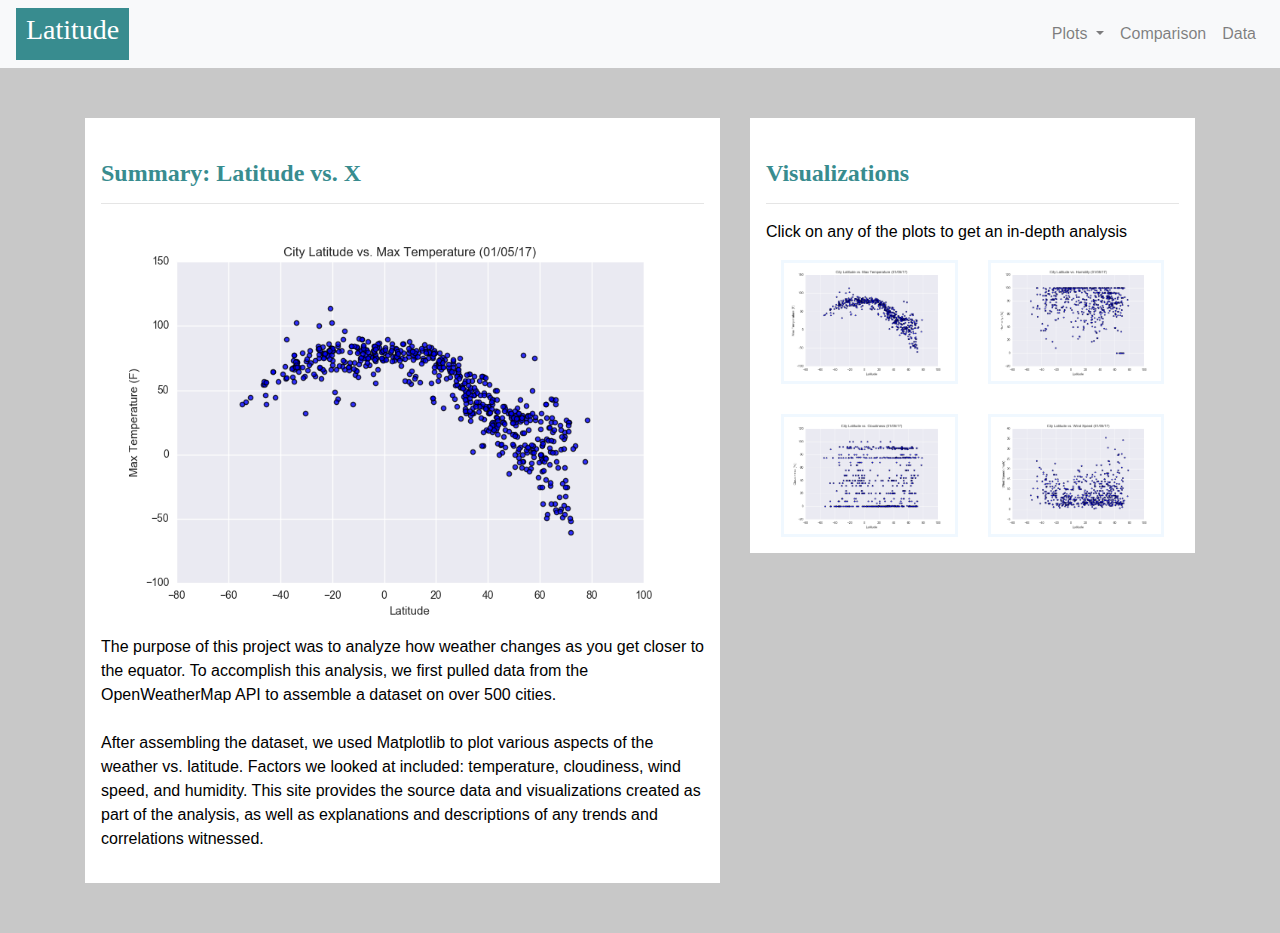
<file: index.html>
<!DOCTYPE html>
<html lang="en-us">

<head>
    <meta charset="UTF-8">
    <title>Weather Visualization HW</title>

    <!-- Bring in our bootstrap stylesheet -->
    <link rel="stylesheet" href="https://stackpath.bootstrapcdn.com/bootstrap/4.3.1/css/bootstrap.min.css"
        integrity="sha384-ggOyR0iXCbMQv3Xipma34MD+dH/1fQ784/j6cY/iJTQUOhcWr7x9JvoRxT2MZw1T" crossorigin="anonymous">

    <link rel="stylesheet" href="styles.css">
</head>

<body style="background-color:rgb(200, 200, 200);">
    <nav class="navbar sticky-top navbar-expand-lg navbar-light bg-light">
        <a class="navbar-brand" href="index.html">
            <h3>Latitude</h3>
        </a>
        <button class="navbar-toggler" type="button" data-toggle="collapse" data-target="#navbarSupportedContent"
            aria-controls="navbarSupportedContent" aria-expanded="true" aria-label="Toggle navigation">
            <span class="navbar-toggler-icon"></span>
        </button>

        <div class="navbar-collapse collapse show" id="navbarSupportedContent">
            <ul class="navbar-nav ml-auto">
                <li class="nav-item dropdown">
                    <a class="nav-link dropdown-toggle" href="#" id="navbarDropdown" role="button"
                        data-toggle="dropdown" aria-haspopup="true" aria-expanded="false">
                        Plots
                    </a>
                    <div class="dropdown-menu" aria-labelledby="navbarDropdown">
                        <a class="dropdown-item" href="max_temp.html">Max Temperature</a>
                        <a class="dropdown-item" href="humidity.html">Humidity</a>
                        <a class="dropdown-item" href="clouds.html">Cloudiness</a>
                        <a class="dropdown-item" href="wind.html">Wind Speed</a>
                    </div>
                </li>
                <li class="nav-item">
                    <a class="nav-link" href="comparison.html">Comparison</a>
                </li>
                <li class="nav-item">
                    <a class="nav-link" href="data.html">Data</a>
                </li>
            </ul>
        </div>
    </nav>
    <div class="container">
        <div class="row">
            <div class="col-lg-7 col-md-12">
                <div class="box">
                    <h4 class="title">Summary: Latitude vs. X</h4>
                    <hr>

                    <img src="Images/Fig1_MaxTemp.png" class="vizualization float-left" alt="Fig1_MaxTemp">
                    <p>
                        The purpose of this project was to analyze how weather
                        changes as you get closer to the equator. To accomplish
                        this analysis, we first pulled data from the OpenWeatherMap
                        API to assemble a dataset on over 500 cities.
                        <br>
                        <br>
                        After assembling the dataset, we used Matplotlib to plot various
                        aspects of the weather vs. latitude. Factors we looked at included:
                        temperature, cloudiness, wind speed, and humidity. This site provides
                        the source data and visualizations created as part of the analysis,
                        as well as explanations and descriptions of any trends and
                        correlations witnessed.
                    </p>
                </div>
            </div>
            <div class="col-lg-5 col-md-12">
                <div class="box">
                    <h4 class="title">Visualizations</h4>
                    <hr>
                    <p></p>Click on any of the plots to get an in-depth analysis<p></p>
                    <div class="container">
                        <div class="row" style="padding-bottom: 30px">
                            <div class="col-6">
                                <a href="max_temp.html">
                                    <img class="panel" src="Images/Fig1_MaxTemp.png" alt="Fig1_MaxTemp">
                                </a>
                            </div>

                            <div class="col-6">
                                <a href="humidity.html">
                                    <img class="panel" src="Images/Fig2_Hum.png" alt="Fig2_Hum">
                                </a>
                            </div>
                        </div>

                        <div class="row">
                            <div class="col-6">
                                <a href="clouds.html">
                                    <img class="panel" src="Images/Fig3_Cloud.png" alt="Fig3_Cloud">
                                </a>
                            </div>

                            <div class="col-6">
                                <a href="wind.html">
                                    <img class="panel" src="Images/Fig4_Wind.png" alt="Fig4_Wind">
                                </a>
                            </div>
                        </div>
                    </div>
                </div>
            </div>
        </div>
    </div>
    <!-- jQuery library -->
    <script src="https://code.jquery.com/jquery-3.2.1.slim.min.js"
        integrity="sha384-KJ3o2DKtIkvYIK3UENzmM7KCkRr/rE9/Qpg6aAZGJwFDMVNA/GpGFF93hXpG5KkN"
        crossorigin="anonymous"></script>

    <!-- Popper -->
    <script src="https://cdnjs.cloudflare.com/ajax/libs/popper.js/1.12.9/umd/popper.min.js"
        integrity="sha384-ApNbgh9B+Y1QKtv3Rn7W3mgPxhU9K/ScQsAP7hUibX39j7fakFPskvXusvfa0b4Q"
        crossorigin="anonymous"></script>

    <!-- Latest compiled and minified Bootstrap JavaScript -->
    <script src="https://maxcdn.bootstrapcdn.com/bootstrap/4.0.0/js/bootstrap.min.js"
        integrity="sha384-JZR6Spejh4U02d8jOt6vLEHfe/JQGiRRSQQxSfFWpi1MquVdAyjUar5+76PVCmYl"
        crossorigin="anonymous"></script>
</body>

</html>
</file>
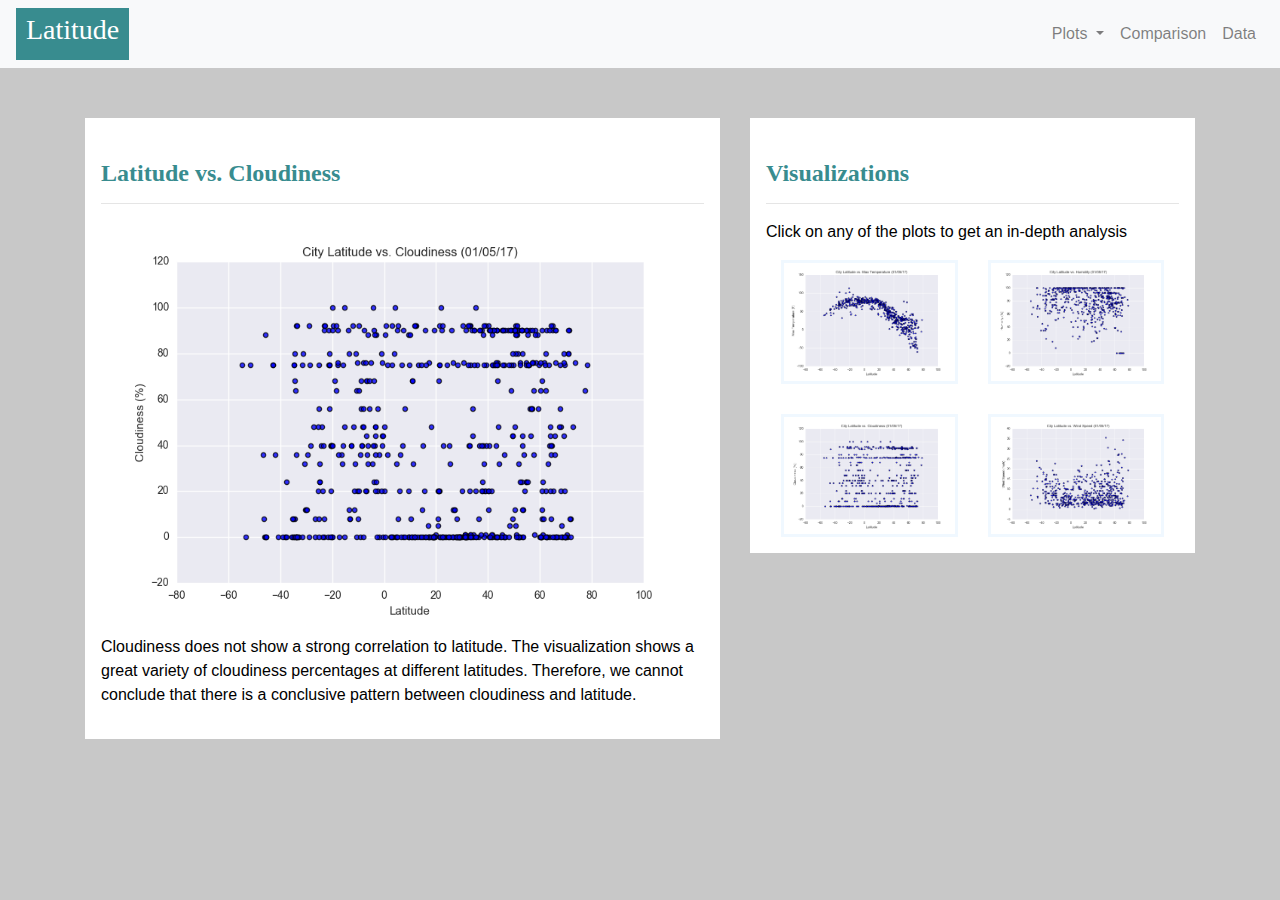
<file: clouds.html>
<!DOCTYPE html>
<html lang="en-us">

<head>
    <meta charset="UTF-8">
    <title>Weather Visualization HW</title>

    <!-- Bring in our bootstrap stylesheet -->
    <link rel="stylesheet" href="https://stackpath.bootstrapcdn.com/bootstrap/4.3.1/css/bootstrap.min.css"
        integrity="sha384-ggOyR0iXCbMQv3Xipma34MD+dH/1fQ784/j6cY/iJTQUOhcWr7x9JvoRxT2MZw1T" crossorigin="anonymous">
    <link rel="stylesheet" href="styles.css">
</head>

<body style="background-color:rgb(200, 200, 200);">
    <nav class="navbar sticky-top navbar-expand-lg navbar-light bg-light">
        <a class="navbar-brand" href="index.html">
            <h3>Latitude</h3>
        </a>
        <button class="navbar-toggler" type="button" data-toggle="collapse" data-target="#navbarSupportedContent"
            aria-controls="navbarSupportedContent" aria-expanded="true" aria-label="Toggle navigation">
            <span class="navbar-toggler-icon"></span>
        </button>

        <div class="navbar-collapse collapse show" id="navbarSupportedContent">
            <ul class="navbar-nav ml-auto">
                <li class="nav-item dropdown">
                    <a class="nav-link dropdown-toggle" href="#" id="navbarDropdown" role="button"
                        data-toggle="dropdown" aria-haspopup="true" aria-expanded="false">
                        Plots
                    </a>
                    <div class="dropdown-menu" aria-labelledby="navbarDropdown">
                        <a class="dropdown-item" href="max_temp.html">Max Temperature</a>
                        <a class="dropdown-item" href="humidity.html">Humidity</a>
                        <a class="dropdown-item" href="clouds.html">Cloudiness</a>
                        <a class="dropdown-item" href="wind.html">Wind Speed</a>
                    </div>
                </li>
                <li class="nav-item">
                    <a class="nav-link" href="comparison.html">Comparison</a>
                </li>
                <li class="nav-item">
                    <a class="nav-link" href="data.html">Data</a>
                </li>
            </ul>
        </div>
    </nav>
    <div class="container">
        <div class="row">
            <div class="col-lg-7 col-md-12">
                <div class="box">
                    <h4 class="title">Latitude vs. Cloudiness</h4>
                    <hr>

                    <img src="Images/Fig3_Cloud.png" class="vizualization float-center" alt="Fig3_Cloud">
                    <p>
                        Cloudiness does not show a strong correlation to latitude. The visualization shows a great
                        variety of cloudiness percentages at different latitudes. Therefore, we cannot conclude that
                        there is a conclusive pattern between cloudiness and latitude.
                    </p>
                </div>
            </div>
            <div class="col-lg-5 col-md-12">
                <div class="box">
                    <h4 class="title">Visualizations</h4>
                    <hr>
                    <p></p>Click on any of the plots to get an in-depth analysis<p></p>
                    <div class="container">
                        <div class="row" style="padding-bottom: 30px">
                            <div class="col-6">
                                <a href="max_temp.html">
                                    <img class="panel" src="Images/Fig1_MaxTemp.png" alt="Fig1_MaxTemp">
                                </a>
                            </div>

                            <div class="col-6">
                                <a href="humidity.html">
                                    <img class="panel" src="Images/Fig2_Hum.png" alt="Fig2_Hum">
                                </a>
                            </div>
                        </div>

                        <div class="row">
                            <div class="col-6">
                                <a href="clouds.html">
                                    <img class="panel" src="Images/Fig3_Cloud.png" alt="Fig3_Cloud">
                                </a>
                            </div>

                            <div class="col-6">
                                <a href="wind.html">
                                    <img class="panel" src="Images/Fig4_Wind.png" alt="Fig4_Wind">
                                </a>
                            </div>
                        </div>
                    </div>
                </div>
            </div>
        </div>
    </div>
    <!-- jQuery library -->
    <script src="https://code.jquery.com/jquery-3.2.1.slim.min.js"
        integrity="sha384-KJ3o2DKtIkvYIK3UENzmM7KCkRr/rE9/Qpg6aAZGJwFDMVNA/GpGFF93hXpG5KkN"
        crossorigin="anonymous"></script>

    <!-- Popper -->
    <script src="https://cdnjs.cloudflare.com/ajax/libs/popper.js/1.12.9/umd/popper.min.js"
        integrity="sha384-ApNbgh9B+Y1QKtv3Rn7W3mgPxhU9K/ScQsAP7hUibX39j7fakFPskvXusvfa0b4Q"
        crossorigin="anonymous"></script>

    <!-- Latest compiled and minified Bootstrap JavaScript -->
    <script src="https://maxcdn.bootstrapcdn.com/bootstrap/4.0.0/js/bootstrap.min.js"
        integrity="sha384-JZR6Spejh4U02d8jOt6vLEHfe/JQGiRRSQQxSfFWpi1MquVdAyjUar5+76PVCmYl"
        crossorigin="anonymous"></script>
</body>

</html>
</file>
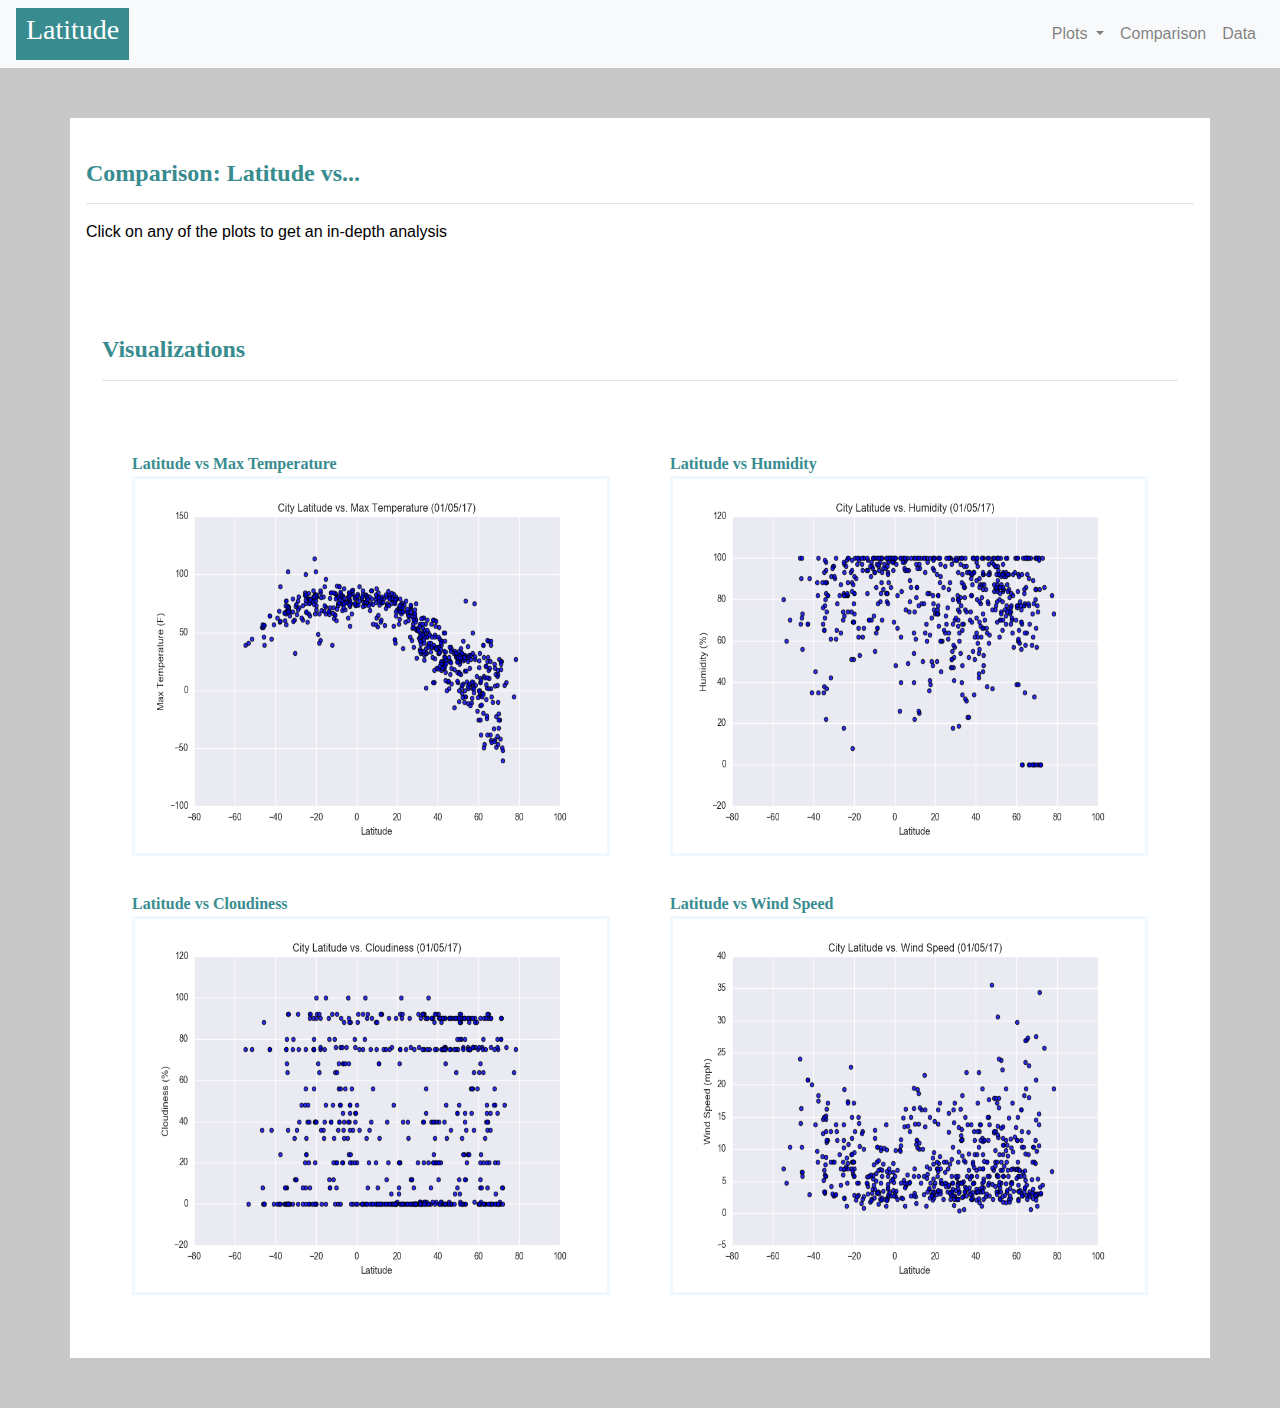
<file: comparison.html>
<!DOCTYPE html>
<html lang="en-us">

<head>
    <meta charset="UTF-8">
    <title>Weather Visualization HW</title>

    <!-- Bring in our bootstrap stylesheet -->
    <link rel="stylesheet" href="https://stackpath.bootstrapcdn.com/bootstrap/4.3.1/css/bootstrap.min.css"
        integrity="sha384-ggOyR0iXCbMQv3Xipma34MD+dH/1fQ784/j6cY/iJTQUOhcWr7x9JvoRxT2MZw1T" crossorigin="anonymous">
    <link rel="stylesheet" href="styles.css">
</head>

<body style="background-color:rgb(200, 200, 200);">
    <nav class="navbar sticky-top navbar-expand-lg navbar-light bg-light">
        <a class="navbar-brand" href="index.html">
            <h3>Latitude</h3>
        </a>
        <button class="navbar-toggler" type="button" data-toggle="collapse" data-target="#navbarSupportedContent"
            aria-controls="navbarSupportedContent" aria-expanded="false" aria-label="Toggle navigation">
            <span class="navbar-toggler-icon"></span>
        </button>

        <div class="collapse navbar-collapse" id="navbarSupportedContent">
            <ul class="navbar-nav ml-auto">
                <li class="nav-item dropdown">
                    <a class="nav-link dropdown-toggle" href="#" id="navbarDropdown" role="button"
                        data-toggle="dropdown" aria-haspopup="true" aria-expanded="false">
                        Plots
                    </a>
                    <div class="dropdown-menu" aria-labelledby="navbarDropdown">
                        <a class="dropdown-item" href="max_temp.html">Max Temperature</a>
                        <a class="dropdown-item" href="humidity.html">Humidity</a>
                        <a class="dropdown-item" href="clouds.html">Cloudiness</a>
                        <a class="dropdown-item" href="wind.html">Wind Speed</a>
                    </div>
                </li>
                <li class="nav-item">
                    <a class="nav-link" href="comparison.html">Comparison</a>
                </li>
                <li class="nav-item">
                    <a class="nav-link" href="data.html">Data</a>
                </li>
            </ul>
        </div>
    </nav>
    <div class="container">
        <div class="row">
            <div>
                <div class="box">
                    <h4 class="title">Comparison: Latitude vs...</h4>
                    <hr>
                    <p>Click on any of the plots to get an in-depth analysis</p>
                    <div class="box">
                        <h4 class="title">Visualizations</h4>
                        <hr>
                        <div class="container">
                            <div class="row">
                                <div class="col-lg-6" style="padding: 30px;">
                                    <div class="title">Latitude vs Max Temperature</div>
                                    <a href="max_temp.html">
                                        <img class="panel" src="Images/Fig1_MaxTemp.png" alt="Fig1_MaxTemp">
                                    </a>
                                </div>
                                <div class="col-lg-6" style="padding: 30px;">
                                    <div class="title">Latitude vs Humidity</div>
                                    <a href="humidity.html">
                                        <img class="panel" src="Images/Fig2_Hum.png" alt="Fig2_Hum">
                                    </a>
                                </div>
                            </div>
                            <div class="row">
                                <div class="col-lg-6" style="padding: 30px;">
                                    <div class="title">Latitude vs Cloudiness</div>
                                    <a href="clouds.html">
                                        <img class="panel" src="Images/Fig3_Cloud.png" alt="Fig3_Cloud">
                                    </a>
                                </div>
                                <div class="col-lg-6" style="padding: 30px;">
                                    <div class="title">Latitude vs Wind Speed</div>
                                    <a href="wind.html">
                                        <img class="panel" src="Images/Fig4_Wind.png" alt="Fig4_Wind">
                                    </a>
                                </div>
                            </div>
                        </div>
                    </div>
                </div>
            </div>
        </div>
    </div>

    <!-- jQuery library -->
    <script src="https://code.jquery.com/jquery-3.2.1.slim.min.js"
        integrity="sha384-KJ3o2DKtIkvYIK3UENzmM7KCkRr/rE9/Qpg6aAZGJwFDMVNA/GpGFF93hXpG5KkN"
        crossorigin="anonymous"></script>

    <!-- Popper -->
    <script src="https://cdnjs.cloudflare.com/ajax/libs/popper.js/1.12.9/umd/popper.min.js"
        integrity="sha384-ApNbgh9B+Y1QKtv3Rn7W3mgPxhU9K/ScQsAP7hUibX39j7fakFPskvXusvfa0b4Q"
        crossorigin="anonymous"></script>

    <!-- Latest compiled and minified Bootstrap JavaScript -->
    <script src="https://maxcdn.bootstrapcdn.com/bootstrap/4.0.0/js/bootstrap.min.js"
        integrity="sha384-JZR6Spejh4U02d8jOt6vLEHfe/JQGiRRSQQxSfFWpi1MquVdAyjUar5+76PVCmYl"
        crossorigin="anonymous"></script>
</body>

</html>
</file>
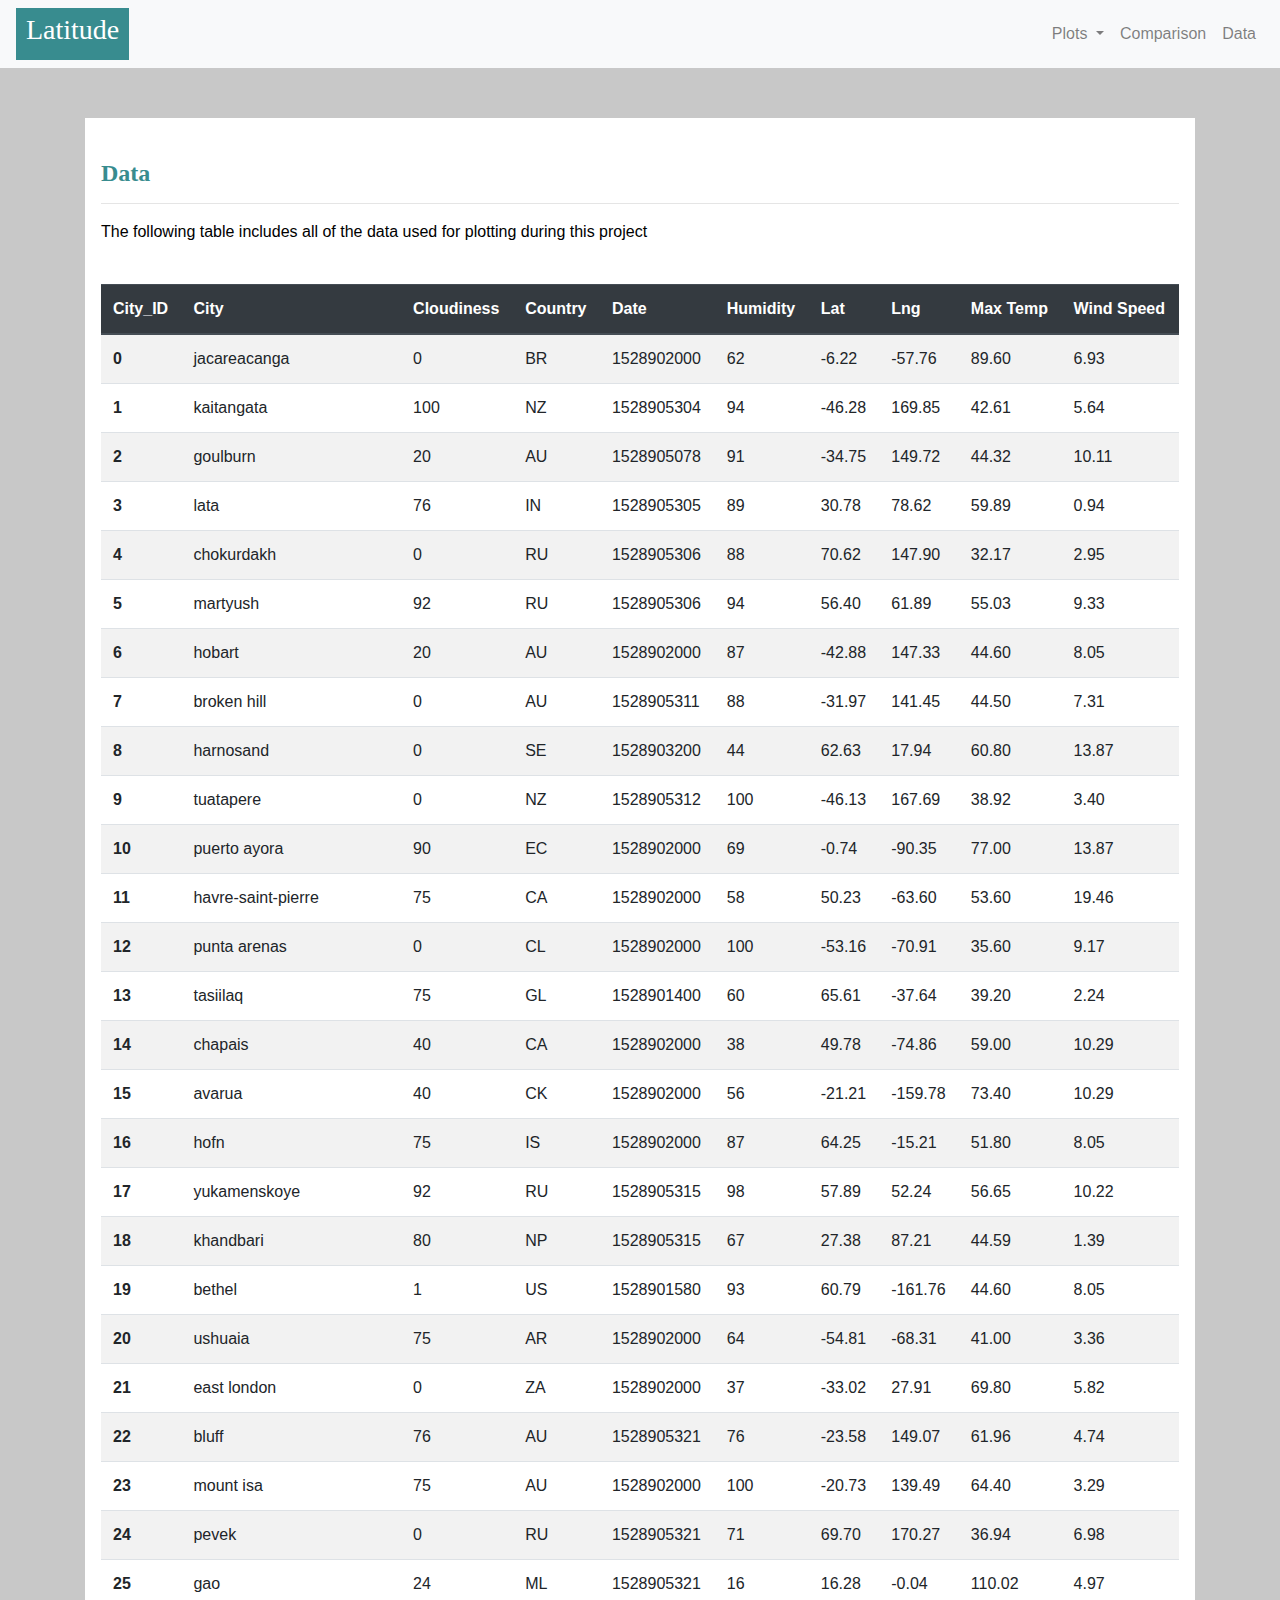
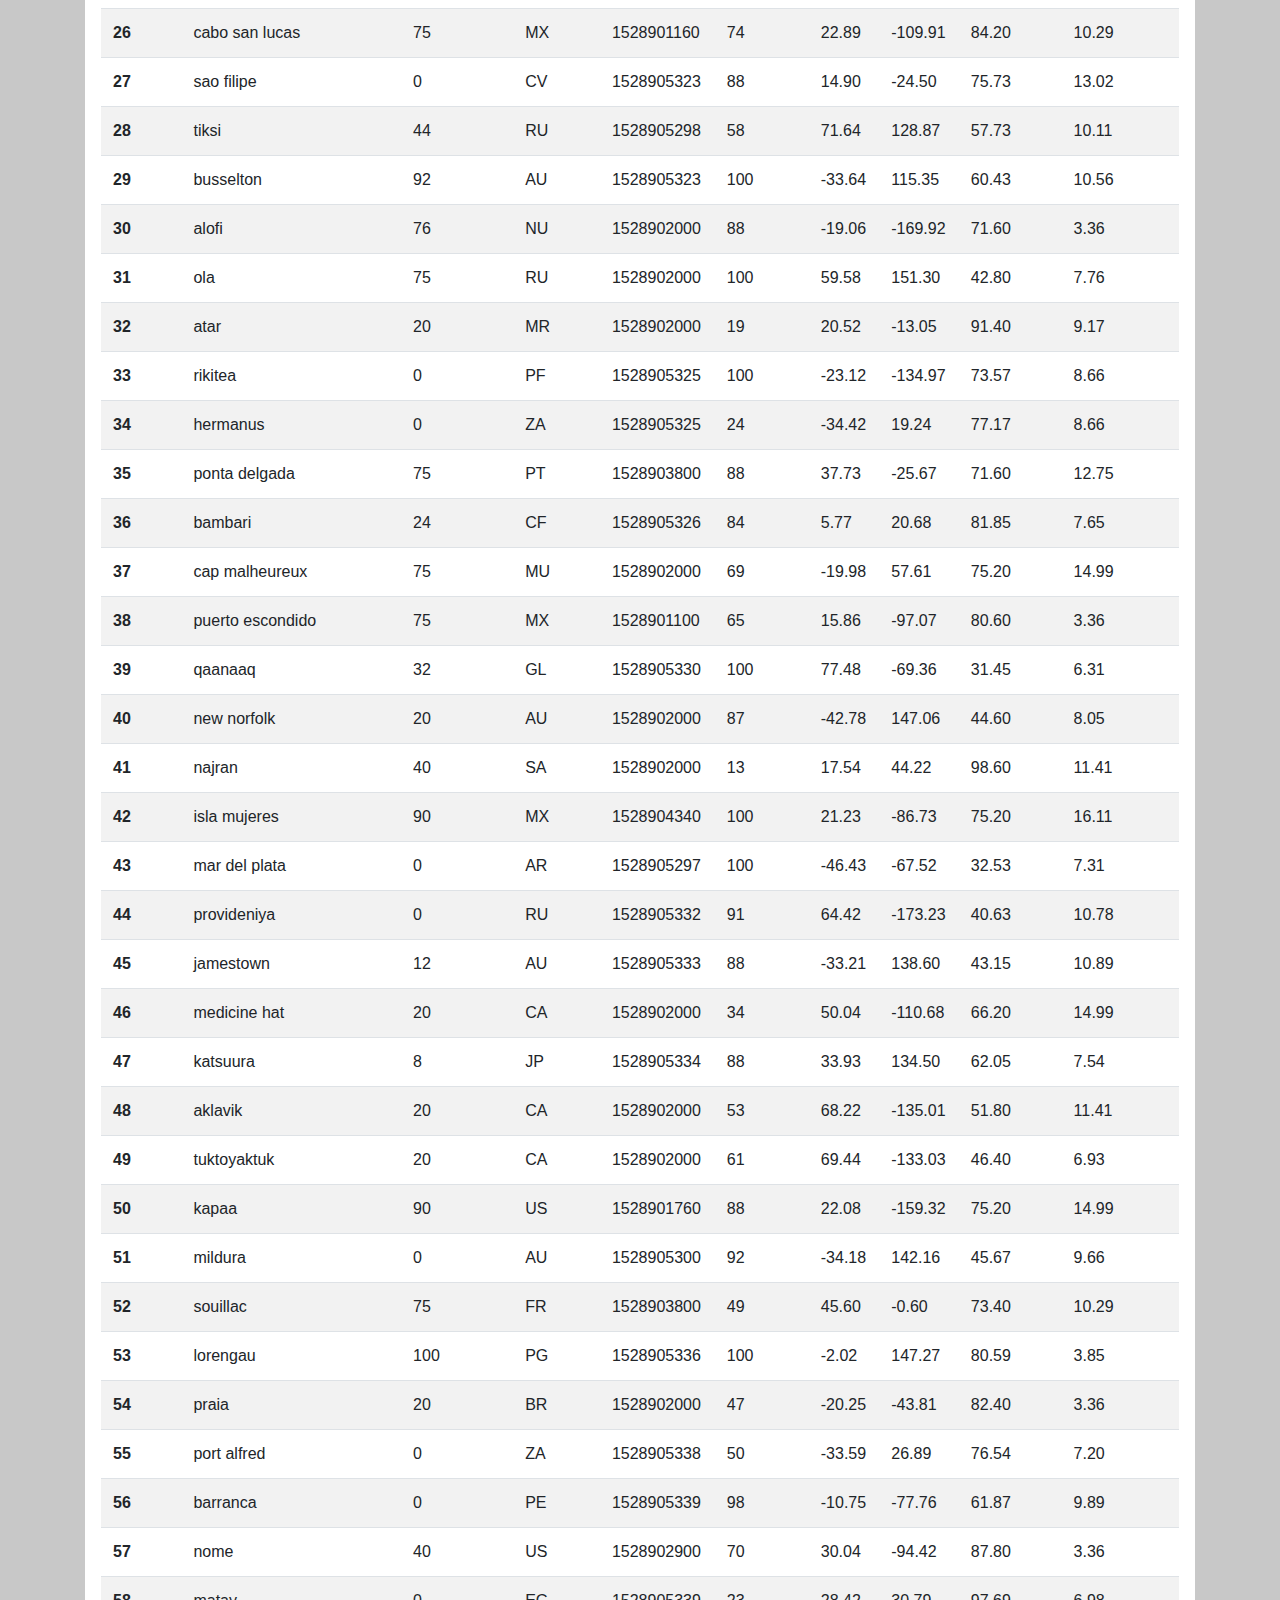
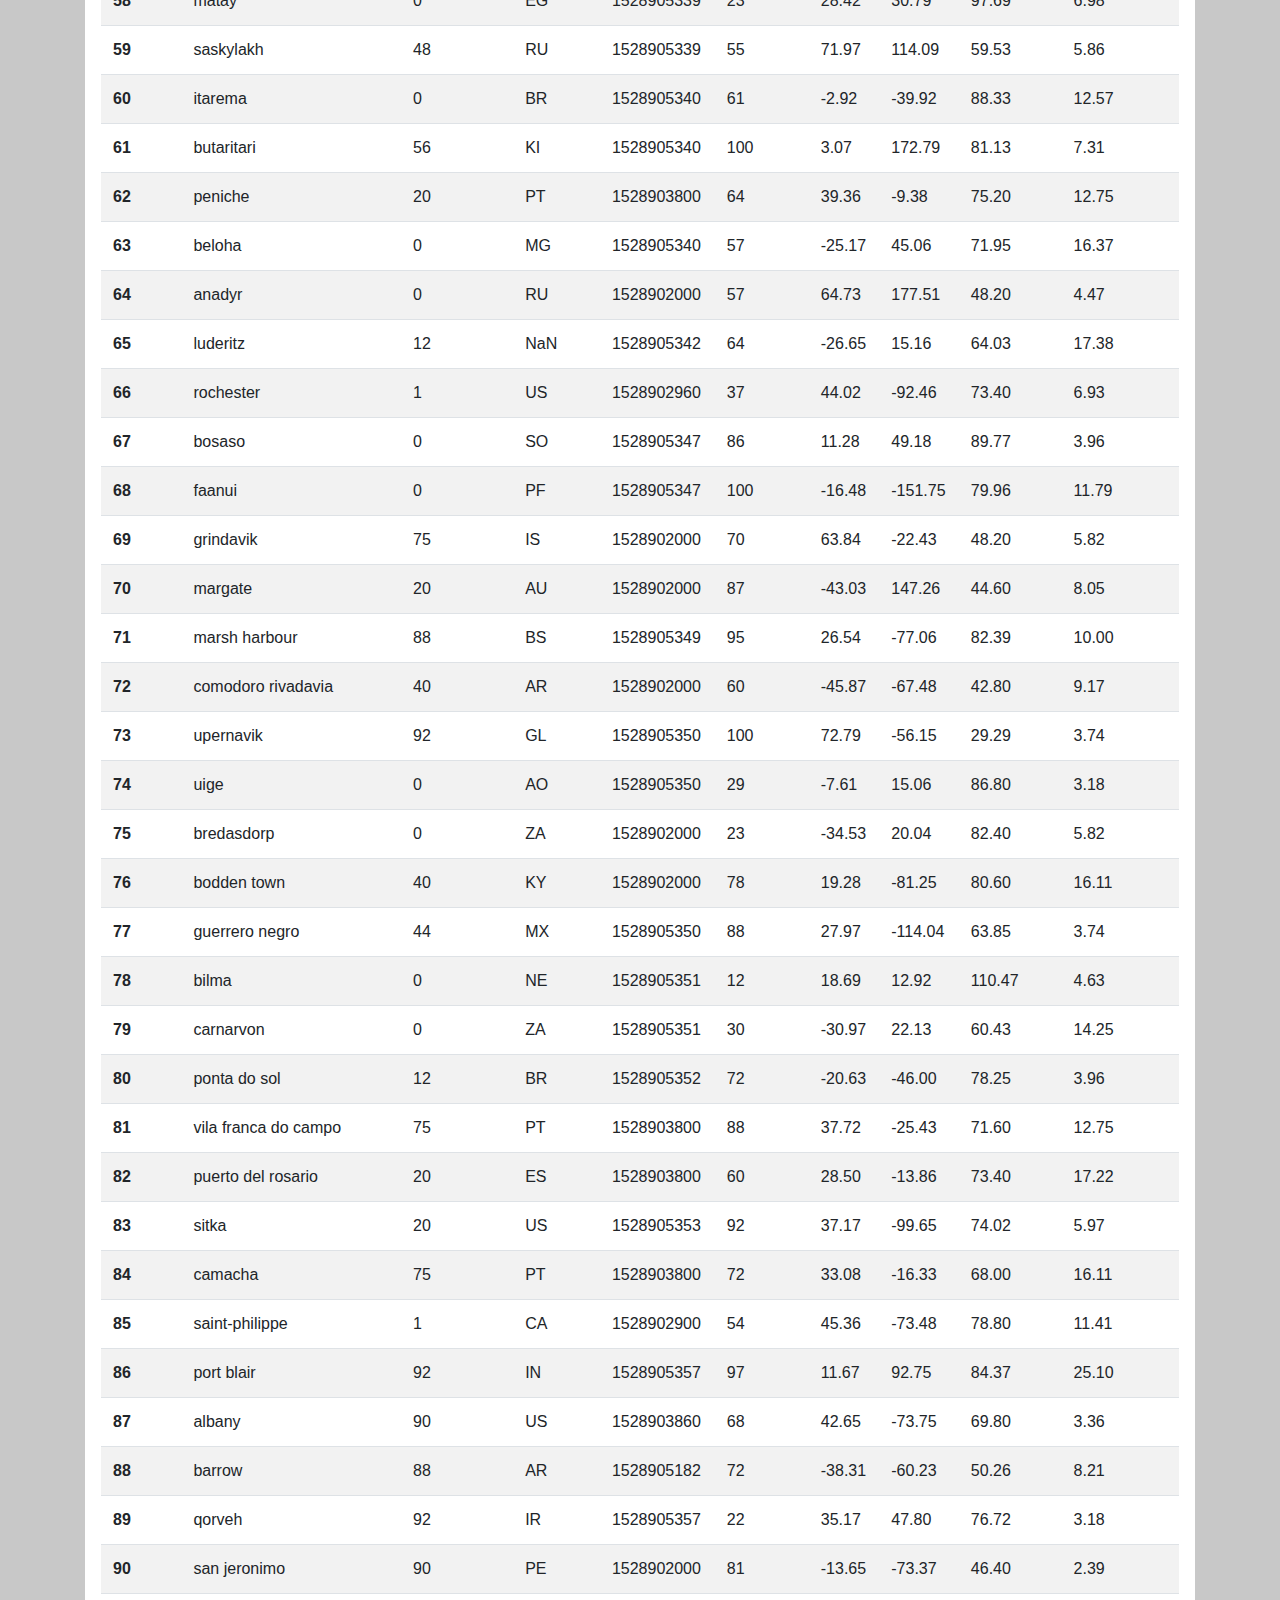
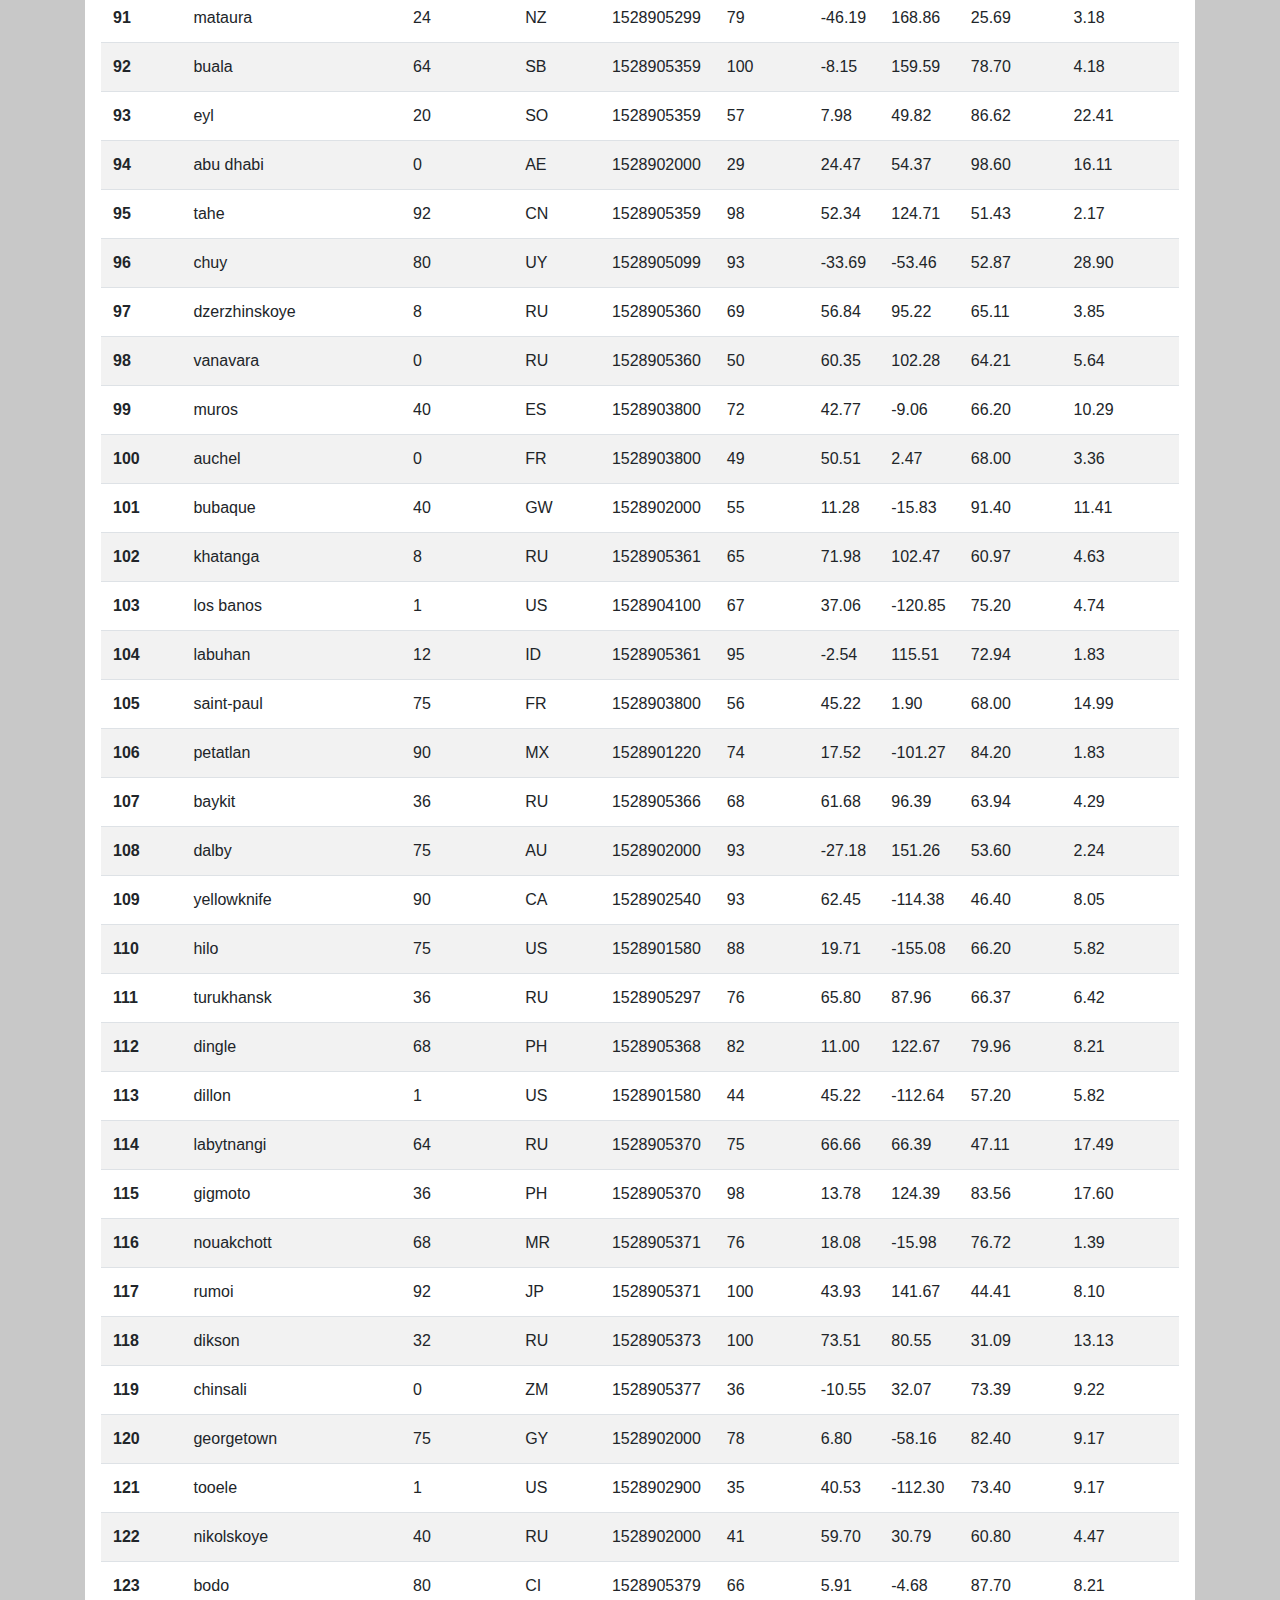
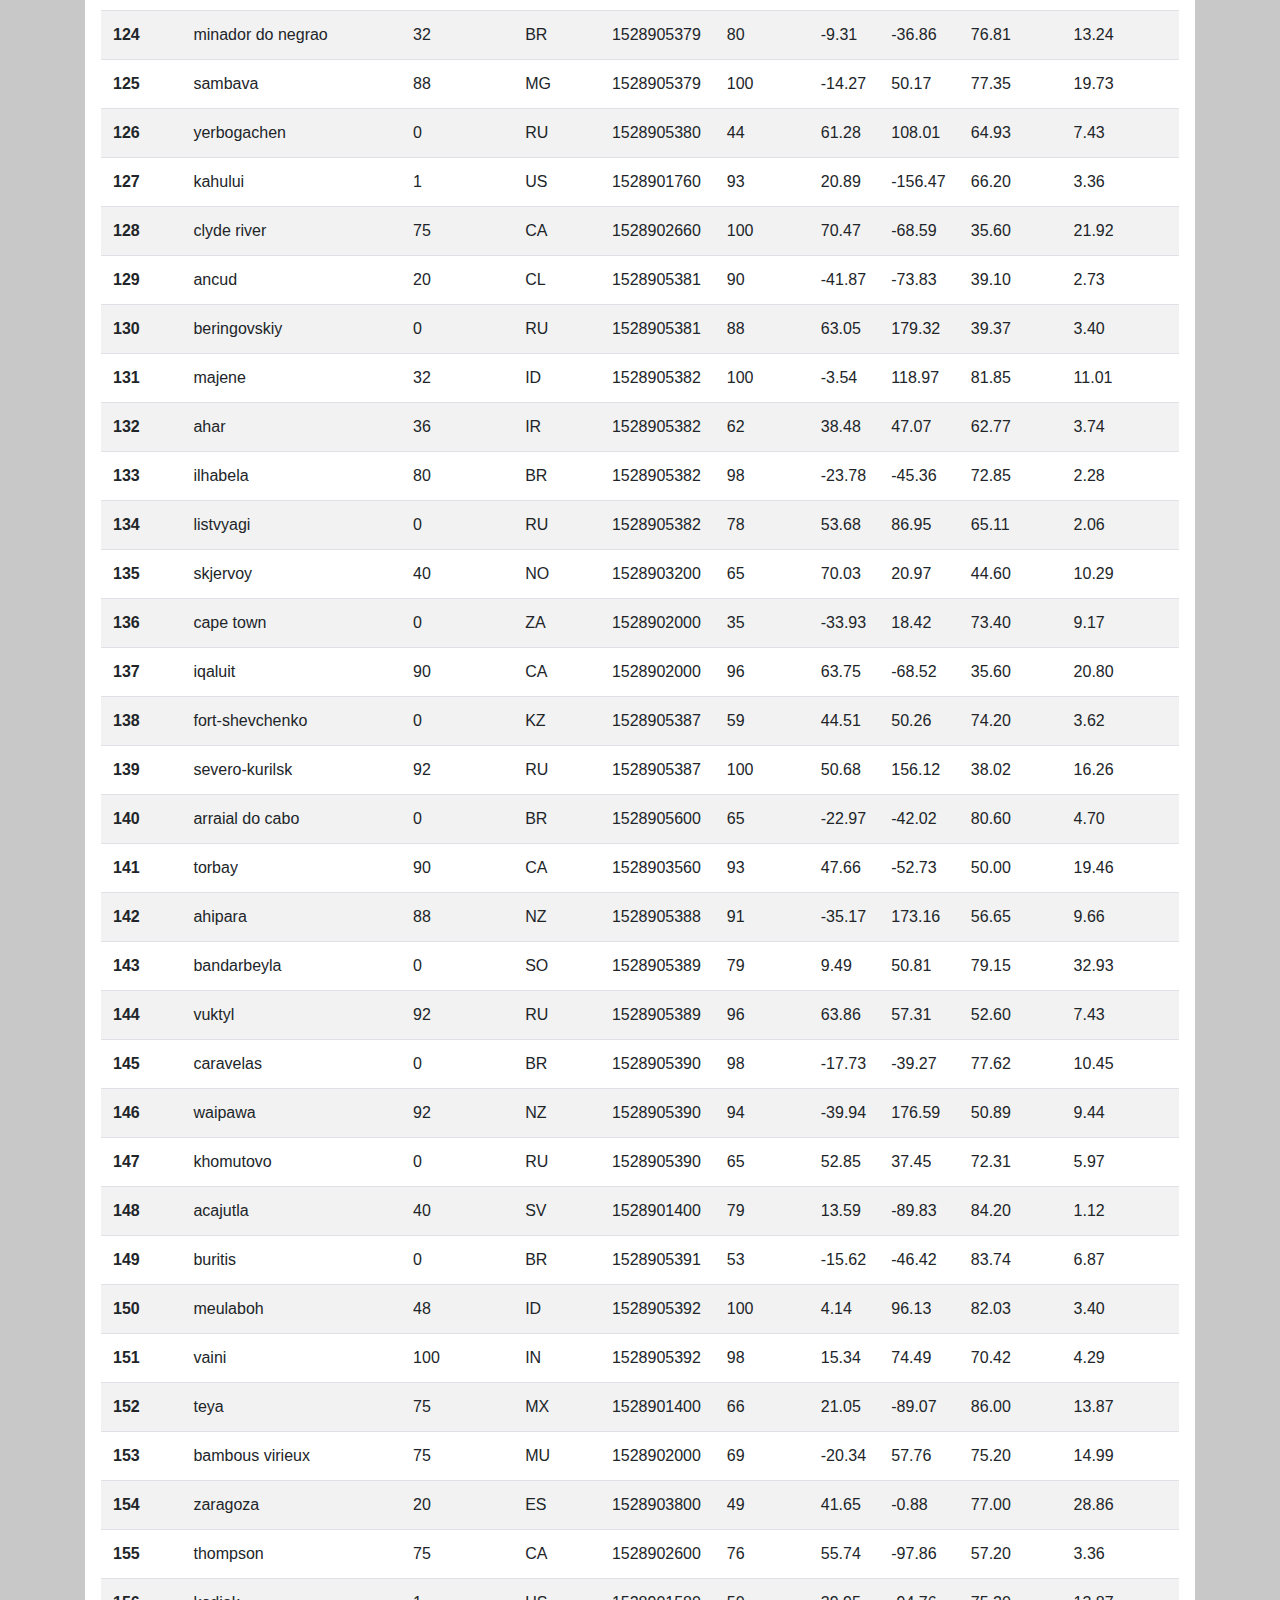
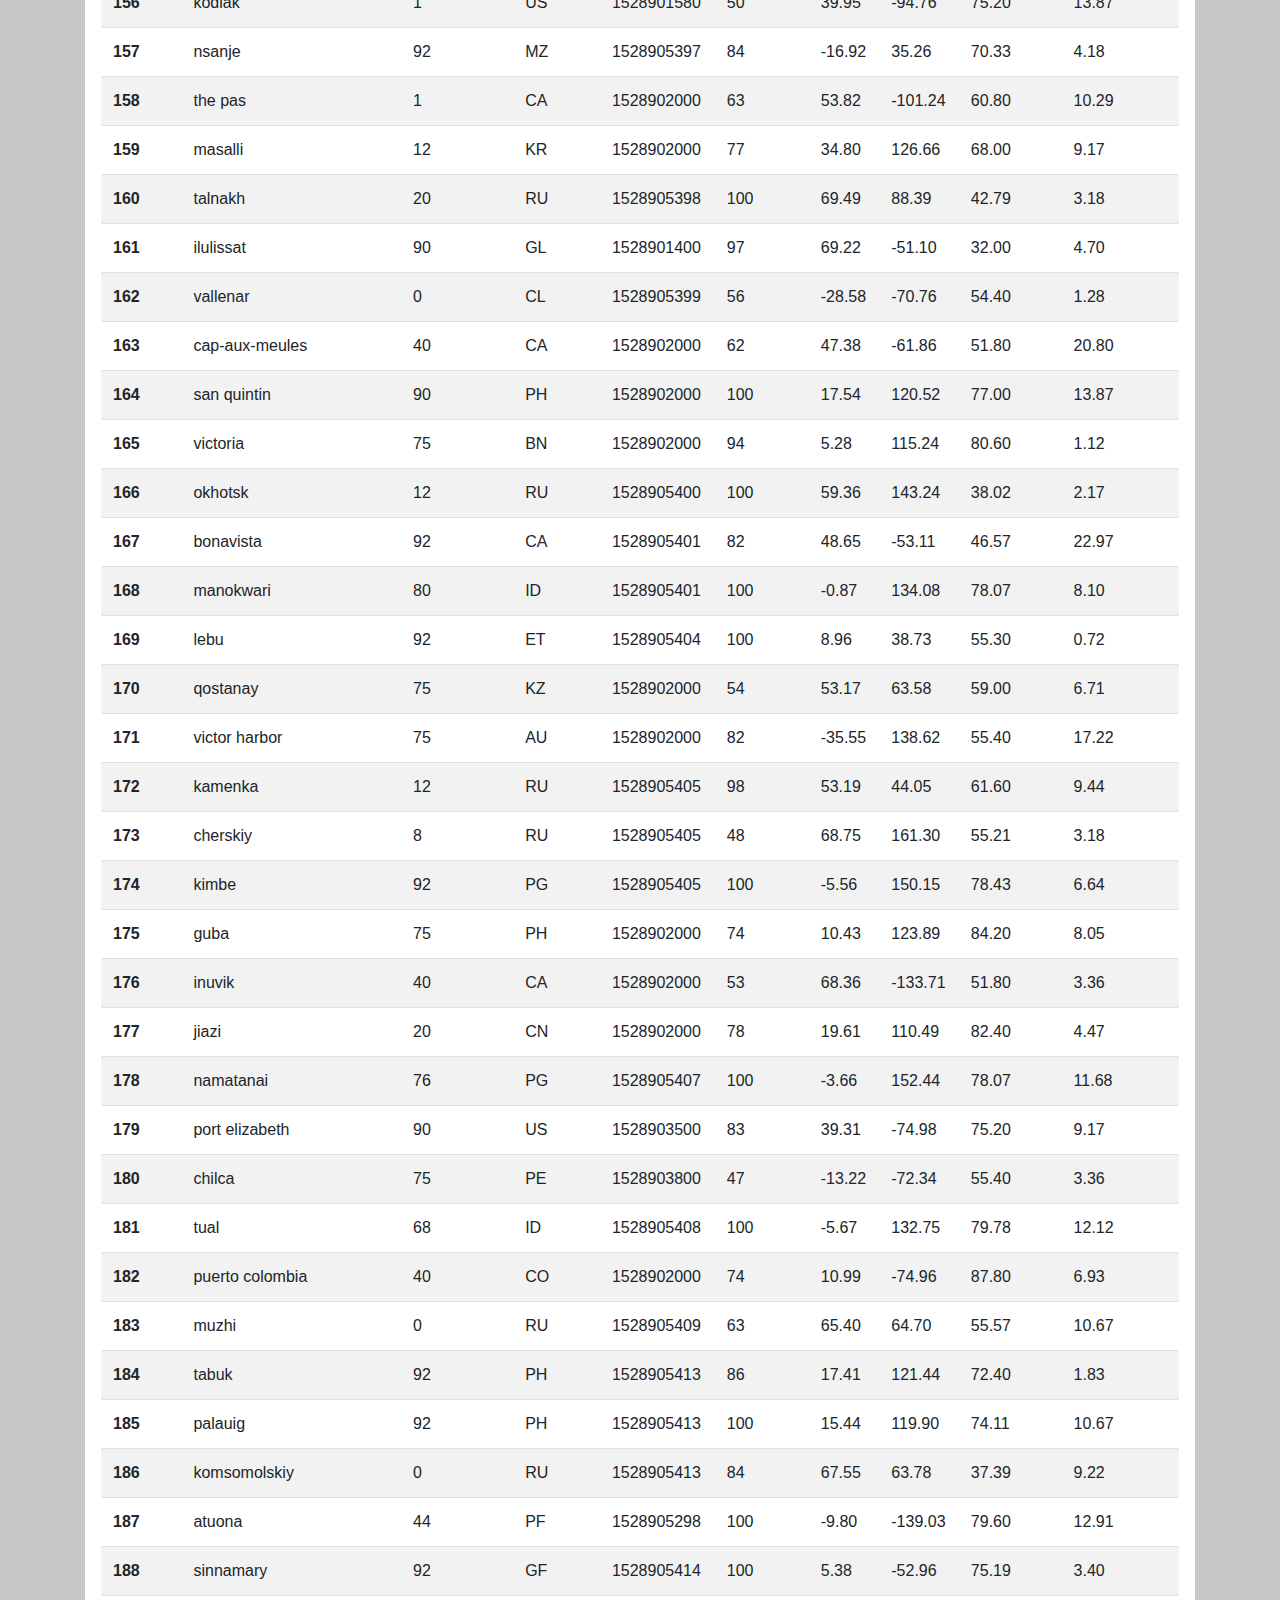
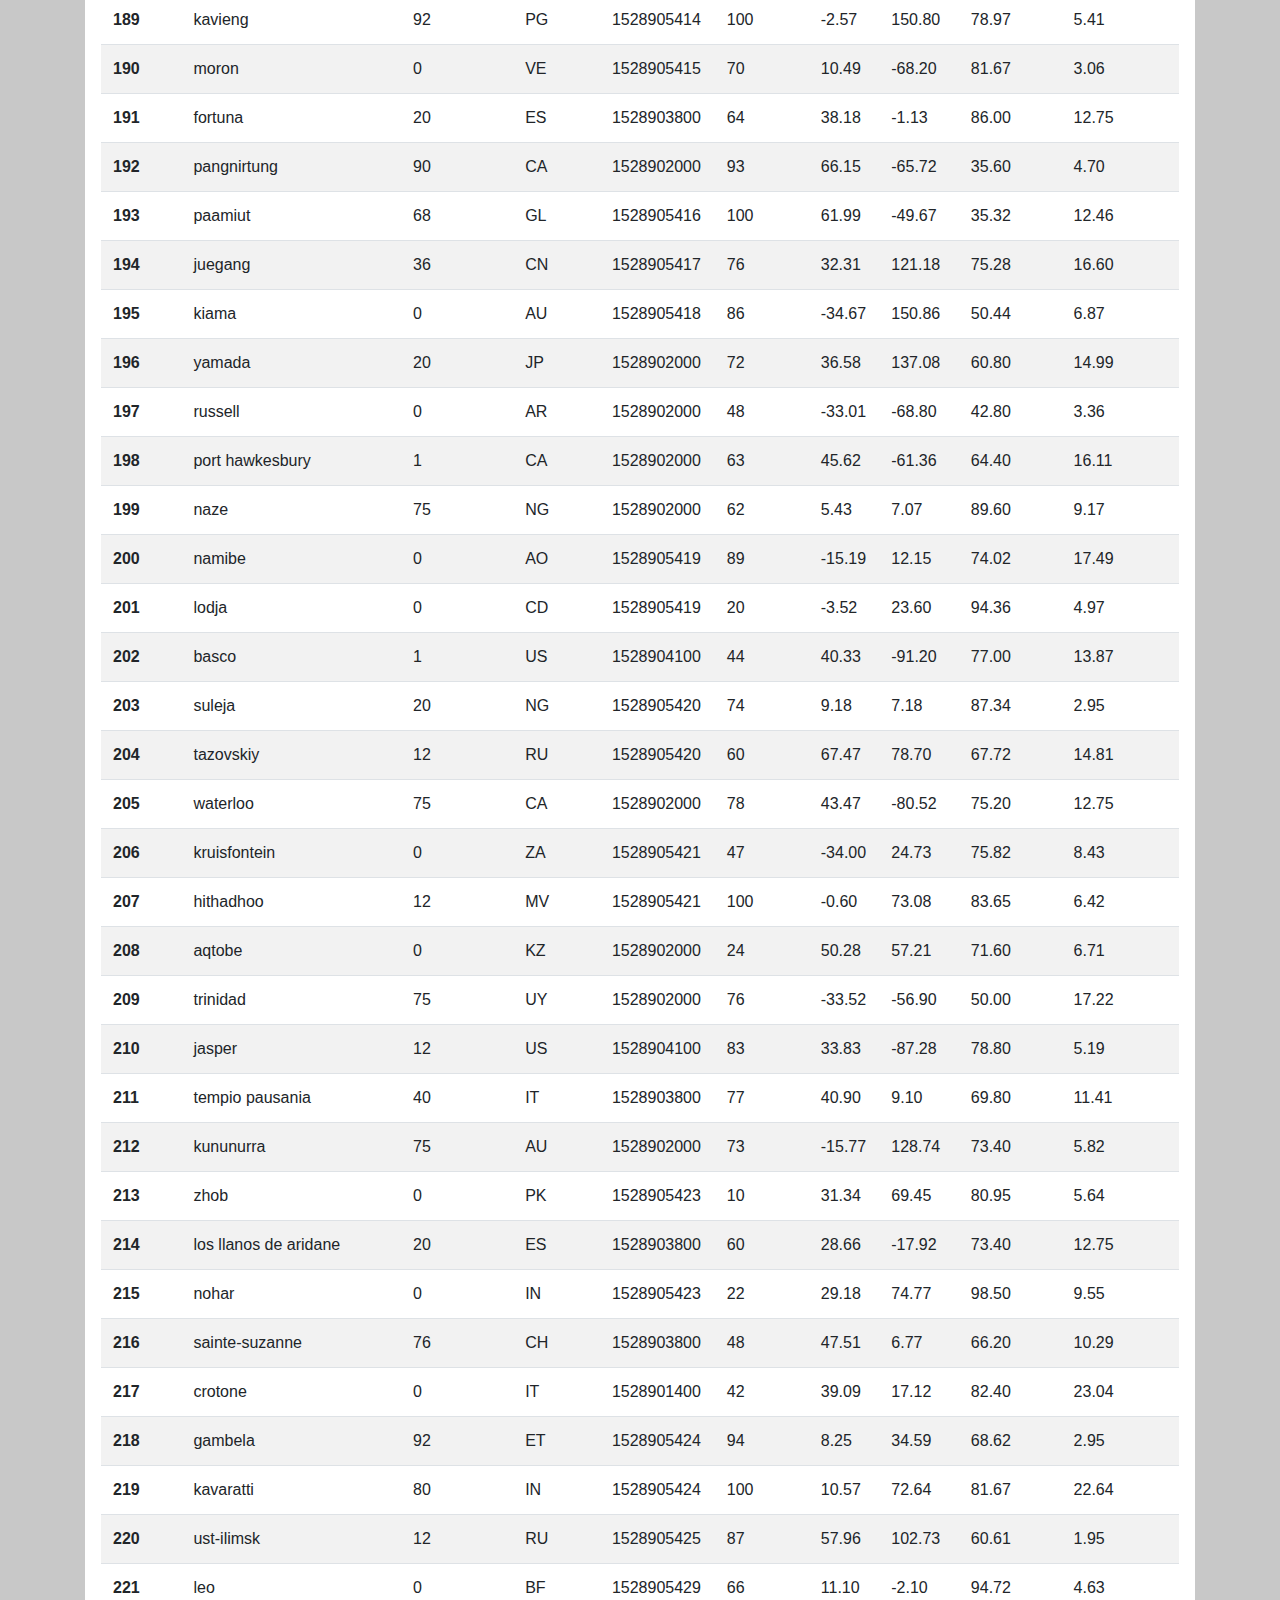
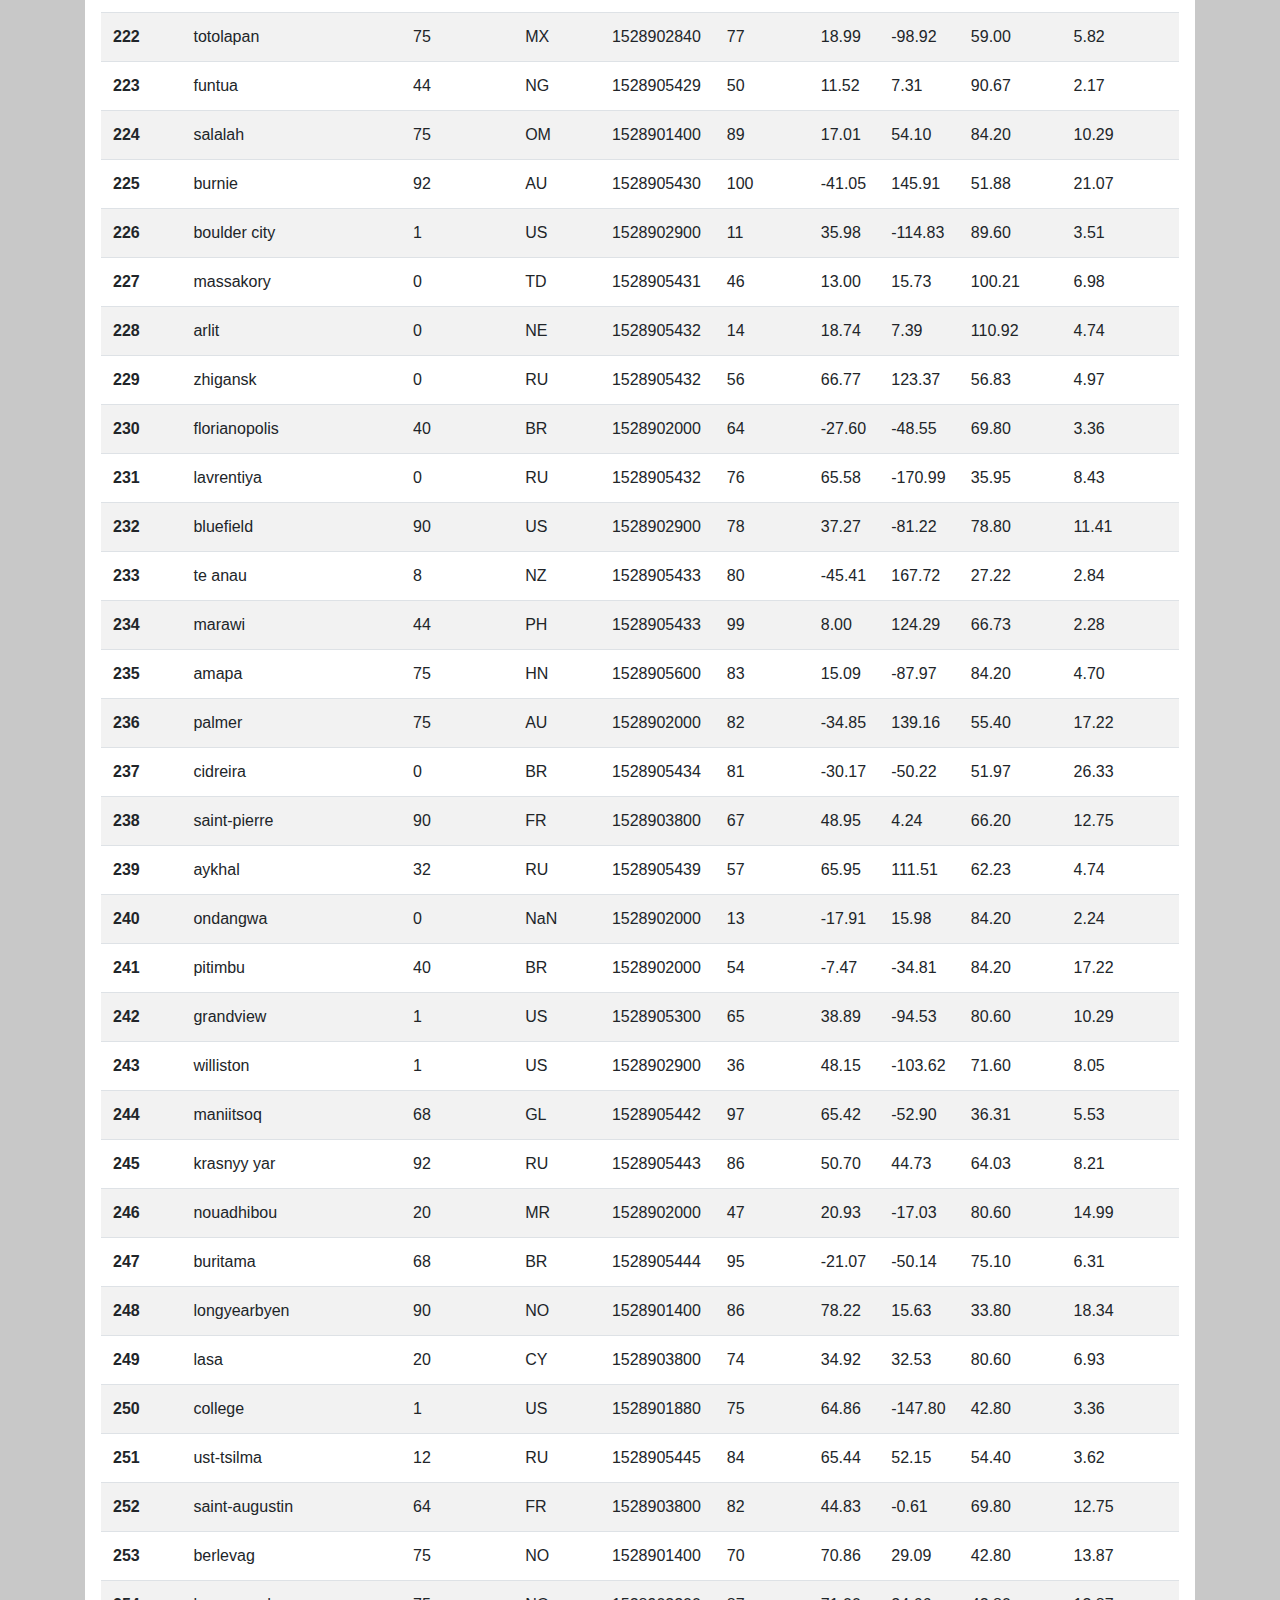
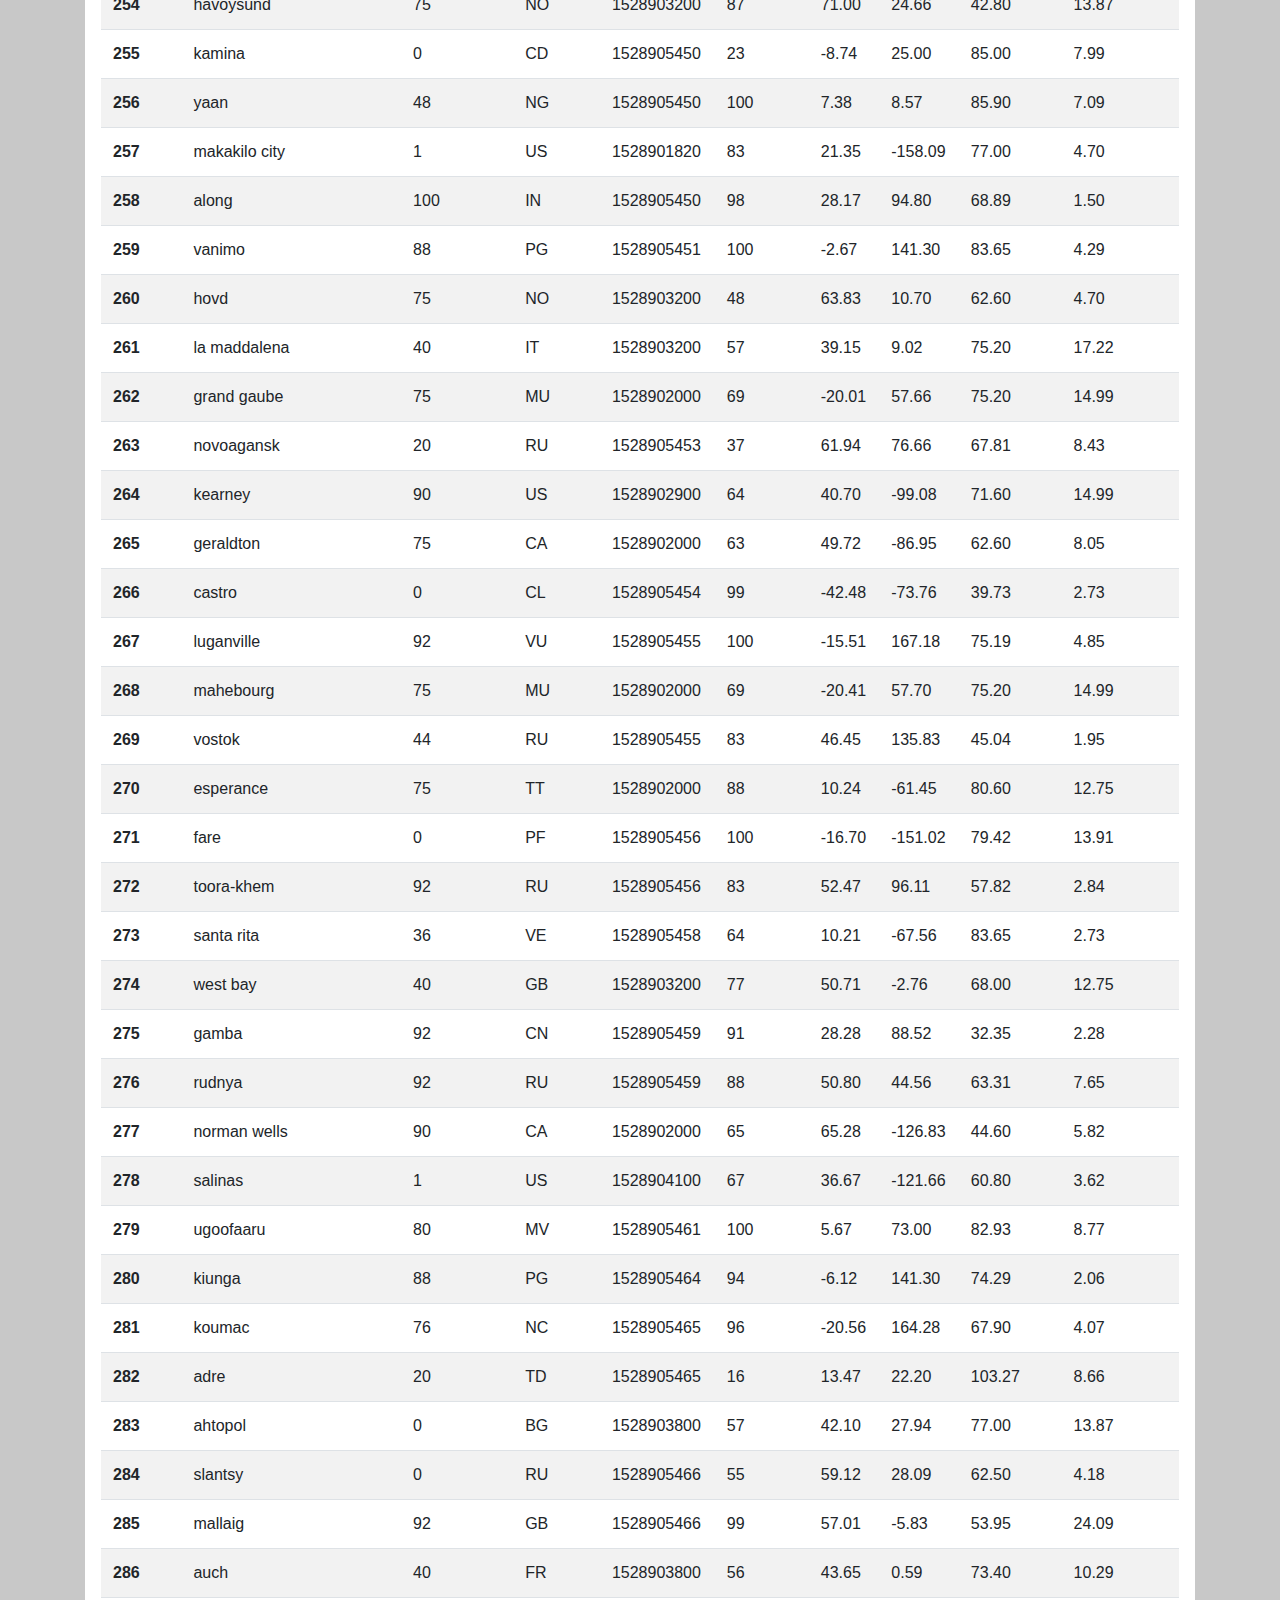
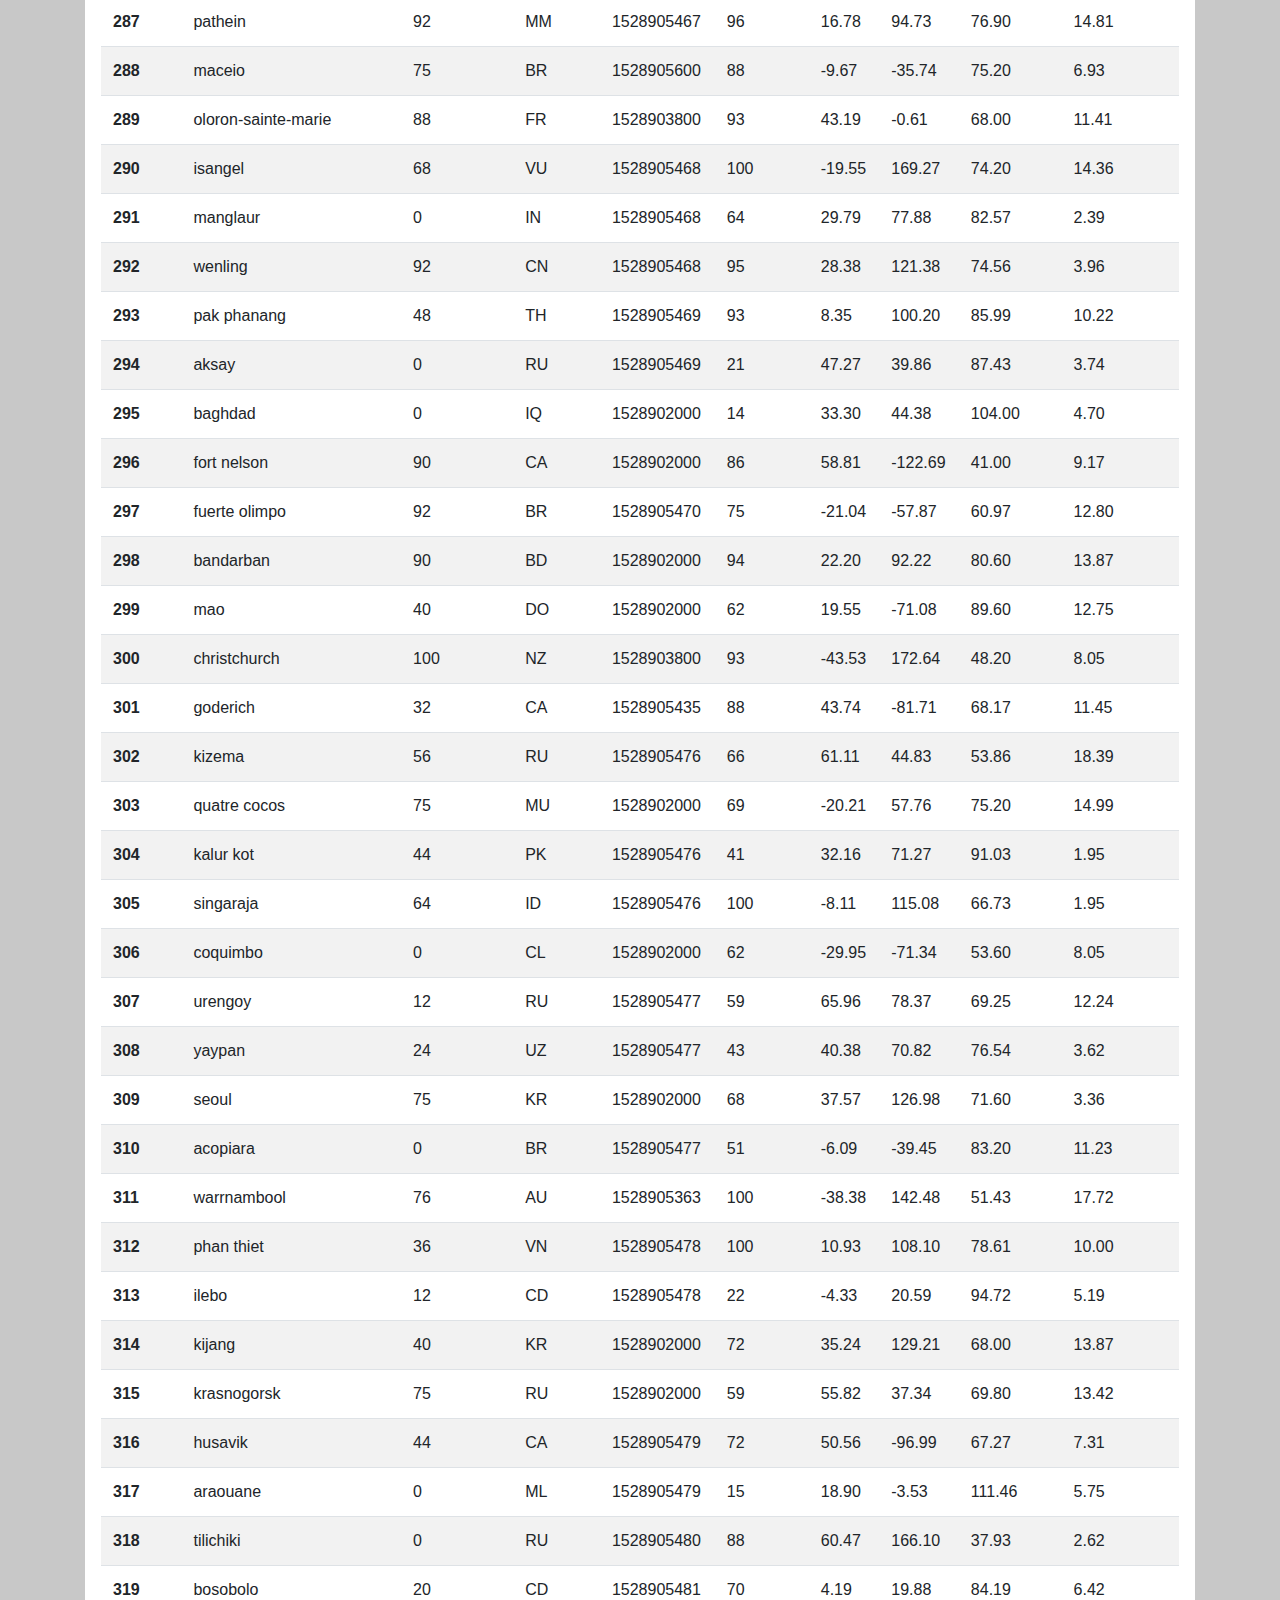
<file: data.html>
<!DOCTYPE html>
<html lang="en-us">

<head>
  <meta charset="UTF-8">
  <title>Weather Visualization HW</title>

  <!-- Bring in our bootstrap stylesheet -->
  <link rel="stylesheet" href="https://stackpath.bootstrapcdn.com/bootstrap/4.3.1/css/bootstrap.min.css"
    integrity="sha384-ggOyR0iXCbMQv3Xipma34MD+dH/1fQ784/j6cY/iJTQUOhcWr7x9JvoRxT2MZw1T" crossorigin="anonymous">
  <link rel="stylesheet" href="styles.css">
</head>

<body style="background-color:rgb(200, 200, 200);">
  <nav class="navbar sticky-top navbar-expand-lg navbar-light bg-light">
    <a class="navbar-brand" href="index.html">
      <h3>Latitude</h3>
    </a>
    <button class="navbar-toggler" type="button" data-toggle="collapse" data-target="#navbarSupportedContent"
      aria-controls="navbarSupportedContent" aria-expanded="false" aria-label="Toggle navigation">
      <span class="navbar-toggler-icon"></span>
    </button>

    <div class="collapse navbar-collapse" id="navbarSupportedContent">
      <ul class="navbar-nav ml-auto">
        <li class="nav-item dropdown">
          <a class="nav-link dropdown-toggle" href="#" id="navbarDropdown" role="button" data-toggle="dropdown"
            aria-haspopup="true" aria-expanded="false">
            Plots
          </a>
          <div class="dropdown-menu" aria-labelledby="navbarDropdown">
            <a class="dropdown-item" href="max_temp.html">Max Temperature</a>
            <a class="dropdown-item" href="humidity.html">Humidity</a>
            <a class="dropdown-item" href="clouds.html">Cloudiness</a>
            <a class="dropdown-item" href="wind.html">Wind Speed</a>
          </div>
        </li>
        <li class="nav-item">
          <a class="nav-link" href="comparison.html">Comparison</a>
        </li>
        <li class="nav-item">
          <a class="nav-link" href="data.html">Data</a>
        </li>
      </ul>
    </div>
  </nav>
  <div class="container">
    <div class="row">
      <div class="col">
        <div class="box">
          <h4 class="title">Data</h4>
          <hr>
          <p>The following table includes all of the data used for plotting during this project</p>
          <br>
          <div class="table-responsive">
            <table class="table table-striped">
              <thead class="thead-dark">
                <tr style="text-align: match-parent;">
                  <th>City_ID</th>
                  <th>City</th>
                  <th>Cloudiness</th>
                  <th>Country</th>
                  <th>Date</th>
                  <th>Humidity</th>
                  <th>Lat</th>
                  <th>Lng</th>
                  <th>Max Temp</th>
                  <th>Wind Speed</th>
                </tr>
              </thead>
              <tbody>
                <tr>
                  <th>0</th>
                  <td>jacareacanga</td>
                  <td>0</td>
                  <td>BR</td>
                  <td>1528902000</td>
                  <td>62</td>
                  <td>-6.22</td>
                  <td>-57.76</td>
                  <td>89.60</td>
                  <td>6.93</td>
                </tr>
                <tr>
                  <th>1</th>
                  <td>kaitangata</td>
                  <td>100</td>
                  <td>NZ</td>
                  <td>1528905304</td>
                  <td>94</td>
                  <td>-46.28</td>
                  <td>169.85</td>
                  <td>42.61</td>
                  <td>5.64</td>
                </tr>
                <tr>
                  <th>2</th>
                  <td>goulburn</td>
                  <td>20</td>
                  <td>AU</td>
                  <td>1528905078</td>
                  <td>91</td>
                  <td>-34.75</td>
                  <td>149.72</td>
                  <td>44.32</td>
                  <td>10.11</td>
                </tr>
                <tr>
                  <th>3</th>
                  <td>lata</td>
                  <td>76</td>
                  <td>IN</td>
                  <td>1528905305</td>
                  <td>89</td>
                  <td>30.78</td>
                  <td>78.62</td>
                  <td>59.89</td>
                  <td>0.94</td>
                </tr>
                <tr>
                  <th>4</th>
                  <td>chokurdakh</td>
                  <td>0</td>
                  <td>RU</td>
                  <td>1528905306</td>
                  <td>88</td>
                  <td>70.62</td>
                  <td>147.90</td>
                  <td>32.17</td>
                  <td>2.95</td>
                </tr>
                <tr>
                  <th>5</th>
                  <td>martyush</td>
                  <td>92</td>
                  <td>RU</td>
                  <td>1528905306</td>
                  <td>94</td>
                  <td>56.40</td>
                  <td>61.89</td>
                  <td>55.03</td>
                  <td>9.33</td>
                </tr>
                <tr>
                  <th>6</th>
                  <td>hobart</td>
                  <td>20</td>
                  <td>AU</td>
                  <td>1528902000</td>
                  <td>87</td>
                  <td>-42.88</td>
                  <td>147.33</td>
                  <td>44.60</td>
                  <td>8.05</td>
                </tr>
                <tr>
                  <th>7</th>
                  <td>broken hill</td>
                  <td>0</td>
                  <td>AU</td>
                  <td>1528905311</td>
                  <td>88</td>
                  <td>-31.97</td>
                  <td>141.45</td>
                  <td>44.50</td>
                  <td>7.31</td>
                </tr>
                <tr>
                  <th>8</th>
                  <td>harnosand</td>
                  <td>0</td>
                  <td>SE</td>
                  <td>1528903200</td>
                  <td>44</td>
                  <td>62.63</td>
                  <td>17.94</td>
                  <td>60.80</td>
                  <td>13.87</td>
                </tr>
                <tr>
                  <th>9</th>
                  <td>tuatapere</td>
                  <td>0</td>
                  <td>NZ</td>
                  <td>1528905312</td>
                  <td>100</td>
                  <td>-46.13</td>
                  <td>167.69</td>
                  <td>38.92</td>
                  <td>3.40</td>
                </tr>
                <tr>
                  <th>10</th>
                  <td>puerto ayora</td>
                  <td>90</td>
                  <td>EC</td>
                  <td>1528902000</td>
                  <td>69</td>
                  <td>-0.74</td>
                  <td>-90.35</td>
                  <td>77.00</td>
                  <td>13.87</td>
                </tr>
                <tr>
                  <th>11</th>
                  <td>havre-saint-pierre</td>
                  <td>75</td>
                  <td>CA</td>
                  <td>1528902000</td>
                  <td>58</td>
                  <td>50.23</td>
                  <td>-63.60</td>
                  <td>53.60</td>
                  <td>19.46</td>
                </tr>
                <tr>
                  <th>12</th>
                  <td>punta arenas</td>
                  <td>0</td>
                  <td>CL</td>
                  <td>1528902000</td>
                  <td>100</td>
                  <td>-53.16</td>
                  <td>-70.91</td>
                  <td>35.60</td>
                  <td>9.17</td>
                </tr>
                <tr>
                  <th>13</th>
                  <td>tasiilaq</td>
                  <td>75</td>
                  <td>GL</td>
                  <td>1528901400</td>
                  <td>60</td>
                  <td>65.61</td>
                  <td>-37.64</td>
                  <td>39.20</td>
                  <td>2.24</td>
                </tr>
                <tr>
                  <th>14</th>
                  <td>chapais</td>
                  <td>40</td>
                  <td>CA</td>
                  <td>1528902000</td>
                  <td>38</td>
                  <td>49.78</td>
                  <td>-74.86</td>
                  <td>59.00</td>
                  <td>10.29</td>
                </tr>
                <tr>
                  <th>15</th>
                  <td>avarua</td>
                  <td>40</td>
                  <td>CK</td>
                  <td>1528902000</td>
                  <td>56</td>
                  <td>-21.21</td>
                  <td>-159.78</td>
                  <td>73.40</td>
                  <td>10.29</td>
                </tr>
                <tr>
                  <th>16</th>
                  <td>hofn</td>
                  <td>75</td>
                  <td>IS</td>
                  <td>1528902000</td>
                  <td>87</td>
                  <td>64.25</td>
                  <td>-15.21</td>
                  <td>51.80</td>
                  <td>8.05</td>
                </tr>
                <tr>
                  <th>17</th>
                  <td>yukamenskoye</td>
                  <td>92</td>
                  <td>RU</td>
                  <td>1528905315</td>
                  <td>98</td>
                  <td>57.89</td>
                  <td>52.24</td>
                  <td>56.65</td>
                  <td>10.22</td>
                </tr>
                <tr>
                  <th>18</th>
                  <td>khandbari</td>
                  <td>80</td>
                  <td>NP</td>
                  <td>1528905315</td>
                  <td>67</td>
                  <td>27.38</td>
                  <td>87.21</td>
                  <td>44.59</td>
                  <td>1.39</td>
                </tr>
                <tr>
                  <th>19</th>
                  <td>bethel</td>
                  <td>1</td>
                  <td>US</td>
                  <td>1528901580</td>
                  <td>93</td>
                  <td>60.79</td>
                  <td>-161.76</td>
                  <td>44.60</td>
                  <td>8.05</td>
                </tr>
                <tr>
                  <th>20</th>
                  <td>ushuaia</td>
                  <td>75</td>
                  <td>AR</td>
                  <td>1528902000</td>
                  <td>64</td>
                  <td>-54.81</td>
                  <td>-68.31</td>
                  <td>41.00</td>
                  <td>3.36</td>
                </tr>
                <tr>
                  <th>21</th>
                  <td>east london</td>
                  <td>0</td>
                  <td>ZA</td>
                  <td>1528902000</td>
                  <td>37</td>
                  <td>-33.02</td>
                  <td>27.91</td>
                  <td>69.80</td>
                  <td>5.82</td>
                </tr>
                <tr>
                  <th>22</th>
                  <td>bluff</td>
                  <td>76</td>
                  <td>AU</td>
                  <td>1528905321</td>
                  <td>76</td>
                  <td>-23.58</td>
                  <td>149.07</td>
                  <td>61.96</td>
                  <td>4.74</td>
                </tr>
                <tr>
                  <th>23</th>
                  <td>mount isa</td>
                  <td>75</td>
                  <td>AU</td>
                  <td>1528902000</td>
                  <td>100</td>
                  <td>-20.73</td>
                  <td>139.49</td>
                  <td>64.40</td>
                  <td>3.29</td>
                </tr>
                <tr>
                  <th>24</th>
                  <td>pevek</td>
                  <td>0</td>
                  <td>RU</td>
                  <td>1528905321</td>
                  <td>71</td>
                  <td>69.70</td>
                  <td>170.27</td>
                  <td>36.94</td>
                  <td>6.98</td>
                </tr>
                <tr>
                  <th>25</th>
                  <td>gao</td>
                  <td>24</td>
                  <td>ML</td>
                  <td>1528905321</td>
                  <td>16</td>
                  <td>16.28</td>
                  <td>-0.04</td>
                  <td>110.02</td>
                  <td>4.97</td>
                </tr>
                <tr>
                  <th>26</th>
                  <td>cabo san lucas</td>
                  <td>75</td>
                  <td>MX</td>
                  <td>1528901160</td>
                  <td>74</td>
                  <td>22.89</td>
                  <td>-109.91</td>
                  <td>84.20</td>
                  <td>10.29</td>
                </tr>
                <tr>
                  <th>27</th>
                  <td>sao filipe</td>
                  <td>0</td>
                  <td>CV</td>
                  <td>1528905323</td>
                  <td>88</td>
                  <td>14.90</td>
                  <td>-24.50</td>
                  <td>75.73</td>
                  <td>13.02</td>
                </tr>
                <tr>
                  <th>28</th>
                  <td>tiksi</td>
                  <td>44</td>
                  <td>RU</td>
                  <td>1528905298</td>
                  <td>58</td>
                  <td>71.64</td>
                  <td>128.87</td>
                  <td>57.73</td>
                  <td>10.11</td>
                </tr>
                <tr>
                  <th>29</th>
                  <td>busselton</td>
                  <td>92</td>
                  <td>AU</td>
                  <td>1528905323</td>
                  <td>100</td>
                  <td>-33.64</td>
                  <td>115.35</td>
                  <td>60.43</td>
                  <td>10.56</td>
                </tr>
                <tr>
                  <th>30</th>
                  <td>alofi</td>
                  <td>76</td>
                  <td>NU</td>
                  <td>1528902000</td>
                  <td>88</td>
                  <td>-19.06</td>
                  <td>-169.92</td>
                  <td>71.60</td>
                  <td>3.36</td>
                </tr>
                <tr>
                  <th>31</th>
                  <td>ola</td>
                  <td>75</td>
                  <td>RU</td>
                  <td>1528902000</td>
                  <td>100</td>
                  <td>59.58</td>
                  <td>151.30</td>
                  <td>42.80</td>
                  <td>7.76</td>
                </tr>
                <tr>
                  <th>32</th>
                  <td>atar</td>
                  <td>20</td>
                  <td>MR</td>
                  <td>1528902000</td>
                  <td>19</td>
                  <td>20.52</td>
                  <td>-13.05</td>
                  <td>91.40</td>
                  <td>9.17</td>
                </tr>
                <tr>
                  <th>33</th>
                  <td>rikitea</td>
                  <td>0</td>
                  <td>PF</td>
                  <td>1528905325</td>
                  <td>100</td>
                  <td>-23.12</td>
                  <td>-134.97</td>
                  <td>73.57</td>
                  <td>8.66</td>
                </tr>
                <tr>
                  <th>34</th>
                  <td>hermanus</td>
                  <td>0</td>
                  <td>ZA</td>
                  <td>1528905325</td>
                  <td>24</td>
                  <td>-34.42</td>
                  <td>19.24</td>
                  <td>77.17</td>
                  <td>8.66</td>
                </tr>
                <tr>
                  <th>35</th>
                  <td>ponta delgada</td>
                  <td>75</td>
                  <td>PT</td>
                  <td>1528903800</td>
                  <td>88</td>
                  <td>37.73</td>
                  <td>-25.67</td>
                  <td>71.60</td>
                  <td>12.75</td>
                </tr>
                <tr>
                  <th>36</th>
                  <td>bambari</td>
                  <td>24</td>
                  <td>CF</td>
                  <td>1528905326</td>
                  <td>84</td>
                  <td>5.77</td>
                  <td>20.68</td>
                  <td>81.85</td>
                  <td>7.65</td>
                </tr>
                <tr>
                  <th>37</th>
                  <td>cap malheureux</td>
                  <td>75</td>
                  <td>MU</td>
                  <td>1528902000</td>
                  <td>69</td>
                  <td>-19.98</td>
                  <td>57.61</td>
                  <td>75.20</td>
                  <td>14.99</td>
                </tr>
                <tr>
                  <th>38</th>
                  <td>puerto escondido</td>
                  <td>75</td>
                  <td>MX</td>
                  <td>1528901100</td>
                  <td>65</td>
                  <td>15.86</td>
                  <td>-97.07</td>
                  <td>80.60</td>
                  <td>3.36</td>
                </tr>
                <tr>
                  <th>39</th>
                  <td>qaanaaq</td>
                  <td>32</td>
                  <td>GL</td>
                  <td>1528905330</td>
                  <td>100</td>
                  <td>77.48</td>
                  <td>-69.36</td>
                  <td>31.45</td>
                  <td>6.31</td>
                </tr>
                <tr>
                  <th>40</th>
                  <td>new norfolk</td>
                  <td>20</td>
                  <td>AU</td>
                  <td>1528902000</td>
                  <td>87</td>
                  <td>-42.78</td>
                  <td>147.06</td>
                  <td>44.60</td>
                  <td>8.05</td>
                </tr>
                <tr>
                  <th>41</th>
                  <td>najran</td>
                  <td>40</td>
                  <td>SA</td>
                  <td>1528902000</td>
                  <td>13</td>
                  <td>17.54</td>
                  <td>44.22</td>
                  <td>98.60</td>
                  <td>11.41</td>
                </tr>
                <tr>
                  <th>42</th>
                  <td>isla mujeres</td>
                  <td>90</td>
                  <td>MX</td>
                  <td>1528904340</td>
                  <td>100</td>
                  <td>21.23</td>
                  <td>-86.73</td>
                  <td>75.20</td>
                  <td>16.11</td>
                </tr>
                <tr>
                  <th>43</th>
                  <td>mar del plata</td>
                  <td>0</td>
                  <td>AR</td>
                  <td>1528905297</td>
                  <td>100</td>
                  <td>-46.43</td>
                  <td>-67.52</td>
                  <td>32.53</td>
                  <td>7.31</td>
                </tr>
                <tr>
                  <th>44</th>
                  <td>provideniya</td>
                  <td>0</td>
                  <td>RU</td>
                  <td>1528905332</td>
                  <td>91</td>
                  <td>64.42</td>
                  <td>-173.23</td>
                  <td>40.63</td>
                  <td>10.78</td>
                </tr>
                <tr>
                  <th>45</th>
                  <td>jamestown</td>
                  <td>12</td>
                  <td>AU</td>
                  <td>1528905333</td>
                  <td>88</td>
                  <td>-33.21</td>
                  <td>138.60</td>
                  <td>43.15</td>
                  <td>10.89</td>
                </tr>
                <tr>
                  <th>46</th>
                  <td>medicine hat</td>
                  <td>20</td>
                  <td>CA</td>
                  <td>1528902000</td>
                  <td>34</td>
                  <td>50.04</td>
                  <td>-110.68</td>
                  <td>66.20</td>
                  <td>14.99</td>
                </tr>
                <tr>
                  <th>47</th>
                  <td>katsuura</td>
                  <td>8</td>
                  <td>JP</td>
                  <td>1528905334</td>
                  <td>88</td>
                  <td>33.93</td>
                  <td>134.50</td>
                  <td>62.05</td>
                  <td>7.54</td>
                </tr>
                <tr>
                  <th>48</th>
                  <td>aklavik</td>
                  <td>20</td>
                  <td>CA</td>
                  <td>1528902000</td>
                  <td>53</td>
                  <td>68.22</td>
                  <td>-135.01</td>
                  <td>51.80</td>
                  <td>11.41</td>
                </tr>
                <tr>
                  <th>49</th>
                  <td>tuktoyaktuk</td>
                  <td>20</td>
                  <td>CA</td>
                  <td>1528902000</td>
                  <td>61</td>
                  <td>69.44</td>
                  <td>-133.03</td>
                  <td>46.40</td>
                  <td>6.93</td>
                </tr>
                <tr>
                  <th>50</th>
                  <td>kapaa</td>
                  <td>90</td>
                  <td>US</td>
                  <td>1528901760</td>
                  <td>88</td>
                  <td>22.08</td>
                  <td>-159.32</td>
                  <td>75.20</td>
                  <td>14.99</td>
                </tr>
                <tr>
                  <th>51</th>
                  <td>mildura</td>
                  <td>0</td>
                  <td>AU</td>
                  <td>1528905300</td>
                  <td>92</td>
                  <td>-34.18</td>
                  <td>142.16</td>
                  <td>45.67</td>
                  <td>9.66</td>
                </tr>
                <tr>
                  <th>52</th>
                  <td>souillac</td>
                  <td>75</td>
                  <td>FR</td>
                  <td>1528903800</td>
                  <td>49</td>
                  <td>45.60</td>
                  <td>-0.60</td>
                  <td>73.40</td>
                  <td>10.29</td>
                </tr>
                <tr>
                  <th>53</th>
                  <td>lorengau</td>
                  <td>100</td>
                  <td>PG</td>
                  <td>1528905336</td>
                  <td>100</td>
                  <td>-2.02</td>
                  <td>147.27</td>
                  <td>80.59</td>
                  <td>3.85</td>
                </tr>
                <tr>
                  <th>54</th>
                  <td>praia</td>
                  <td>20</td>
                  <td>BR</td>
                  <td>1528902000</td>
                  <td>47</td>
                  <td>-20.25</td>
                  <td>-43.81</td>
                  <td>82.40</td>
                  <td>3.36</td>
                </tr>
                <tr>
                  <th>55</th>
                  <td>port alfred</td>
                  <td>0</td>
                  <td>ZA</td>
                  <td>1528905338</td>
                  <td>50</td>
                  <td>-33.59</td>
                  <td>26.89</td>
                  <td>76.54</td>
                  <td>7.20</td>
                </tr>
                <tr>
                  <th>56</th>
                  <td>barranca</td>
                  <td>0</td>
                  <td>PE</td>
                  <td>1528905339</td>
                  <td>98</td>
                  <td>-10.75</td>
                  <td>-77.76</td>
                  <td>61.87</td>
                  <td>9.89</td>
                </tr>
                <tr>
                  <th>57</th>
                  <td>nome</td>
                  <td>40</td>
                  <td>US</td>
                  <td>1528902900</td>
                  <td>70</td>
                  <td>30.04</td>
                  <td>-94.42</td>
                  <td>87.80</td>
                  <td>3.36</td>
                </tr>
                <tr>
                  <th>58</th>
                  <td>matay</td>
                  <td>0</td>
                  <td>EG</td>
                  <td>1528905339</td>
                  <td>23</td>
                  <td>28.42</td>
                  <td>30.79</td>
                  <td>97.69</td>
                  <td>6.98</td>
                </tr>
                <tr>
                  <th>59</th>
                  <td>saskylakh</td>
                  <td>48</td>
                  <td>RU</td>
                  <td>1528905339</td>
                  <td>55</td>
                  <td>71.97</td>
                  <td>114.09</td>
                  <td>59.53</td>
                  <td>5.86</td>
                </tr>
                <tr>
                  <th>60</th>
                  <td>itarema</td>
                  <td>0</td>
                  <td>BR</td>
                  <td>1528905340</td>
                  <td>61</td>
                  <td>-2.92</td>
                  <td>-39.92</td>
                  <td>88.33</td>
                  <td>12.57</td>
                </tr>
                <tr>
                  <th>61</th>
                  <td>butaritari</td>
                  <td>56</td>
                  <td>KI</td>
                  <td>1528905340</td>
                  <td>100</td>
                  <td>3.07</td>
                  <td>172.79</td>
                  <td>81.13</td>
                  <td>7.31</td>
                </tr>
                <tr>
                  <th>62</th>
                  <td>peniche</td>
                  <td>20</td>
                  <td>PT</td>
                  <td>1528903800</td>
                  <td>64</td>
                  <td>39.36</td>
                  <td>-9.38</td>
                  <td>75.20</td>
                  <td>12.75</td>
                </tr>
                <tr>
                  <th>63</th>
                  <td>beloha</td>
                  <td>0</td>
                  <td>MG</td>
                  <td>1528905340</td>
                  <td>57</td>
                  <td>-25.17</td>
                  <td>45.06</td>
                  <td>71.95</td>
                  <td>16.37</td>
                </tr>
                <tr>
                  <th>64</th>
                  <td>anadyr</td>
                  <td>0</td>
                  <td>RU</td>
                  <td>1528902000</td>
                  <td>57</td>
                  <td>64.73</td>
                  <td>177.51</td>
                  <td>48.20</td>
                  <td>4.47</td>
                </tr>
                <tr>
                  <th>65</th>
                  <td>luderitz</td>
                  <td>12</td>
                  <td>NaN</td>
                  <td>1528905342</td>
                  <td>64</td>
                  <td>-26.65</td>
                  <td>15.16</td>
                  <td>64.03</td>
                  <td>17.38</td>
                </tr>
                <tr>
                  <th>66</th>
                  <td>rochester</td>
                  <td>1</td>
                  <td>US</td>
                  <td>1528902960</td>
                  <td>37</td>
                  <td>44.02</td>
                  <td>-92.46</td>
                  <td>73.40</td>
                  <td>6.93</td>
                </tr>
                <tr>
                  <th>67</th>
                  <td>bosaso</td>
                  <td>0</td>
                  <td>SO</td>
                  <td>1528905347</td>
                  <td>86</td>
                  <td>11.28</td>
                  <td>49.18</td>
                  <td>89.77</td>
                  <td>3.96</td>
                </tr>
                <tr>
                  <th>68</th>
                  <td>faanui</td>
                  <td>0</td>
                  <td>PF</td>
                  <td>1528905347</td>
                  <td>100</td>
                  <td>-16.48</td>
                  <td>-151.75</td>
                  <td>79.96</td>
                  <td>11.79</td>
                </tr>
                <tr>
                  <th>69</th>
                  <td>grindavik</td>
                  <td>75</td>
                  <td>IS</td>
                  <td>1528902000</td>
                  <td>70</td>
                  <td>63.84</td>
                  <td>-22.43</td>
                  <td>48.20</td>
                  <td>5.82</td>
                </tr>
                <tr>
                  <th>70</th>
                  <td>margate</td>
                  <td>20</td>
                  <td>AU</td>
                  <td>1528902000</td>
                  <td>87</td>
                  <td>-43.03</td>
                  <td>147.26</td>
                  <td>44.60</td>
                  <td>8.05</td>
                </tr>
                <tr>
                  <th>71</th>
                  <td>marsh harbour</td>
                  <td>88</td>
                  <td>BS</td>
                  <td>1528905349</td>
                  <td>95</td>
                  <td>26.54</td>
                  <td>-77.06</td>
                  <td>82.39</td>
                  <td>10.00</td>
                </tr>
                <tr>
                  <th>72</th>
                  <td>comodoro rivadavia</td>
                  <td>40</td>
                  <td>AR</td>
                  <td>1528902000</td>
                  <td>60</td>
                  <td>-45.87</td>
                  <td>-67.48</td>
                  <td>42.80</td>
                  <td>9.17</td>
                </tr>
                <tr>
                  <th>73</th>
                  <td>upernavik</td>
                  <td>92</td>
                  <td>GL</td>
                  <td>1528905350</td>
                  <td>100</td>
                  <td>72.79</td>
                  <td>-56.15</td>
                  <td>29.29</td>
                  <td>3.74</td>
                </tr>
                <tr>
                  <th>74</th>
                  <td>uige</td>
                  <td>0</td>
                  <td>AO</td>
                  <td>1528905350</td>
                  <td>29</td>
                  <td>-7.61</td>
                  <td>15.06</td>
                  <td>86.80</td>
                  <td>3.18</td>
                </tr>
                <tr>
                  <th>75</th>
                  <td>bredasdorp</td>
                  <td>0</td>
                  <td>ZA</td>
                  <td>1528902000</td>
                  <td>23</td>
                  <td>-34.53</td>
                  <td>20.04</td>
                  <td>82.40</td>
                  <td>5.82</td>
                </tr>
                <tr>
                  <th>76</th>
                  <td>bodden town</td>
                  <td>40</td>
                  <td>KY</td>
                  <td>1528902000</td>
                  <td>78</td>
                  <td>19.28</td>
                  <td>-81.25</td>
                  <td>80.60</td>
                  <td>16.11</td>
                </tr>
                <tr>
                  <th>77</th>
                  <td>guerrero negro</td>
                  <td>44</td>
                  <td>MX</td>
                  <td>1528905350</td>
                  <td>88</td>
                  <td>27.97</td>
                  <td>-114.04</td>
                  <td>63.85</td>
                  <td>3.74</td>
                </tr>
                <tr>
                  <th>78</th>
                  <td>bilma</td>
                  <td>0</td>
                  <td>NE</td>
                  <td>1528905351</td>
                  <td>12</td>
                  <td>18.69</td>
                  <td>12.92</td>
                  <td>110.47</td>
                  <td>4.63</td>
                </tr>
                <tr>
                  <th>79</th>
                  <td>carnarvon</td>
                  <td>0</td>
                  <td>ZA</td>
                  <td>1528905351</td>
                  <td>30</td>
                  <td>-30.97</td>
                  <td>22.13</td>
                  <td>60.43</td>
                  <td>14.25</td>
                </tr>
                <tr>
                  <th>80</th>
                  <td>ponta do sol</td>
                  <td>12</td>
                  <td>BR</td>
                  <td>1528905352</td>
                  <td>72</td>
                  <td>-20.63</td>
                  <td>-46.00</td>
                  <td>78.25</td>
                  <td>3.96</td>
                </tr>
                <tr>
                  <th>81</th>
                  <td>vila franca do campo</td>
                  <td>75</td>
                  <td>PT</td>
                  <td>1528903800</td>
                  <td>88</td>
                  <td>37.72</td>
                  <td>-25.43</td>
                  <td>71.60</td>
                  <td>12.75</td>
                </tr>
                <tr>
                  <th>82</th>
                  <td>puerto del rosario</td>
                  <td>20</td>
                  <td>ES</td>
                  <td>1528903800</td>
                  <td>60</td>
                  <td>28.50</td>
                  <td>-13.86</td>
                  <td>73.40</td>
                  <td>17.22</td>
                </tr>
                <tr>
                  <th>83</th>
                  <td>sitka</td>
                  <td>20</td>
                  <td>US</td>
                  <td>1528905353</td>
                  <td>92</td>
                  <td>37.17</td>
                  <td>-99.65</td>
                  <td>74.02</td>
                  <td>5.97</td>
                </tr>
                <tr>
                  <th>84</th>
                  <td>camacha</td>
                  <td>75</td>
                  <td>PT</td>
                  <td>1528903800</td>
                  <td>72</td>
                  <td>33.08</td>
                  <td>-16.33</td>
                  <td>68.00</td>
                  <td>16.11</td>
                </tr>
                <tr>
                  <th>85</th>
                  <td>saint-philippe</td>
                  <td>1</td>
                  <td>CA</td>
                  <td>1528902900</td>
                  <td>54</td>
                  <td>45.36</td>
                  <td>-73.48</td>
                  <td>78.80</td>
                  <td>11.41</td>
                </tr>
                <tr>
                  <th>86</th>
                  <td>port blair</td>
                  <td>92</td>
                  <td>IN</td>
                  <td>1528905357</td>
                  <td>97</td>
                  <td>11.67</td>
                  <td>92.75</td>
                  <td>84.37</td>
                  <td>25.10</td>
                </tr>
                <tr>
                  <th>87</th>
                  <td>albany</td>
                  <td>90</td>
                  <td>US</td>
                  <td>1528903860</td>
                  <td>68</td>
                  <td>42.65</td>
                  <td>-73.75</td>
                  <td>69.80</td>
                  <td>3.36</td>
                </tr>
                <tr>
                  <th>88</th>
                  <td>barrow</td>
                  <td>88</td>
                  <td>AR</td>
                  <td>1528905182</td>
                  <td>72</td>
                  <td>-38.31</td>
                  <td>-60.23</td>
                  <td>50.26</td>
                  <td>8.21</td>
                </tr>
                <tr>
                  <th>89</th>
                  <td>qorveh</td>
                  <td>92</td>
                  <td>IR</td>
                  <td>1528905357</td>
                  <td>22</td>
                  <td>35.17</td>
                  <td>47.80</td>
                  <td>76.72</td>
                  <td>3.18</td>
                </tr>
                <tr>
                  <th>90</th>
                  <td>san jeronimo</td>
                  <td>90</td>
                  <td>PE</td>
                  <td>1528902000</td>
                  <td>81</td>
                  <td>-13.65</td>
                  <td>-73.37</td>
                  <td>46.40</td>
                  <td>2.39</td>
                </tr>
                <tr>
                  <th>91</th>
                  <td>mataura</td>
                  <td>24</td>
                  <td>NZ</td>
                  <td>1528905299</td>
                  <td>79</td>
                  <td>-46.19</td>
                  <td>168.86</td>
                  <td>25.69</td>
                  <td>3.18</td>
                </tr>
                <tr>
                  <th>92</th>
                  <td>buala</td>
                  <td>64</td>
                  <td>SB</td>
                  <td>1528905359</td>
                  <td>100</td>
                  <td>-8.15</td>
                  <td>159.59</td>
                  <td>78.70</td>
                  <td>4.18</td>
                </tr>
                <tr>
                  <th>93</th>
                  <td>eyl</td>
                  <td>20</td>
                  <td>SO</td>
                  <td>1528905359</td>
                  <td>57</td>
                  <td>7.98</td>
                  <td>49.82</td>
                  <td>86.62</td>
                  <td>22.41</td>
                </tr>
                <tr>
                  <th>94</th>
                  <td>abu dhabi</td>
                  <td>0</td>
                  <td>AE</td>
                  <td>1528902000</td>
                  <td>29</td>
                  <td>24.47</td>
                  <td>54.37</td>
                  <td>98.60</td>
                  <td>16.11</td>
                </tr>
                <tr>
                  <th>95</th>
                  <td>tahe</td>
                  <td>92</td>
                  <td>CN</td>
                  <td>1528905359</td>
                  <td>98</td>
                  <td>52.34</td>
                  <td>124.71</td>
                  <td>51.43</td>
                  <td>2.17</td>
                </tr>
                <tr>
                  <th>96</th>
                  <td>chuy</td>
                  <td>80</td>
                  <td>UY</td>
                  <td>1528905099</td>
                  <td>93</td>
                  <td>-33.69</td>
                  <td>-53.46</td>
                  <td>52.87</td>
                  <td>28.90</td>
                </tr>
                <tr>
                  <th>97</th>
                  <td>dzerzhinskoye</td>
                  <td>8</td>
                  <td>RU</td>
                  <td>1528905360</td>
                  <td>69</td>
                  <td>56.84</td>
                  <td>95.22</td>
                  <td>65.11</td>
                  <td>3.85</td>
                </tr>
                <tr>
                  <th>98</th>
                  <td>vanavara</td>
                  <td>0</td>
                  <td>RU</td>
                  <td>1528905360</td>
                  <td>50</td>
                  <td>60.35</td>
                  <td>102.28</td>
                  <td>64.21</td>
                  <td>5.64</td>
                </tr>
                <tr>
                  <th>99</th>
                  <td>muros</td>
                  <td>40</td>
                  <td>ES</td>
                  <td>1528903800</td>
                  <td>72</td>
                  <td>42.77</td>
                  <td>-9.06</td>
                  <td>66.20</td>
                  <td>10.29</td>
                </tr>
                <tr>
                  <th>100</th>
                  <td>auchel</td>
                  <td>0</td>
                  <td>FR</td>
                  <td>1528903800</td>
                  <td>49</td>
                  <td>50.51</td>
                  <td>2.47</td>
                  <td>68.00</td>
                  <td>3.36</td>
                </tr>
                <tr>
                  <th>101</th>
                  <td>bubaque</td>
                  <td>40</td>
                  <td>GW</td>
                  <td>1528902000</td>
                  <td>55</td>
                  <td>11.28</td>
                  <td>-15.83</td>
                  <td>91.40</td>
                  <td>11.41</td>
                </tr>
                <tr>
                  <th>102</th>
                  <td>khatanga</td>
                  <td>8</td>
                  <td>RU</td>
                  <td>1528905361</td>
                  <td>65</td>
                  <td>71.98</td>
                  <td>102.47</td>
                  <td>60.97</td>
                  <td>4.63</td>
                </tr>
                <tr>
                  <th>103</th>
                  <td>los banos</td>
                  <td>1</td>
                  <td>US</td>
                  <td>1528904100</td>
                  <td>67</td>
                  <td>37.06</td>
                  <td>-120.85</td>
                  <td>75.20</td>
                  <td>4.74</td>
                </tr>
                <tr>
                  <th>104</th>
                  <td>labuhan</td>
                  <td>12</td>
                  <td>ID</td>
                  <td>1528905361</td>
                  <td>95</td>
                  <td>-2.54</td>
                  <td>115.51</td>
                  <td>72.94</td>
                  <td>1.83</td>
                </tr>
                <tr>
                  <th>105</th>
                  <td>saint-paul</td>
                  <td>75</td>
                  <td>FR</td>
                  <td>1528903800</td>
                  <td>56</td>
                  <td>45.22</td>
                  <td>1.90</td>
                  <td>68.00</td>
                  <td>14.99</td>
                </tr>
                <tr>
                  <th>106</th>
                  <td>petatlan</td>
                  <td>90</td>
                  <td>MX</td>
                  <td>1528901220</td>
                  <td>74</td>
                  <td>17.52</td>
                  <td>-101.27</td>
                  <td>84.20</td>
                  <td>1.83</td>
                </tr>
                <tr>
                  <th>107</th>
                  <td>baykit</td>
                  <td>36</td>
                  <td>RU</td>
                  <td>1528905366</td>
                  <td>68</td>
                  <td>61.68</td>
                  <td>96.39</td>
                  <td>63.94</td>
                  <td>4.29</td>
                </tr>
                <tr>
                  <th>108</th>
                  <td>dalby</td>
                  <td>75</td>
                  <td>AU</td>
                  <td>1528902000</td>
                  <td>93</td>
                  <td>-27.18</td>
                  <td>151.26</td>
                  <td>53.60</td>
                  <td>2.24</td>
                </tr>
                <tr>
                  <th>109</th>
                  <td>yellowknife</td>
                  <td>90</td>
                  <td>CA</td>
                  <td>1528902540</td>
                  <td>93</td>
                  <td>62.45</td>
                  <td>-114.38</td>
                  <td>46.40</td>
                  <td>8.05</td>
                </tr>
                <tr>
                  <th>110</th>
                  <td>hilo</td>
                  <td>75</td>
                  <td>US</td>
                  <td>1528901580</td>
                  <td>88</td>
                  <td>19.71</td>
                  <td>-155.08</td>
                  <td>66.20</td>
                  <td>5.82</td>
                </tr>
                <tr>
                  <th>111</th>
                  <td>turukhansk</td>
                  <td>36</td>
                  <td>RU</td>
                  <td>1528905297</td>
                  <td>76</td>
                  <td>65.80</td>
                  <td>87.96</td>
                  <td>66.37</td>
                  <td>6.42</td>
                </tr>
                <tr>
                  <th>112</th>
                  <td>dingle</td>
                  <td>68</td>
                  <td>PH</td>
                  <td>1528905368</td>
                  <td>82</td>
                  <td>11.00</td>
                  <td>122.67</td>
                  <td>79.96</td>
                  <td>8.21</td>
                </tr>
                <tr>
                  <th>113</th>
                  <td>dillon</td>
                  <td>1</td>
                  <td>US</td>
                  <td>1528901580</td>
                  <td>44</td>
                  <td>45.22</td>
                  <td>-112.64</td>
                  <td>57.20</td>
                  <td>5.82</td>
                </tr>
                <tr>
                  <th>114</th>
                  <td>labytnangi</td>
                  <td>64</td>
                  <td>RU</td>
                  <td>1528905370</td>
                  <td>75</td>
                  <td>66.66</td>
                  <td>66.39</td>
                  <td>47.11</td>
                  <td>17.49</td>
                </tr>
                <tr>
                  <th>115</th>
                  <td>gigmoto</td>
                  <td>36</td>
                  <td>PH</td>
                  <td>1528905370</td>
                  <td>98</td>
                  <td>13.78</td>
                  <td>124.39</td>
                  <td>83.56</td>
                  <td>17.60</td>
                </tr>
                <tr>
                  <th>116</th>
                  <td>nouakchott</td>
                  <td>68</td>
                  <td>MR</td>
                  <td>1528905371</td>
                  <td>76</td>
                  <td>18.08</td>
                  <td>-15.98</td>
                  <td>76.72</td>
                  <td>1.39</td>
                </tr>
                <tr>
                  <th>117</th>
                  <td>rumoi</td>
                  <td>92</td>
                  <td>JP</td>
                  <td>1528905371</td>
                  <td>100</td>
                  <td>43.93</td>
                  <td>141.67</td>
                  <td>44.41</td>
                  <td>8.10</td>
                </tr>
                <tr>
                  <th>118</th>
                  <td>dikson</td>
                  <td>32</td>
                  <td>RU</td>
                  <td>1528905373</td>
                  <td>100</td>
                  <td>73.51</td>
                  <td>80.55</td>
                  <td>31.09</td>
                  <td>13.13</td>
                </tr>
                <tr>
                  <th>119</th>
                  <td>chinsali</td>
                  <td>0</td>
                  <td>ZM</td>
                  <td>1528905377</td>
                  <td>36</td>
                  <td>-10.55</td>
                  <td>32.07</td>
                  <td>73.39</td>
                  <td>9.22</td>
                </tr>
                <tr>
                  <th>120</th>
                  <td>georgetown</td>
                  <td>75</td>
                  <td>GY</td>
                  <td>1528902000</td>
                  <td>78</td>
                  <td>6.80</td>
                  <td>-58.16</td>
                  <td>82.40</td>
                  <td>9.17</td>
                </tr>
                <tr>
                  <th>121</th>
                  <td>tooele</td>
                  <td>1</td>
                  <td>US</td>
                  <td>1528902900</td>
                  <td>35</td>
                  <td>40.53</td>
                  <td>-112.30</td>
                  <td>73.40</td>
                  <td>9.17</td>
                </tr>
                <tr>
                  <th>122</th>
                  <td>nikolskoye</td>
                  <td>40</td>
                  <td>RU</td>
                  <td>1528902000</td>
                  <td>41</td>
                  <td>59.70</td>
                  <td>30.79</td>
                  <td>60.80</td>
                  <td>4.47</td>
                </tr>
                <tr>
                  <th>123</th>
                  <td>bodo</td>
                  <td>80</td>
                  <td>CI</td>
                  <td>1528905379</td>
                  <td>66</td>
                  <td>5.91</td>
                  <td>-4.68</td>
                  <td>87.70</td>
                  <td>8.21</td>
                </tr>
                <tr>
                  <th>124</th>
                  <td>minador do negrao</td>
                  <td>32</td>
                  <td>BR</td>
                  <td>1528905379</td>
                  <td>80</td>
                  <td>-9.31</td>
                  <td>-36.86</td>
                  <td>76.81</td>
                  <td>13.24</td>
                </tr>
                <tr>
                  <th>125</th>
                  <td>sambava</td>
                  <td>88</td>
                  <td>MG</td>
                  <td>1528905379</td>
                  <td>100</td>
                  <td>-14.27</td>
                  <td>50.17</td>
                  <td>77.35</td>
                  <td>19.73</td>
                </tr>
                <tr>
                  <th>126</th>
                  <td>yerbogachen</td>
                  <td>0</td>
                  <td>RU</td>
                  <td>1528905380</td>
                  <td>44</td>
                  <td>61.28</td>
                  <td>108.01</td>
                  <td>64.93</td>
                  <td>7.43</td>
                </tr>
                <tr>
                  <th>127</th>
                  <td>kahului</td>
                  <td>1</td>
                  <td>US</td>
                  <td>1528901760</td>
                  <td>93</td>
                  <td>20.89</td>
                  <td>-156.47</td>
                  <td>66.20</td>
                  <td>3.36</td>
                </tr>
                <tr>
                  <th>128</th>
                  <td>clyde river</td>
                  <td>75</td>
                  <td>CA</td>
                  <td>1528902660</td>
                  <td>100</td>
                  <td>70.47</td>
                  <td>-68.59</td>
                  <td>35.60</td>
                  <td>21.92</td>
                </tr>
                <tr>
                  <th>129</th>
                  <td>ancud</td>
                  <td>20</td>
                  <td>CL</td>
                  <td>1528905381</td>
                  <td>90</td>
                  <td>-41.87</td>
                  <td>-73.83</td>
                  <td>39.10</td>
                  <td>2.73</td>
                </tr>
                <tr>
                  <th>130</th>
                  <td>beringovskiy</td>
                  <td>0</td>
                  <td>RU</td>
                  <td>1528905381</td>
                  <td>88</td>
                  <td>63.05</td>
                  <td>179.32</td>
                  <td>39.37</td>
                  <td>3.40</td>
                </tr>
                <tr>
                  <th>131</th>
                  <td>majene</td>
                  <td>32</td>
                  <td>ID</td>
                  <td>1528905382</td>
                  <td>100</td>
                  <td>-3.54</td>
                  <td>118.97</td>
                  <td>81.85</td>
                  <td>11.01</td>
                </tr>
                <tr>
                  <th>132</th>
                  <td>ahar</td>
                  <td>36</td>
                  <td>IR</td>
                  <td>1528905382</td>
                  <td>62</td>
                  <td>38.48</td>
                  <td>47.07</td>
                  <td>62.77</td>
                  <td>3.74</td>
                </tr>
                <tr>
                  <th>133</th>
                  <td>ilhabela</td>
                  <td>80</td>
                  <td>BR</td>
                  <td>1528905382</td>
                  <td>98</td>
                  <td>-23.78</td>
                  <td>-45.36</td>
                  <td>72.85</td>
                  <td>2.28</td>
                </tr>
                <tr>
                  <th>134</th>
                  <td>listvyagi</td>
                  <td>0</td>
                  <td>RU</td>
                  <td>1528905382</td>
                  <td>78</td>
                  <td>53.68</td>
                  <td>86.95</td>
                  <td>65.11</td>
                  <td>2.06</td>
                </tr>
                <tr>
                  <th>135</th>
                  <td>skjervoy</td>
                  <td>40</td>
                  <td>NO</td>
                  <td>1528903200</td>
                  <td>65</td>
                  <td>70.03</td>
                  <td>20.97</td>
                  <td>44.60</td>
                  <td>10.29</td>
                </tr>
                <tr>
                  <th>136</th>
                  <td>cape town</td>
                  <td>0</td>
                  <td>ZA</td>
                  <td>1528902000</td>
                  <td>35</td>
                  <td>-33.93</td>
                  <td>18.42</td>
                  <td>73.40</td>
                  <td>9.17</td>
                </tr>
                <tr>
                  <th>137</th>
                  <td>iqaluit</td>
                  <td>90</td>
                  <td>CA</td>
                  <td>1528902000</td>
                  <td>96</td>
                  <td>63.75</td>
                  <td>-68.52</td>
                  <td>35.60</td>
                  <td>20.80</td>
                </tr>
                <tr>
                  <th>138</th>
                  <td>fort-shevchenko</td>
                  <td>0</td>
                  <td>KZ</td>
                  <td>1528905387</td>
                  <td>59</td>
                  <td>44.51</td>
                  <td>50.26</td>
                  <td>74.20</td>
                  <td>3.62</td>
                </tr>
                <tr>
                  <th>139</th>
                  <td>severo-kurilsk</td>
                  <td>92</td>
                  <td>RU</td>
                  <td>1528905387</td>
                  <td>100</td>
                  <td>50.68</td>
                  <td>156.12</td>
                  <td>38.02</td>
                  <td>16.26</td>
                </tr>
                <tr>
                  <th>140</th>
                  <td>arraial do cabo</td>
                  <td>0</td>
                  <td>BR</td>
                  <td>1528905600</td>
                  <td>65</td>
                  <td>-22.97</td>
                  <td>-42.02</td>
                  <td>80.60</td>
                  <td>4.70</td>
                </tr>
                <tr>
                  <th>141</th>
                  <td>torbay</td>
                  <td>90</td>
                  <td>CA</td>
                  <td>1528903560</td>
                  <td>93</td>
                  <td>47.66</td>
                  <td>-52.73</td>
                  <td>50.00</td>
                  <td>19.46</td>
                </tr>
                <tr>
                  <th>142</th>
                  <td>ahipara</td>
                  <td>88</td>
                  <td>NZ</td>
                  <td>1528905388</td>
                  <td>91</td>
                  <td>-35.17</td>
                  <td>173.16</td>
                  <td>56.65</td>
                  <td>9.66</td>
                </tr>
                <tr>
                  <th>143</th>
                  <td>bandarbeyla</td>
                  <td>0</td>
                  <td>SO</td>
                  <td>1528905389</td>
                  <td>79</td>
                  <td>9.49</td>
                  <td>50.81</td>
                  <td>79.15</td>
                  <td>32.93</td>
                </tr>
                <tr>
                  <th>144</th>
                  <td>vuktyl</td>
                  <td>92</td>
                  <td>RU</td>
                  <td>1528905389</td>
                  <td>96</td>
                  <td>63.86</td>
                  <td>57.31</td>
                  <td>52.60</td>
                  <td>7.43</td>
                </tr>
                <tr>
                  <th>145</th>
                  <td>caravelas</td>
                  <td>0</td>
                  <td>BR</td>
                  <td>1528905390</td>
                  <td>98</td>
                  <td>-17.73</td>
                  <td>-39.27</td>
                  <td>77.62</td>
                  <td>10.45</td>
                </tr>
                <tr>
                  <th>146</th>
                  <td>waipawa</td>
                  <td>92</td>
                  <td>NZ</td>
                  <td>1528905390</td>
                  <td>94</td>
                  <td>-39.94</td>
                  <td>176.59</td>
                  <td>50.89</td>
                  <td>9.44</td>
                </tr>
                <tr>
                  <th>147</th>
                  <td>khomutovo</td>
                  <td>0</td>
                  <td>RU</td>
                  <td>1528905390</td>
                  <td>65</td>
                  <td>52.85</td>
                  <td>37.45</td>
                  <td>72.31</td>
                  <td>5.97</td>
                </tr>
                <tr>
                  <th>148</th>
                  <td>acajutla</td>
                  <td>40</td>
                  <td>SV</td>
                  <td>1528901400</td>
                  <td>79</td>
                  <td>13.59</td>
                  <td>-89.83</td>
                  <td>84.20</td>
                  <td>1.12</td>
                </tr>
                <tr>
                  <th>149</th>
                  <td>buritis</td>
                  <td>0</td>
                  <td>BR</td>
                  <td>1528905391</td>
                  <td>53</td>
                  <td>-15.62</td>
                  <td>-46.42</td>
                  <td>83.74</td>
                  <td>6.87</td>
                </tr>
                <tr>
                  <th>150</th>
                  <td>meulaboh</td>
                  <td>48</td>
                  <td>ID</td>
                  <td>1528905392</td>
                  <td>100</td>
                  <td>4.14</td>
                  <td>96.13</td>
                  <td>82.03</td>
                  <td>3.40</td>
                </tr>
                <tr>
                  <th>151</th>
                  <td>vaini</td>
                  <td>100</td>
                  <td>IN</td>
                  <td>1528905392</td>
                  <td>98</td>
                  <td>15.34</td>
                  <td>74.49</td>
                  <td>70.42</td>
                  <td>4.29</td>
                </tr>
                <tr>
                  <th>152</th>
                  <td>teya</td>
                  <td>75</td>
                  <td>MX</td>
                  <td>1528901400</td>
                  <td>66</td>
                  <td>21.05</td>
                  <td>-89.07</td>
                  <td>86.00</td>
                  <td>13.87</td>
                </tr>
                <tr>
                  <th>153</th>
                  <td>bambous virieux</td>
                  <td>75</td>
                  <td>MU</td>
                  <td>1528902000</td>
                  <td>69</td>
                  <td>-20.34</td>
                  <td>57.76</td>
                  <td>75.20</td>
                  <td>14.99</td>
                </tr>
                <tr>
                  <th>154</th>
                  <td>zaragoza</td>
                  <td>20</td>
                  <td>ES</td>
                  <td>1528903800</td>
                  <td>49</td>
                  <td>41.65</td>
                  <td>-0.88</td>
                  <td>77.00</td>
                  <td>28.86</td>
                </tr>
                <tr>
                  <th>155</th>
                  <td>thompson</td>
                  <td>75</td>
                  <td>CA</td>
                  <td>1528902600</td>
                  <td>76</td>
                  <td>55.74</td>
                  <td>-97.86</td>
                  <td>57.20</td>
                  <td>3.36</td>
                </tr>
                <tr>
                  <th>156</th>
                  <td>kodiak</td>
                  <td>1</td>
                  <td>US</td>
                  <td>1528901580</td>
                  <td>50</td>
                  <td>39.95</td>
                  <td>-94.76</td>
                  <td>75.20</td>
                  <td>13.87</td>
                </tr>
                <tr>
                  <th>157</th>
                  <td>nsanje</td>
                  <td>92</td>
                  <td>MZ</td>
                  <td>1528905397</td>
                  <td>84</td>
                  <td>-16.92</td>
                  <td>35.26</td>
                  <td>70.33</td>
                  <td>4.18</td>
                </tr>
                <tr>
                  <th>158</th>
                  <td>the pas</td>
                  <td>1</td>
                  <td>CA</td>
                  <td>1528902000</td>
                  <td>63</td>
                  <td>53.82</td>
                  <td>-101.24</td>
                  <td>60.80</td>
                  <td>10.29</td>
                </tr>
                <tr>
                  <th>159</th>
                  <td>masalli</td>
                  <td>12</td>
                  <td>KR</td>
                  <td>1528902000</td>
                  <td>77</td>
                  <td>34.80</td>
                  <td>126.66</td>
                  <td>68.00</td>
                  <td>9.17</td>
                </tr>
                <tr>
                  <th>160</th>
                  <td>talnakh</td>
                  <td>20</td>
                  <td>RU</td>
                  <td>1528905398</td>
                  <td>100</td>
                  <td>69.49</td>
                  <td>88.39</td>
                  <td>42.79</td>
                  <td>3.18</td>
                </tr>
                <tr>
                  <th>161</th>
                  <td>ilulissat</td>
                  <td>90</td>
                  <td>GL</td>
                  <td>1528901400</td>
                  <td>97</td>
                  <td>69.22</td>
                  <td>-51.10</td>
                  <td>32.00</td>
                  <td>4.70</td>
                </tr>
                <tr>
                  <th>162</th>
                  <td>vallenar</td>
                  <td>0</td>
                  <td>CL</td>
                  <td>1528905399</td>
                  <td>56</td>
                  <td>-28.58</td>
                  <td>-70.76</td>
                  <td>54.40</td>
                  <td>1.28</td>
                </tr>
                <tr>
                  <th>163</th>
                  <td>cap-aux-meules</td>
                  <td>40</td>
                  <td>CA</td>
                  <td>1528902000</td>
                  <td>62</td>
                  <td>47.38</td>
                  <td>-61.86</td>
                  <td>51.80</td>
                  <td>20.80</td>
                </tr>
                <tr>
                  <th>164</th>
                  <td>san quintin</td>
                  <td>90</td>
                  <td>PH</td>
                  <td>1528902000</td>
                  <td>100</td>
                  <td>17.54</td>
                  <td>120.52</td>
                  <td>77.00</td>
                  <td>13.87</td>
                </tr>
                <tr>
                  <th>165</th>
                  <td>victoria</td>
                  <td>75</td>
                  <td>BN</td>
                  <td>1528902000</td>
                  <td>94</td>
                  <td>5.28</td>
                  <td>115.24</td>
                  <td>80.60</td>
                  <td>1.12</td>
                </tr>
                <tr>
                  <th>166</th>
                  <td>okhotsk</td>
                  <td>12</td>
                  <td>RU</td>
                  <td>1528905400</td>
                  <td>100</td>
                  <td>59.36</td>
                  <td>143.24</td>
                  <td>38.02</td>
                  <td>2.17</td>
                </tr>
                <tr>
                  <th>167</th>
                  <td>bonavista</td>
                  <td>92</td>
                  <td>CA</td>
                  <td>1528905401</td>
                  <td>82</td>
                  <td>48.65</td>
                  <td>-53.11</td>
                  <td>46.57</td>
                  <td>22.97</td>
                </tr>
                <tr>
                  <th>168</th>
                  <td>manokwari</td>
                  <td>80</td>
                  <td>ID</td>
                  <td>1528905401</td>
                  <td>100</td>
                  <td>-0.87</td>
                  <td>134.08</td>
                  <td>78.07</td>
                  <td>8.10</td>
                </tr>
                <tr>
                  <th>169</th>
                  <td>lebu</td>
                  <td>92</td>
                  <td>ET</td>
                  <td>1528905404</td>
                  <td>100</td>
                  <td>8.96</td>
                  <td>38.73</td>
                  <td>55.30</td>
                  <td>0.72</td>
                </tr>
                <tr>
                  <th>170</th>
                  <td>qostanay</td>
                  <td>75</td>
                  <td>KZ</td>
                  <td>1528902000</td>
                  <td>54</td>
                  <td>53.17</td>
                  <td>63.58</td>
                  <td>59.00</td>
                  <td>6.71</td>
                </tr>
                <tr>
                  <th>171</th>
                  <td>victor harbor</td>
                  <td>75</td>
                  <td>AU</td>
                  <td>1528902000</td>
                  <td>82</td>
                  <td>-35.55</td>
                  <td>138.62</td>
                  <td>55.40</td>
                  <td>17.22</td>
                </tr>
                <tr>
                  <th>172</th>
                  <td>kamenka</td>
                  <td>12</td>
                  <td>RU</td>
                  <td>1528905405</td>
                  <td>98</td>
                  <td>53.19</td>
                  <td>44.05</td>
                  <td>61.60</td>
                  <td>9.44</td>
                </tr>
                <tr>
                  <th>173</th>
                  <td>cherskiy</td>
                  <td>8</td>
                  <td>RU</td>
                  <td>1528905405</td>
                  <td>48</td>
                  <td>68.75</td>
                  <td>161.30</td>
                  <td>55.21</td>
                  <td>3.18</td>
                </tr>
                <tr>
                  <th>174</th>
                  <td>kimbe</td>
                  <td>92</td>
                  <td>PG</td>
                  <td>1528905405</td>
                  <td>100</td>
                  <td>-5.56</td>
                  <td>150.15</td>
                  <td>78.43</td>
                  <td>6.64</td>
                </tr>
                <tr>
                  <th>175</th>
                  <td>guba</td>
                  <td>75</td>
                  <td>PH</td>
                  <td>1528902000</td>
                  <td>74</td>
                  <td>10.43</td>
                  <td>123.89</td>
                  <td>84.20</td>
                  <td>8.05</td>
                </tr>
                <tr>
                  <th>176</th>
                  <td>inuvik</td>
                  <td>40</td>
                  <td>CA</td>
                  <td>1528902000</td>
                  <td>53</td>
                  <td>68.36</td>
                  <td>-133.71</td>
                  <td>51.80</td>
                  <td>3.36</td>
                </tr>
                <tr>
                  <th>177</th>
                  <td>jiazi</td>
                  <td>20</td>
                  <td>CN</td>
                  <td>1528902000</td>
                  <td>78</td>
                  <td>19.61</td>
                  <td>110.49</td>
                  <td>82.40</td>
                  <td>4.47</td>
                </tr>
                <tr>
                  <th>178</th>
                  <td>namatanai</td>
                  <td>76</td>
                  <td>PG</td>
                  <td>1528905407</td>
                  <td>100</td>
                  <td>-3.66</td>
                  <td>152.44</td>
                  <td>78.07</td>
                  <td>11.68</td>
                </tr>
                <tr>
                  <th>179</th>
                  <td>port elizabeth</td>
                  <td>90</td>
                  <td>US</td>
                  <td>1528903500</td>
                  <td>83</td>
                  <td>39.31</td>
                  <td>-74.98</td>
                  <td>75.20</td>
                  <td>9.17</td>
                </tr>
                <tr>
                  <th>180</th>
                  <td>chilca</td>
                  <td>75</td>
                  <td>PE</td>
                  <td>1528903800</td>
                  <td>47</td>
                  <td>-13.22</td>
                  <td>-72.34</td>
                  <td>55.40</td>
                  <td>3.36</td>
                </tr>
                <tr>
                  <th>181</th>
                  <td>tual</td>
                  <td>68</td>
                  <td>ID</td>
                  <td>1528905408</td>
                  <td>100</td>
                  <td>-5.67</td>
                  <td>132.75</td>
                  <td>79.78</td>
                  <td>12.12</td>
                </tr>
                <tr>
                  <th>182</th>
                  <td>puerto colombia</td>
                  <td>40</td>
                  <td>CO</td>
                  <td>1528902000</td>
                  <td>74</td>
                  <td>10.99</td>
                  <td>-74.96</td>
                  <td>87.80</td>
                  <td>6.93</td>
                </tr>
                <tr>
                  <th>183</th>
                  <td>muzhi</td>
                  <td>0</td>
                  <td>RU</td>
                  <td>1528905409</td>
                  <td>63</td>
                  <td>65.40</td>
                  <td>64.70</td>
                  <td>55.57</td>
                  <td>10.67</td>
                </tr>
                <tr>
                  <th>184</th>
                  <td>tabuk</td>
                  <td>92</td>
                  <td>PH</td>
                  <td>1528905413</td>
                  <td>86</td>
                  <td>17.41</td>
                  <td>121.44</td>
                  <td>72.40</td>
                  <td>1.83</td>
                </tr>
                <tr>
                  <th>185</th>
                  <td>palauig</td>
                  <td>92</td>
                  <td>PH</td>
                  <td>1528905413</td>
                  <td>100</td>
                  <td>15.44</td>
                  <td>119.90</td>
                  <td>74.11</td>
                  <td>10.67</td>
                </tr>
                <tr>
                  <th>186</th>
                  <td>komsomolskiy</td>
                  <td>0</td>
                  <td>RU</td>
                  <td>1528905413</td>
                  <td>84</td>
                  <td>67.55</td>
                  <td>63.78</td>
                  <td>37.39</td>
                  <td>9.22</td>
                </tr>
                <tr>
                  <th>187</th>
                  <td>atuona</td>
                  <td>44</td>
                  <td>PF</td>
                  <td>1528905298</td>
                  <td>100</td>
                  <td>-9.80</td>
                  <td>-139.03</td>
                  <td>79.60</td>
                  <td>12.91</td>
                </tr>
                <tr>
                  <th>188</th>
                  <td>sinnamary</td>
                  <td>92</td>
                  <td>GF</td>
                  <td>1528905414</td>
                  <td>100</td>
                  <td>5.38</td>
                  <td>-52.96</td>
                  <td>75.19</td>
                  <td>3.40</td>
                </tr>
                <tr>
                  <th>189</th>
                  <td>kavieng</td>
                  <td>92</td>
                  <td>PG</td>
                  <td>1528905414</td>
                  <td>100</td>
                  <td>-2.57</td>
                  <td>150.80</td>
                  <td>78.97</td>
                  <td>5.41</td>
                </tr>
                <tr>
                  <th>190</th>
                  <td>moron</td>
                  <td>0</td>
                  <td>VE</td>
                  <td>1528905415</td>
                  <td>70</td>
                  <td>10.49</td>
                  <td>-68.20</td>
                  <td>81.67</td>
                  <td>3.06</td>
                </tr>
                <tr>
                  <th>191</th>
                  <td>fortuna</td>
                  <td>20</td>
                  <td>ES</td>
                  <td>1528903800</td>
                  <td>64</td>
                  <td>38.18</td>
                  <td>-1.13</td>
                  <td>86.00</td>
                  <td>12.75</td>
                </tr>
                <tr>
                  <th>192</th>
                  <td>pangnirtung</td>
                  <td>90</td>
                  <td>CA</td>
                  <td>1528902000</td>
                  <td>93</td>
                  <td>66.15</td>
                  <td>-65.72</td>
                  <td>35.60</td>
                  <td>4.70</td>
                </tr>
                <tr>
                  <th>193</th>
                  <td>paamiut</td>
                  <td>68</td>
                  <td>GL</td>
                  <td>1528905416</td>
                  <td>100</td>
                  <td>61.99</td>
                  <td>-49.67</td>
                  <td>35.32</td>
                  <td>12.46</td>
                </tr>
                <tr>
                  <th>194</th>
                  <td>juegang</td>
                  <td>36</td>
                  <td>CN</td>
                  <td>1528905417</td>
                  <td>76</td>
                  <td>32.31</td>
                  <td>121.18</td>
                  <td>75.28</td>
                  <td>16.60</td>
                </tr>
                <tr>
                  <th>195</th>
                  <td>kiama</td>
                  <td>0</td>
                  <td>AU</td>
                  <td>1528905418</td>
                  <td>86</td>
                  <td>-34.67</td>
                  <td>150.86</td>
                  <td>50.44</td>
                  <td>6.87</td>
                </tr>
                <tr>
                  <th>196</th>
                  <td>yamada</td>
                  <td>20</td>
                  <td>JP</td>
                  <td>1528902000</td>
                  <td>72</td>
                  <td>36.58</td>
                  <td>137.08</td>
                  <td>60.80</td>
                  <td>14.99</td>
                </tr>
                <tr>
                  <th>197</th>
                  <td>russell</td>
                  <td>0</td>
                  <td>AR</td>
                  <td>1528902000</td>
                  <td>48</td>
                  <td>-33.01</td>
                  <td>-68.80</td>
                  <td>42.80</td>
                  <td>3.36</td>
                </tr>
                <tr>
                  <th>198</th>
                  <td>port hawkesbury</td>
                  <td>1</td>
                  <td>CA</td>
                  <td>1528902000</td>
                  <td>63</td>
                  <td>45.62</td>
                  <td>-61.36</td>
                  <td>64.40</td>
                  <td>16.11</td>
                </tr>
                <tr>
                  <th>199</th>
                  <td>naze</td>
                  <td>75</td>
                  <td>NG</td>
                  <td>1528902000</td>
                  <td>62</td>
                  <td>5.43</td>
                  <td>7.07</td>
                  <td>89.60</td>
                  <td>9.17</td>
                </tr>
                <tr>
                  <th>200</th>
                  <td>namibe</td>
                  <td>0</td>
                  <td>AO</td>
                  <td>1528905419</td>
                  <td>89</td>
                  <td>-15.19</td>
                  <td>12.15</td>
                  <td>74.02</td>
                  <td>17.49</td>
                </tr>
                <tr>
                  <th>201</th>
                  <td>lodja</td>
                  <td>0</td>
                  <td>CD</td>
                  <td>1528905419</td>
                  <td>20</td>
                  <td>-3.52</td>
                  <td>23.60</td>
                  <td>94.36</td>
                  <td>4.97</td>
                </tr>
                <tr>
                  <th>202</th>
                  <td>basco</td>
                  <td>1</td>
                  <td>US</td>
                  <td>1528904100</td>
                  <td>44</td>
                  <td>40.33</td>
                  <td>-91.20</td>
                  <td>77.00</td>
                  <td>13.87</td>
                </tr>
                <tr>
                  <th>203</th>
                  <td>suleja</td>
                  <td>20</td>
                  <td>NG</td>
                  <td>1528905420</td>
                  <td>74</td>
                  <td>9.18</td>
                  <td>7.18</td>
                  <td>87.34</td>
                  <td>2.95</td>
                </tr>
                <tr>
                  <th>204</th>
                  <td>tazovskiy</td>
                  <td>12</td>
                  <td>RU</td>
                  <td>1528905420</td>
                  <td>60</td>
                  <td>67.47</td>
                  <td>78.70</td>
                  <td>67.72</td>
                  <td>14.81</td>
                </tr>
                <tr>
                  <th>205</th>
                  <td>waterloo</td>
                  <td>75</td>
                  <td>CA</td>
                  <td>1528902000</td>
                  <td>78</td>
                  <td>43.47</td>
                  <td>-80.52</td>
                  <td>75.20</td>
                  <td>12.75</td>
                </tr>
                <tr>
                  <th>206</th>
                  <td>kruisfontein</td>
                  <td>0</td>
                  <td>ZA</td>
                  <td>1528905421</td>
                  <td>47</td>
                  <td>-34.00</td>
                  <td>24.73</td>
                  <td>75.82</td>
                  <td>8.43</td>
                </tr>
                <tr>
                  <th>207</th>
                  <td>hithadhoo</td>
                  <td>12</td>
                  <td>MV</td>
                  <td>1528905421</td>
                  <td>100</td>
                  <td>-0.60</td>
                  <td>73.08</td>
                  <td>83.65</td>
                  <td>6.42</td>
                </tr>
                <tr>
                  <th>208</th>
                  <td>aqtobe</td>
                  <td>0</td>
                  <td>KZ</td>
                  <td>1528902000</td>
                  <td>24</td>
                  <td>50.28</td>
                  <td>57.21</td>
                  <td>71.60</td>
                  <td>6.71</td>
                </tr>
                <tr>
                  <th>209</th>
                  <td>trinidad</td>
                  <td>75</td>
                  <td>UY</td>
                  <td>1528902000</td>
                  <td>76</td>
                  <td>-33.52</td>
                  <td>-56.90</td>
                  <td>50.00</td>
                  <td>17.22</td>
                </tr>
                <tr>
                  <th>210</th>
                  <td>jasper</td>
                  <td>12</td>
                  <td>US</td>
                  <td>1528904100</td>
                  <td>83</td>
                  <td>33.83</td>
                  <td>-87.28</td>
                  <td>78.80</td>
                  <td>5.19</td>
                </tr>
                <tr>
                  <th>211</th>
                  <td>tempio pausania</td>
                  <td>40</td>
                  <td>IT</td>
                  <td>1528903800</td>
                  <td>77</td>
                  <td>40.90</td>
                  <td>9.10</td>
                  <td>69.80</td>
                  <td>11.41</td>
                </tr>
                <tr>
                  <th>212</th>
                  <td>kununurra</td>
                  <td>75</td>
                  <td>AU</td>
                  <td>1528902000</td>
                  <td>73</td>
                  <td>-15.77</td>
                  <td>128.74</td>
                  <td>73.40</td>
                  <td>5.82</td>
                </tr>
                <tr>
                  <th>213</th>
                  <td>zhob</td>
                  <td>0</td>
                  <td>PK</td>
                  <td>1528905423</td>
                  <td>10</td>
                  <td>31.34</td>
                  <td>69.45</td>
                  <td>80.95</td>
                  <td>5.64</td>
                </tr>
                <tr>
                  <th>214</th>
                  <td>los llanos de aridane</td>
                  <td>20</td>
                  <td>ES</td>
                  <td>1528903800</td>
                  <td>60</td>
                  <td>28.66</td>
                  <td>-17.92</td>
                  <td>73.40</td>
                  <td>12.75</td>
                </tr>
                <tr>
                  <th>215</th>
                  <td>nohar</td>
                  <td>0</td>
                  <td>IN</td>
                  <td>1528905423</td>
                  <td>22</td>
                  <td>29.18</td>
                  <td>74.77</td>
                  <td>98.50</td>
                  <td>9.55</td>
                </tr>
                <tr>
                  <th>216</th>
                  <td>sainte-suzanne</td>
                  <td>76</td>
                  <td>CH</td>
                  <td>1528903800</td>
                  <td>48</td>
                  <td>47.51</td>
                  <td>6.77</td>
                  <td>66.20</td>
                  <td>10.29</td>
                </tr>
                <tr>
                  <th>217</th>
                  <td>crotone</td>
                  <td>0</td>
                  <td>IT</td>
                  <td>1528901400</td>
                  <td>42</td>
                  <td>39.09</td>
                  <td>17.12</td>
                  <td>82.40</td>
                  <td>23.04</td>
                </tr>
                <tr>
                  <th>218</th>
                  <td>gambela</td>
                  <td>92</td>
                  <td>ET</td>
                  <td>1528905424</td>
                  <td>94</td>
                  <td>8.25</td>
                  <td>34.59</td>
                  <td>68.62</td>
                  <td>2.95</td>
                </tr>
                <tr>
                  <th>219</th>
                  <td>kavaratti</td>
                  <td>80</td>
                  <td>IN</td>
                  <td>1528905424</td>
                  <td>100</td>
                  <td>10.57</td>
                  <td>72.64</td>
                  <td>81.67</td>
                  <td>22.64</td>
                </tr>
                <tr>
                  <th>220</th>
                  <td>ust-ilimsk</td>
                  <td>12</td>
                  <td>RU</td>
                  <td>1528905425</td>
                  <td>87</td>
                  <td>57.96</td>
                  <td>102.73</td>
                  <td>60.61</td>
                  <td>1.95</td>
                </tr>
                <tr>
                  <th>221</th>
                  <td>leo</td>
                  <td>0</td>
                  <td>BF</td>
                  <td>1528905429</td>
                  <td>66</td>
                  <td>11.10</td>
                  <td>-2.10</td>
                  <td>94.72</td>
                  <td>4.63</td>
                </tr>
                <tr>
                  <th>222</th>
                  <td>totolapan</td>
                  <td>75</td>
                  <td>MX</td>
                  <td>1528902840</td>
                  <td>77</td>
                  <td>18.99</td>
                  <td>-98.92</td>
                  <td>59.00</td>
                  <td>5.82</td>
                </tr>
                <tr>
                  <th>223</th>
                  <td>funtua</td>
                  <td>44</td>
                  <td>NG</td>
                  <td>1528905429</td>
                  <td>50</td>
                  <td>11.52</td>
                  <td>7.31</td>
                  <td>90.67</td>
                  <td>2.17</td>
                </tr>
                <tr>
                  <th>224</th>
                  <td>salalah</td>
                  <td>75</td>
                  <td>OM</td>
                  <td>1528901400</td>
                  <td>89</td>
                  <td>17.01</td>
                  <td>54.10</td>
                  <td>84.20</td>
                  <td>10.29</td>
                </tr>
                <tr>
                  <th>225</th>
                  <td>burnie</td>
                  <td>92</td>
                  <td>AU</td>
                  <td>1528905430</td>
                  <td>100</td>
                  <td>-41.05</td>
                  <td>145.91</td>
                  <td>51.88</td>
                  <td>21.07</td>
                </tr>
                <tr>
                  <th>226</th>
                  <td>boulder city</td>
                  <td>1</td>
                  <td>US</td>
                  <td>1528902900</td>
                  <td>11</td>
                  <td>35.98</td>
                  <td>-114.83</td>
                  <td>89.60</td>
                  <td>3.51</td>
                </tr>
                <tr>
                  <th>227</th>
                  <td>massakory</td>
                  <td>0</td>
                  <td>TD</td>
                  <td>1528905431</td>
                  <td>46</td>
                  <td>13.00</td>
                  <td>15.73</td>
                  <td>100.21</td>
                  <td>6.98</td>
                </tr>
                <tr>
                  <th>228</th>
                  <td>arlit</td>
                  <td>0</td>
                  <td>NE</td>
                  <td>1528905432</td>
                  <td>14</td>
                  <td>18.74</td>
                  <td>7.39</td>
                  <td>110.92</td>
                  <td>4.74</td>
                </tr>
                <tr>
                  <th>229</th>
                  <td>zhigansk</td>
                  <td>0</td>
                  <td>RU</td>
                  <td>1528905432</td>
                  <td>56</td>
                  <td>66.77</td>
                  <td>123.37</td>
                  <td>56.83</td>
                  <td>4.97</td>
                </tr>
                <tr>
                  <th>230</th>
                  <td>florianopolis</td>
                  <td>40</td>
                  <td>BR</td>
                  <td>1528902000</td>
                  <td>64</td>
                  <td>-27.60</td>
                  <td>-48.55</td>
                  <td>69.80</td>
                  <td>3.36</td>
                </tr>
                <tr>
                  <th>231</th>
                  <td>lavrentiya</td>
                  <td>0</td>
                  <td>RU</td>
                  <td>1528905432</td>
                  <td>76</td>
                  <td>65.58</td>
                  <td>-170.99</td>
                  <td>35.95</td>
                  <td>8.43</td>
                </tr>
                <tr>
                  <th>232</th>
                  <td>bluefield</td>
                  <td>90</td>
                  <td>US</td>
                  <td>1528902900</td>
                  <td>78</td>
                  <td>37.27</td>
                  <td>-81.22</td>
                  <td>78.80</td>
                  <td>11.41</td>
                </tr>
                <tr>
                  <th>233</th>
                  <td>te anau</td>
                  <td>8</td>
                  <td>NZ</td>
                  <td>1528905433</td>
                  <td>80</td>
                  <td>-45.41</td>
                  <td>167.72</td>
                  <td>27.22</td>
                  <td>2.84</td>
                </tr>
                <tr>
                  <th>234</th>
                  <td>marawi</td>
                  <td>44</td>
                  <td>PH</td>
                  <td>1528905433</td>
                  <td>99</td>
                  <td>8.00</td>
                  <td>124.29</td>
                  <td>66.73</td>
                  <td>2.28</td>
                </tr>
                <tr>
                  <th>235</th>
                  <td>amapa</td>
                  <td>75</td>
                  <td>HN</td>
                  <td>1528905600</td>
                  <td>83</td>
                  <td>15.09</td>
                  <td>-87.97</td>
                  <td>84.20</td>
                  <td>4.70</td>
                </tr>
                <tr>
                  <th>236</th>
                  <td>palmer</td>
                  <td>75</td>
                  <td>AU</td>
                  <td>1528902000</td>
                  <td>82</td>
                  <td>-34.85</td>
                  <td>139.16</td>
                  <td>55.40</td>
                  <td>17.22</td>
                </tr>
                <tr>
                  <th>237</th>
                  <td>cidreira</td>
                  <td>0</td>
                  <td>BR</td>
                  <td>1528905434</td>
                  <td>81</td>
                  <td>-30.17</td>
                  <td>-50.22</td>
                  <td>51.97</td>
                  <td>26.33</td>
                </tr>
                <tr>
                  <th>238</th>
                  <td>saint-pierre</td>
                  <td>90</td>
                  <td>FR</td>
                  <td>1528903800</td>
                  <td>67</td>
                  <td>48.95</td>
                  <td>4.24</td>
                  <td>66.20</td>
                  <td>12.75</td>
                </tr>
                <tr>
                  <th>239</th>
                  <td>aykhal</td>
                  <td>32</td>
                  <td>RU</td>
                  <td>1528905439</td>
                  <td>57</td>
                  <td>65.95</td>
                  <td>111.51</td>
                  <td>62.23</td>
                  <td>4.74</td>
                </tr>
                <tr>
                  <th>240</th>
                  <td>ondangwa</td>
                  <td>0</td>
                  <td>NaN</td>
                  <td>1528902000</td>
                  <td>13</td>
                  <td>-17.91</td>
                  <td>15.98</td>
                  <td>84.20</td>
                  <td>2.24</td>
                </tr>
                <tr>
                  <th>241</th>
                  <td>pitimbu</td>
                  <td>40</td>
                  <td>BR</td>
                  <td>1528902000</td>
                  <td>54</td>
                  <td>-7.47</td>
                  <td>-34.81</td>
                  <td>84.20</td>
                  <td>17.22</td>
                </tr>
                <tr>
                  <th>242</th>
                  <td>grandview</td>
                  <td>1</td>
                  <td>US</td>
                  <td>1528905300</td>
                  <td>65</td>
                  <td>38.89</td>
                  <td>-94.53</td>
                  <td>80.60</td>
                  <td>10.29</td>
                </tr>
                <tr>
                  <th>243</th>
                  <td>williston</td>
                  <td>1</td>
                  <td>US</td>
                  <td>1528902900</td>
                  <td>36</td>
                  <td>48.15</td>
                  <td>-103.62</td>
                  <td>71.60</td>
                  <td>8.05</td>
                </tr>
                <tr>
                  <th>244</th>
                  <td>maniitsoq</td>
                  <td>68</td>
                  <td>GL</td>
                  <td>1528905442</td>
                  <td>97</td>
                  <td>65.42</td>
                  <td>-52.90</td>
                  <td>36.31</td>
                  <td>5.53</td>
                </tr>
                <tr>
                  <th>245</th>
                  <td>krasnyy yar</td>
                  <td>92</td>
                  <td>RU</td>
                  <td>1528905443</td>
                  <td>86</td>
                  <td>50.70</td>
                  <td>44.73</td>
                  <td>64.03</td>
                  <td>8.21</td>
                </tr>
                <tr>
                  <th>246</th>
                  <td>nouadhibou</td>
                  <td>20</td>
                  <td>MR</td>
                  <td>1528902000</td>
                  <td>47</td>
                  <td>20.93</td>
                  <td>-17.03</td>
                  <td>80.60</td>
                  <td>14.99</td>
                </tr>
                <tr>
                  <th>247</th>
                  <td>buritama</td>
                  <td>68</td>
                  <td>BR</td>
                  <td>1528905444</td>
                  <td>95</td>
                  <td>-21.07</td>
                  <td>-50.14</td>
                  <td>75.10</td>
                  <td>6.31</td>
                </tr>
                <tr>
                  <th>248</th>
                  <td>longyearbyen</td>
                  <td>90</td>
                  <td>NO</td>
                  <td>1528901400</td>
                  <td>86</td>
                  <td>78.22</td>
                  <td>15.63</td>
                  <td>33.80</td>
                  <td>18.34</td>
                </tr>
                <tr>
                  <th>249</th>
                  <td>lasa</td>
                  <td>20</td>
                  <td>CY</td>
                  <td>1528903800</td>
                  <td>74</td>
                  <td>34.92</td>
                  <td>32.53</td>
                  <td>80.60</td>
                  <td>6.93</td>
                </tr>
                <tr>
                  <th>250</th>
                  <td>college</td>
                  <td>1</td>
                  <td>US</td>
                  <td>1528901880</td>
                  <td>75</td>
                  <td>64.86</td>
                  <td>-147.80</td>
                  <td>42.80</td>
                  <td>3.36</td>
                </tr>
                <tr>
                  <th>251</th>
                  <td>ust-tsilma</td>
                  <td>12</td>
                  <td>RU</td>
                  <td>1528905445</td>
                  <td>84</td>
                  <td>65.44</td>
                  <td>52.15</td>
                  <td>54.40</td>
                  <td>3.62</td>
                </tr>
                <tr>
                  <th>252</th>
                  <td>saint-augustin</td>
                  <td>64</td>
                  <td>FR</td>
                  <td>1528903800</td>
                  <td>82</td>
                  <td>44.83</td>
                  <td>-0.61</td>
                  <td>69.80</td>
                  <td>12.75</td>
                </tr>
                <tr>
                  <th>253</th>
                  <td>berlevag</td>
                  <td>75</td>
                  <td>NO</td>
                  <td>1528901400</td>
                  <td>70</td>
                  <td>70.86</td>
                  <td>29.09</td>
                  <td>42.80</td>
                  <td>13.87</td>
                </tr>
                <tr>
                  <th>254</th>
                  <td>havoysund</td>
                  <td>75</td>
                  <td>NO</td>
                  <td>1528903200</td>
                  <td>87</td>
                  <td>71.00</td>
                  <td>24.66</td>
                  <td>42.80</td>
                  <td>13.87</td>
                </tr>
                <tr>
                  <th>255</th>
                  <td>kamina</td>
                  <td>0</td>
                  <td>CD</td>
                  <td>1528905450</td>
                  <td>23</td>
                  <td>-8.74</td>
                  <td>25.00</td>
                  <td>85.00</td>
                  <td>7.99</td>
                </tr>
                <tr>
                  <th>256</th>
                  <td>yaan</td>
                  <td>48</td>
                  <td>NG</td>
                  <td>1528905450</td>
                  <td>100</td>
                  <td>7.38</td>
                  <td>8.57</td>
                  <td>85.90</td>
                  <td>7.09</td>
                </tr>
                <tr>
                  <th>257</th>
                  <td>makakilo city</td>
                  <td>1</td>
                  <td>US</td>
                  <td>1528901820</td>
                  <td>83</td>
                  <td>21.35</td>
                  <td>-158.09</td>
                  <td>77.00</td>
                  <td>4.70</td>
                </tr>
                <tr>
                  <th>258</th>
                  <td>along</td>
                  <td>100</td>
                  <td>IN</td>
                  <td>1528905450</td>
                  <td>98</td>
                  <td>28.17</td>
                  <td>94.80</td>
                  <td>68.89</td>
                  <td>1.50</td>
                </tr>
                <tr>
                  <th>259</th>
                  <td>vanimo</td>
                  <td>88</td>
                  <td>PG</td>
                  <td>1528905451</td>
                  <td>100</td>
                  <td>-2.67</td>
                  <td>141.30</td>
                  <td>83.65</td>
                  <td>4.29</td>
                </tr>
                <tr>
                  <th>260</th>
                  <td>hovd</td>
                  <td>75</td>
                  <td>NO</td>
                  <td>1528903200</td>
                  <td>48</td>
                  <td>63.83</td>
                  <td>10.70</td>
                  <td>62.60</td>
                  <td>4.70</td>
                </tr>
                <tr>
                  <th>261</th>
                  <td>la maddalena</td>
                  <td>40</td>
                  <td>IT</td>
                  <td>1528903200</td>
                  <td>57</td>
                  <td>39.15</td>
                  <td>9.02</td>
                  <td>75.20</td>
                  <td>17.22</td>
                </tr>
                <tr>
                  <th>262</th>
                  <td>grand gaube</td>
                  <td>75</td>
                  <td>MU</td>
                  <td>1528902000</td>
                  <td>69</td>
                  <td>-20.01</td>
                  <td>57.66</td>
                  <td>75.20</td>
                  <td>14.99</td>
                </tr>
                <tr>
                  <th>263</th>
                  <td>novoagansk</td>
                  <td>20</td>
                  <td>RU</td>
                  <td>1528905453</td>
                  <td>37</td>
                  <td>61.94</td>
                  <td>76.66</td>
                  <td>67.81</td>
                  <td>8.43</td>
                </tr>
                <tr>
                  <th>264</th>
                  <td>kearney</td>
                  <td>90</td>
                  <td>US</td>
                  <td>1528902900</td>
                  <td>64</td>
                  <td>40.70</td>
                  <td>-99.08</td>
                  <td>71.60</td>
                  <td>14.99</td>
                </tr>
                <tr>
                  <th>265</th>
                  <td>geraldton</td>
                  <td>75</td>
                  <td>CA</td>
                  <td>1528902000</td>
                  <td>63</td>
                  <td>49.72</td>
                  <td>-86.95</td>
                  <td>62.60</td>
                  <td>8.05</td>
                </tr>
                <tr>
                  <th>266</th>
                  <td>castro</td>
                  <td>0</td>
                  <td>CL</td>
                  <td>1528905454</td>
                  <td>99</td>
                  <td>-42.48</td>
                  <td>-73.76</td>
                  <td>39.73</td>
                  <td>2.73</td>
                </tr>
                <tr>
                  <th>267</th>
                  <td>luganville</td>
                  <td>92</td>
                  <td>VU</td>
                  <td>1528905455</td>
                  <td>100</td>
                  <td>-15.51</td>
                  <td>167.18</td>
                  <td>75.19</td>
                  <td>4.85</td>
                </tr>
                <tr>
                  <th>268</th>
                  <td>mahebourg</td>
                  <td>75</td>
                  <td>MU</td>
                  <td>1528902000</td>
                  <td>69</td>
                  <td>-20.41</td>
                  <td>57.70</td>
                  <td>75.20</td>
                  <td>14.99</td>
                </tr>
                <tr>
                  <th>269</th>
                  <td>vostok</td>
                  <td>44</td>
                  <td>RU</td>
                  <td>1528905455</td>
                  <td>83</td>
                  <td>46.45</td>
                  <td>135.83</td>
                  <td>45.04</td>
                  <td>1.95</td>
                </tr>
                <tr>
                  <th>270</th>
                  <td>esperance</td>
                  <td>75</td>
                  <td>TT</td>
                  <td>1528902000</td>
                  <td>88</td>
                  <td>10.24</td>
                  <td>-61.45</td>
                  <td>80.60</td>
                  <td>12.75</td>
                </tr>
                <tr>
                  <th>271</th>
                  <td>fare</td>
                  <td>0</td>
                  <td>PF</td>
                  <td>1528905456</td>
                  <td>100</td>
                  <td>-16.70</td>
                  <td>-151.02</td>
                  <td>79.42</td>
                  <td>13.91</td>
                </tr>
                <tr>
                  <th>272</th>
                  <td>toora-khem</td>
                  <td>92</td>
                  <td>RU</td>
                  <td>1528905456</td>
                  <td>83</td>
                  <td>52.47</td>
                  <td>96.11</td>
                  <td>57.82</td>
                  <td>2.84</td>
                </tr>
                <tr>
                  <th>273</th>
                  <td>santa rita</td>
                  <td>36</td>
                  <td>VE</td>
                  <td>1528905458</td>
                  <td>64</td>
                  <td>10.21</td>
                  <td>-67.56</td>
                  <td>83.65</td>
                  <td>2.73</td>
                </tr>
                <tr>
                  <th>274</th>
                  <td>west bay</td>
                  <td>40</td>
                  <td>GB</td>
                  <td>1528903200</td>
                  <td>77</td>
                  <td>50.71</td>
                  <td>-2.76</td>
                  <td>68.00</td>
                  <td>12.75</td>
                </tr>
                <tr>
                  <th>275</th>
                  <td>gamba</td>
                  <td>92</td>
                  <td>CN</td>
                  <td>1528905459</td>
                  <td>91</td>
                  <td>28.28</td>
                  <td>88.52</td>
                  <td>32.35</td>
                  <td>2.28</td>
                </tr>
                <tr>
                  <th>276</th>
                  <td>rudnya</td>
                  <td>92</td>
                  <td>RU</td>
                  <td>1528905459</td>
                  <td>88</td>
                  <td>50.80</td>
                  <td>44.56</td>
                  <td>63.31</td>
                  <td>7.65</td>
                </tr>
                <tr>
                  <th>277</th>
                  <td>norman wells</td>
                  <td>90</td>
                  <td>CA</td>
                  <td>1528902000</td>
                  <td>65</td>
                  <td>65.28</td>
                  <td>-126.83</td>
                  <td>44.60</td>
                  <td>5.82</td>
                </tr>
                <tr>
                  <th>278</th>
                  <td>salinas</td>
                  <td>1</td>
                  <td>US</td>
                  <td>1528904100</td>
                  <td>67</td>
                  <td>36.67</td>
                  <td>-121.66</td>
                  <td>60.80</td>
                  <td>3.62</td>
                </tr>
                <tr>
                  <th>279</th>
                  <td>ugoofaaru</td>
                  <td>80</td>
                  <td>MV</td>
                  <td>1528905461</td>
                  <td>100</td>
                  <td>5.67</td>
                  <td>73.00</td>
                  <td>82.93</td>
                  <td>8.77</td>
                </tr>
                <tr>
                  <th>280</th>
                  <td>kiunga</td>
                  <td>88</td>
                  <td>PG</td>
                  <td>1528905464</td>
                  <td>94</td>
                  <td>-6.12</td>
                  <td>141.30</td>
                  <td>74.29</td>
                  <td>2.06</td>
                </tr>
                <tr>
                  <th>281</th>
                  <td>koumac</td>
                  <td>76</td>
                  <td>NC</td>
                  <td>1528905465</td>
                  <td>96</td>
                  <td>-20.56</td>
                  <td>164.28</td>
                  <td>67.90</td>
                  <td>4.07</td>
                </tr>
                <tr>
                  <th>282</th>
                  <td>adre</td>
                  <td>20</td>
                  <td>TD</td>
                  <td>1528905465</td>
                  <td>16</td>
                  <td>13.47</td>
                  <td>22.20</td>
                  <td>103.27</td>
                  <td>8.66</td>
                </tr>
                <tr>
                  <th>283</th>
                  <td>ahtopol</td>
                  <td>0</td>
                  <td>BG</td>
                  <td>1528903800</td>
                  <td>57</td>
                  <td>42.10</td>
                  <td>27.94</td>
                  <td>77.00</td>
                  <td>13.87</td>
                </tr>
                <tr>
                  <th>284</th>
                  <td>slantsy</td>
                  <td>0</td>
                  <td>RU</td>
                  <td>1528905466</td>
                  <td>55</td>
                  <td>59.12</td>
                  <td>28.09</td>
                  <td>62.50</td>
                  <td>4.18</td>
                </tr>
                <tr>
                  <th>285</th>
                  <td>mallaig</td>
                  <td>92</td>
                  <td>GB</td>
                  <td>1528905466</td>
                  <td>99</td>
                  <td>57.01</td>
                  <td>-5.83</td>
                  <td>53.95</td>
                  <td>24.09</td>
                </tr>
                <tr>
                  <th>286</th>
                  <td>auch</td>
                  <td>40</td>
                  <td>FR</td>
                  <td>1528903800</td>
                  <td>56</td>
                  <td>43.65</td>
                  <td>0.59</td>
                  <td>73.40</td>
                  <td>10.29</td>
                </tr>
                <tr>
                  <th>287</th>
                  <td>pathein</td>
                  <td>92</td>
                  <td>MM</td>
                  <td>1528905467</td>
                  <td>96</td>
                  <td>16.78</td>
                  <td>94.73</td>
                  <td>76.90</td>
                  <td>14.81</td>
                </tr>
                <tr>
                  <th>288</th>
                  <td>maceio</td>
                  <td>75</td>
                  <td>BR</td>
                  <td>1528905600</td>
                  <td>88</td>
                  <td>-9.67</td>
                  <td>-35.74</td>
                  <td>75.20</td>
                  <td>6.93</td>
                </tr>
                <tr>
                  <th>289</th>
                  <td>oloron-sainte-marie</td>
                  <td>88</td>
                  <td>FR</td>
                  <td>1528903800</td>
                  <td>93</td>
                  <td>43.19</td>
                  <td>-0.61</td>
                  <td>68.00</td>
                  <td>11.41</td>
                </tr>
                <tr>
                  <th>290</th>
                  <td>isangel</td>
                  <td>68</td>
                  <td>VU</td>
                  <td>1528905468</td>
                  <td>100</td>
                  <td>-19.55</td>
                  <td>169.27</td>
                  <td>74.20</td>
                  <td>14.36</td>
                </tr>
                <tr>
                  <th>291</th>
                  <td>manglaur</td>
                  <td>0</td>
                  <td>IN</td>
                  <td>1528905468</td>
                  <td>64</td>
                  <td>29.79</td>
                  <td>77.88</td>
                  <td>82.57</td>
                  <td>2.39</td>
                </tr>
                <tr>
                  <th>292</th>
                  <td>wenling</td>
                  <td>92</td>
                  <td>CN</td>
                  <td>1528905468</td>
                  <td>95</td>
                  <td>28.38</td>
                  <td>121.38</td>
                  <td>74.56</td>
                  <td>3.96</td>
                </tr>
                <tr>
                  <th>293</th>
                  <td>pak phanang</td>
                  <td>48</td>
                  <td>TH</td>
                  <td>1528905469</td>
                  <td>93</td>
                  <td>8.35</td>
                  <td>100.20</td>
                  <td>85.99</td>
                  <td>10.22</td>
                </tr>
                <tr>
                  <th>294</th>
                  <td>aksay</td>
                  <td>0</td>
                  <td>RU</td>
                  <td>1528905469</td>
                  <td>21</td>
                  <td>47.27</td>
                  <td>39.86</td>
                  <td>87.43</td>
                  <td>3.74</td>
                </tr>
                <tr>
                  <th>295</th>
                  <td>baghdad</td>
                  <td>0</td>
                  <td>IQ</td>
                  <td>1528902000</td>
                  <td>14</td>
                  <td>33.30</td>
                  <td>44.38</td>
                  <td>104.00</td>
                  <td>4.70</td>
                </tr>
                <tr>
                  <th>296</th>
                  <td>fort nelson</td>
                  <td>90</td>
                  <td>CA</td>
                  <td>1528902000</td>
                  <td>86</td>
                  <td>58.81</td>
                  <td>-122.69</td>
                  <td>41.00</td>
                  <td>9.17</td>
                </tr>
                <tr>
                  <th>297</th>
                  <td>fuerte olimpo</td>
                  <td>92</td>
                  <td>BR</td>
                  <td>1528905470</td>
                  <td>75</td>
                  <td>-21.04</td>
                  <td>-57.87</td>
                  <td>60.97</td>
                  <td>12.80</td>
                </tr>
                <tr>
                  <th>298</th>
                  <td>bandarban</td>
                  <td>90</td>
                  <td>BD</td>
                  <td>1528902000</td>
                  <td>94</td>
                  <td>22.20</td>
                  <td>92.22</td>
                  <td>80.60</td>
                  <td>13.87</td>
                </tr>
                <tr>
                  <th>299</th>
                  <td>mao</td>
                  <td>40</td>
                  <td>DO</td>
                  <td>1528902000</td>
                  <td>62</td>
                  <td>19.55</td>
                  <td>-71.08</td>
                  <td>89.60</td>
                  <td>12.75</td>
                </tr>
                <tr>
                  <th>300</th>
                  <td>christchurch</td>
                  <td>100</td>
                  <td>NZ</td>
                  <td>1528903800</td>
                  <td>93</td>
                  <td>-43.53</td>
                  <td>172.64</td>
                  <td>48.20</td>
                  <td>8.05</td>
                </tr>
                <tr>
                  <th>301</th>
                  <td>goderich</td>
                  <td>32</td>
                  <td>CA</td>
                  <td>1528905435</td>
                  <td>88</td>
                  <td>43.74</td>
                  <td>-81.71</td>
                  <td>68.17</td>
                  <td>11.45</td>
                </tr>
                <tr>
                  <th>302</th>
                  <td>kizema</td>
                  <td>56</td>
                  <td>RU</td>
                  <td>1528905476</td>
                  <td>66</td>
                  <td>61.11</td>
                  <td>44.83</td>
                  <td>53.86</td>
                  <td>18.39</td>
                </tr>
                <tr>
                  <th>303</th>
                  <td>quatre cocos</td>
                  <td>75</td>
                  <td>MU</td>
                  <td>1528902000</td>
                  <td>69</td>
                  <td>-20.21</td>
                  <td>57.76</td>
                  <td>75.20</td>
                  <td>14.99</td>
                </tr>
                <tr>
                  <th>304</th>
                  <td>kalur kot</td>
                  <td>44</td>
                  <td>PK</td>
                  <td>1528905476</td>
                  <td>41</td>
                  <td>32.16</td>
                  <td>71.27</td>
                  <td>91.03</td>
                  <td>1.95</td>
                </tr>
                <tr>
                  <th>305</th>
                  <td>singaraja</td>
                  <td>64</td>
                  <td>ID</td>
                  <td>1528905476</td>
                  <td>100</td>
                  <td>-8.11</td>
                  <td>115.08</td>
                  <td>66.73</td>
                  <td>1.95</td>
                </tr>
                <tr>
                  <th>306</th>
                  <td>coquimbo</td>
                  <td>0</td>
                  <td>CL</td>
                  <td>1528902000</td>
                  <td>62</td>
                  <td>-29.95</td>
                  <td>-71.34</td>
                  <td>53.60</td>
                  <td>8.05</td>
                </tr>
                <tr>
                  <th>307</th>
                  <td>urengoy</td>
                  <td>12</td>
                  <td>RU</td>
                  <td>1528905477</td>
                  <td>59</td>
                  <td>65.96</td>
                  <td>78.37</td>
                  <td>69.25</td>
                  <td>12.24</td>
                </tr>
                <tr>
                  <th>308</th>
                  <td>yaypan</td>
                  <td>24</td>
                  <td>UZ</td>
                  <td>1528905477</td>
                  <td>43</td>
                  <td>40.38</td>
                  <td>70.82</td>
                  <td>76.54</td>
                  <td>3.62</td>
                </tr>
                <tr>
                  <th>309</th>
                  <td>seoul</td>
                  <td>75</td>
                  <td>KR</td>
                  <td>1528902000</td>
                  <td>68</td>
                  <td>37.57</td>
                  <td>126.98</td>
                  <td>71.60</td>
                  <td>3.36</td>
                </tr>
                <tr>
                  <th>310</th>
                  <td>acopiara</td>
                  <td>0</td>
                  <td>BR</td>
                  <td>1528905477</td>
                  <td>51</td>
                  <td>-6.09</td>
                  <td>-39.45</td>
                  <td>83.20</td>
                  <td>11.23</td>
                </tr>
                <tr>
                  <th>311</th>
                  <td>warrnambool</td>
                  <td>76</td>
                  <td>AU</td>
                  <td>1528905363</td>
                  <td>100</td>
                  <td>-38.38</td>
                  <td>142.48</td>
                  <td>51.43</td>
                  <td>17.72</td>
                </tr>
                <tr>
                  <th>312</th>
                  <td>phan thiet</td>
                  <td>36</td>
                  <td>VN</td>
                  <td>1528905478</td>
                  <td>100</td>
                  <td>10.93</td>
                  <td>108.10</td>
                  <td>78.61</td>
                  <td>10.00</td>
                </tr>
                <tr>
                  <th>313</th>
                  <td>ilebo</td>
                  <td>12</td>
                  <td>CD</td>
                  <td>1528905478</td>
                  <td>22</td>
                  <td>-4.33</td>
                  <td>20.59</td>
                  <td>94.72</td>
                  <td>5.19</td>
                </tr>
                <tr>
                  <th>314</th>
                  <td>kijang</td>
                  <td>40</td>
                  <td>KR</td>
                  <td>1528902000</td>
                  <td>72</td>
                  <td>35.24</td>
                  <td>129.21</td>
                  <td>68.00</td>
                  <td>13.87</td>
                </tr>
                <tr>
                  <th>315</th>
                  <td>krasnogorsk</td>
                  <td>75</td>
                  <td>RU</td>
                  <td>1528902000</td>
                  <td>59</td>
                  <td>55.82</td>
                  <td>37.34</td>
                  <td>69.80</td>
                  <td>13.42</td>
                </tr>
                <tr>
                  <th>316</th>
                  <td>husavik</td>
                  <td>44</td>
                  <td>CA</td>
                  <td>1528905479</td>
                  <td>72</td>
                  <td>50.56</td>
                  <td>-96.99</td>
                  <td>67.27</td>
                  <td>7.31</td>
                </tr>
                <tr>
                  <th>317</th>
                  <td>araouane</td>
                  <td>0</td>
                  <td>ML</td>
                  <td>1528905479</td>
                  <td>15</td>
                  <td>18.90</td>
                  <td>-3.53</td>
                  <td>111.46</td>
                  <td>5.75</td>
                </tr>
                <tr>
                  <th>318</th>
                  <td>tilichiki</td>
                  <td>0</td>
                  <td>RU</td>
                  <td>1528905480</td>
                  <td>88</td>
                  <td>60.47</td>
                  <td>166.10</td>
                  <td>37.93</td>
                  <td>2.62</td>
                </tr>
                <tr>
                  <th>319</th>
                  <td>bosobolo</td>
                  <td>20</td>
                  <td>CD</td>
                  <td>1528905481</td>
                  <td>70</td>
                  <td>4.19</td>
                  <td>19.88</td>
                  <td>84.19</td>
                  <td>6.42</td>
                </tr>
                <tr>
                  <th>320</th>
                  <td>villarrobledo</td>
                  <td>0</td>
                  <td>ES</td>
                  <td>1528905482</td>
                  <td>28</td>
                  <td>39.27</td>
                  <td>-2.60</td>
                  <td>76.99</td>
                  <td>12.01</td>
                </tr>
                <tr>
                  <th>321</th>
                  <td>ribeira grande</td>
                  <td>40</td>
                  <td>PT</td>
                  <td>1528903800</td>
                  <td>83</td>
                  <td>38.52</td>
                  <td>-28.70</td>
                  <td>75.20</td>
                  <td>11.41</td>
                </tr>
                <tr>
                  <th>322</th>
                  <td>shakawe</td>
                  <td>0</td>
                  <td>BW</td>
                  <td>1528905485</td>
                  <td>23</td>
                  <td>-18.36</td>
                  <td>21.84</td>
                  <td>73.93</td>
                  <td>5.19</td>
                </tr>
                <tr>
                  <th>323</th>
                  <td>nemuro</td>
                  <td>80</td>
                  <td>JP</td>
                  <td>1528905486</td>
                  <td>100</td>
                  <td>43.32</td>
                  <td>145.57</td>
                  <td>48.64</td>
                  <td>17.83</td>
                </tr>
                <tr>
                  <th>324</th>
                  <td>miramar</td>
                  <td>0</td>
                  <td>CR</td>
                  <td>1528902000</td>
                  <td>61</td>
                  <td>10.09</td>
                  <td>-84.73</td>
                  <td>80.60</td>
                  <td>3.36</td>
                </tr>
                <tr>
                  <th>325</th>
                  <td>kerman</td>
                  <td>20</td>
                  <td>IR</td>
                  <td>1528902000</td>
                  <td>5</td>
                  <td>30.29</td>
                  <td>57.06</td>
                  <td>91.40</td>
                  <td>13.87</td>
                </tr>
                <tr>
                  <th>326</th>
                  <td>davidson</td>
                  <td>40</td>
                  <td>US</td>
                  <td>1528905600</td>
                  <td>65</td>
                  <td>35.50</td>
                  <td>-80.85</td>
                  <td>78.80</td>
                  <td>4.70</td>
                </tr>
                <tr>
                  <th>327</th>
                  <td>oksfjord</td>
                  <td>40</td>
                  <td>NO</td>
                  <td>1528903200</td>
                  <td>65</td>
                  <td>70.24</td>
                  <td>22.35</td>
                  <td>46.40</td>
                  <td>10.29</td>
                </tr>
                <tr>
                  <th>328</th>
                  <td>wattegama</td>
                  <td>92</td>
                  <td>LK</td>
                  <td>1528905487</td>
                  <td>97</td>
                  <td>7.35</td>
                  <td>80.68</td>
                  <td>71.41</td>
                  <td>5.75</td>
                </tr>
                <tr>
                  <th>329</th>
                  <td>inyonga</td>
                  <td>0</td>
                  <td>TZ</td>
                  <td>1528905487</td>
                  <td>32</td>
                  <td>-6.72</td>
                  <td>32.06</td>
                  <td>79.42</td>
                  <td>3.18</td>
                </tr>
                <tr>
                  <th>330</th>
                  <td>saint george</td>
                  <td>40</td>
                  <td>GR</td>
                  <td>1528903200</td>
                  <td>54</td>
                  <td>39.45</td>
                  <td>22.34</td>
                  <td>80.60</td>
                  <td>8.05</td>
                </tr>
                <tr>
                  <th>331</th>
                  <td>jabinyanah</td>
                  <td>0</td>
                  <td>TN</td>
                  <td>1528902000</td>
                  <td>47</td>
                  <td>35.03</td>
                  <td>10.91</td>
                  <td>80.60</td>
                  <td>13.87</td>
                </tr>
                <tr>
                  <th>332</th>
                  <td>siddipet</td>
                  <td>56</td>
                  <td>IN</td>
                  <td>1528905488</td>
                  <td>58</td>
                  <td>18.10</td>
                  <td>78.85</td>
                  <td>84.10</td>
                  <td>11.68</td>
                </tr>
                <tr>
                  <th>333</th>
                  <td>praia da vitoria</td>
                  <td>40</td>
                  <td>PT</td>
                  <td>1528902000</td>
                  <td>78</td>
                  <td>38.73</td>
                  <td>-27.07</td>
                  <td>75.20</td>
                  <td>10.22</td>
                </tr>
                <tr>
                  <th>334</th>
                  <td>duluth</td>
                  <td>1</td>
                  <td>US</td>
                  <td>1528904100</td>
                  <td>46</td>
                  <td>46.77</td>
                  <td>-92.13</td>
                  <td>73.40</td>
                  <td>8.05</td>
                </tr>
                <tr>
                  <th>335</th>
                  <td>oistins</td>
                  <td>20</td>
                  <td>BB</td>
                  <td>1528902000</td>
                  <td>66</td>
                  <td>13.07</td>
                  <td>-59.53</td>
                  <td>86.00</td>
                  <td>25.28</td>
                </tr>
                <tr>
                  <th>336</th>
                  <td>san onofre</td>
                  <td>0</td>
                  <td>CO</td>
                  <td>1528905495</td>
                  <td>93</td>
                  <td>9.74</td>
                  <td>-75.52</td>
                  <td>86.44</td>
                  <td>5.30</td>
                </tr>
                <tr>
                  <th>337</th>
                  <td>avera</td>
                  <td>90</td>
                  <td>US</td>
                  <td>1528904100</td>
                  <td>83</td>
                  <td>33.19</td>
                  <td>-82.53</td>
                  <td>78.80</td>
                  <td>3.74</td>
                </tr>
                <tr>
                  <th>338</th>
                  <td>alizai</td>
                  <td>0</td>
                  <td>PK</td>
                  <td>1528905496</td>
                  <td>30</td>
                  <td>33.94</td>
                  <td>71.55</td>
                  <td>89.77</td>
                  <td>3.29</td>
                </tr>
                <tr>
                  <th>339</th>
                  <td>bela</td>
                  <td>36</td>
                  <td>PK</td>
                  <td>1528905496</td>
                  <td>29</td>
                  <td>26.23</td>
                  <td>66.31</td>
                  <td>93.37</td>
                  <td>10.33</td>
                </tr>
                <tr>
                  <th>340</th>
                  <td>kalas</td>
                  <td>0</td>
                  <td>PK</td>
                  <td>1528903800</td>
                  <td>25</td>
                  <td>33.49</td>
                  <td>72.96</td>
                  <td>98.60</td>
                  <td>4.97</td>
                </tr>
                <tr>
                  <th>341</th>
                  <td>gisborne</td>
                  <td>12</td>
                  <td>NZ</td>
                  <td>1528905498</td>
                  <td>86</td>
                  <td>-38.66</td>
                  <td>178.02</td>
                  <td>52.60</td>
                  <td>10.67</td>
                </tr>
                <tr>
                  <th>342</th>
                  <td>yuryevets</td>
                  <td>24</td>
                  <td>RU</td>
                  <td>1528905498</td>
                  <td>69</td>
                  <td>57.32</td>
                  <td>43.11</td>
                  <td>60.70</td>
                  <td>15.03</td>
                </tr>
                <tr>
                  <th>343</th>
                  <td>bundaberg</td>
                  <td>88</td>
                  <td>AU</td>
                  <td>1528905498</td>
                  <td>100</td>
                  <td>-24.87</td>
                  <td>152.35</td>
                  <td>64.66</td>
                  <td>12.01</td>
                </tr>
                <tr>
                  <th>344</th>
                  <td>griffith</td>
                  <td>80</td>
                  <td>AU</td>
                  <td>1528905499</td>
                  <td>90</td>
                  <td>-34.29</td>
                  <td>146.06</td>
                  <td>50.62</td>
                  <td>8.88</td>
                </tr>
                <tr>
                  <th>345</th>
                  <td>raudeberg</td>
                  <td>75</td>
                  <td>NO</td>
                  <td>1528903200</td>
                  <td>71</td>
                  <td>61.99</td>
                  <td>5.14</td>
                  <td>60.80</td>
                  <td>11.41</td>
                </tr>
                <tr>
                  <th>346</th>
                  <td>rio gallegos</td>
                  <td>20</td>
                  <td>AR</td>
                  <td>1528902000</td>
                  <td>86</td>
                  <td>-51.62</td>
                  <td>-69.22</td>
                  <td>33.80</td>
                  <td>5.82</td>
                </tr>
                <tr>
                  <th>347</th>
                  <td>antalaha</td>
                  <td>88</td>
                  <td>MG</td>
                  <td>1528905500</td>
                  <td>85</td>
                  <td>-14.90</td>
                  <td>50.28</td>
                  <td>75.01</td>
                  <td>14.14</td>
                </tr>
                <tr>
                  <th>348</th>
                  <td>houma</td>
                  <td>0</td>
                  <td>CN</td>
                  <td>1528905500</td>
                  <td>58</td>
                  <td>35.63</td>
                  <td>111.36</td>
                  <td>62.32</td>
                  <td>2.51</td>
                </tr>
                <tr>
                  <th>349</th>
                  <td>verkhoyansk</td>
                  <td>0</td>
                  <td>RU</td>
                  <td>1528905500</td>
                  <td>63</td>
                  <td>67.55</td>
                  <td>133.39</td>
                  <td>56.29</td>
                  <td>2.62</td>
                </tr>
                <tr>
                  <th>350</th>
                  <td>donskoye</td>
                  <td>0</td>
                  <td>RU</td>
                  <td>1528902000</td>
                  <td>30</td>
                  <td>45.45</td>
                  <td>41.98</td>
                  <td>80.60</td>
                  <td>6.71</td>
                </tr>
                <tr>
                  <th>351</th>
                  <td>mogadishu</td>
                  <td>64</td>
                  <td>SO</td>
                  <td>1528905402</td>
                  <td>100</td>
                  <td>2.04</td>
                  <td>45.34</td>
                  <td>78.25</td>
                  <td>22.08</td>
                </tr>
                <tr>
                  <th>352</th>
                  <td>lewistown</td>
                  <td>1</td>
                  <td>US</td>
                  <td>1528904100</td>
                  <td>53</td>
                  <td>40.39</td>
                  <td>-90.15</td>
                  <td>78.80</td>
                  <td>12.75</td>
                </tr>
                <tr>
                  <th>353</th>
                  <td>leningradskiy</td>
                  <td>0</td>
                  <td>RU</td>
                  <td>1528905501</td>
                  <td>88</td>
                  <td>69.38</td>
                  <td>178.42</td>
                  <td>33.79</td>
                  <td>21.74</td>
                </tr>
                <tr>
                  <th>354</th>
                  <td>airai</td>
                  <td>76</td>
                  <td>TL</td>
                  <td>1528905503</td>
                  <td>93</td>
                  <td>-8.93</td>
                  <td>125.41</td>
                  <td>68.98</td>
                  <td>1.72</td>
                </tr>
                <tr>
                  <th>355</th>
                  <td>nantucket</td>
                  <td>90</td>
                  <td>US</td>
                  <td>1528904100</td>
                  <td>77</td>
                  <td>41.28</td>
                  <td>-70.10</td>
                  <td>69.80</td>
                  <td>17.22</td>
                </tr>
                <tr>
                  <th>356</th>
                  <td>mount gambier</td>
                  <td>92</td>
                  <td>AU</td>
                  <td>1528905506</td>
                  <td>81</td>
                  <td>-37.83</td>
                  <td>140.78</td>
                  <td>49.72</td>
                  <td>6.87</td>
                </tr>
                <tr>
                  <th>357</th>
                  <td>katobu</td>
                  <td>24</td>
                  <td>ID</td>
                  <td>1528905506</td>
                  <td>100</td>
                  <td>-4.94</td>
                  <td>122.53</td>
                  <td>77.98</td>
                  <td>2.62</td>
                </tr>
                <tr>
                  <th>358</th>
                  <td>baiyin</td>
                  <td>0</td>
                  <td>CN</td>
                  <td>1528902000</td>
                  <td>31</td>
                  <td>36.55</td>
                  <td>104.13</td>
                  <td>60.80</td>
                  <td>4.47</td>
                </tr>
                <tr>
                  <th>359</th>
                  <td>jumla</td>
                  <td>88</td>
                  <td>NP</td>
                  <td>1528905507</td>
                  <td>95</td>
                  <td>29.28</td>
                  <td>82.18</td>
                  <td>37.75</td>
                  <td>2.51</td>
                </tr>
                <tr>
                  <th>360</th>
                  <td>voh</td>
                  <td>8</td>
                  <td>NC</td>
                  <td>1528905507</td>
                  <td>100</td>
                  <td>-20.95</td>
                  <td>164.69</td>
                  <td>71.59</td>
                  <td>14.81</td>
                </tr>
                <tr>
                  <th>361</th>
                  <td>kamaishi</td>
                  <td>0</td>
                  <td>JP</td>
                  <td>1528905507</td>
                  <td>78</td>
                  <td>39.28</td>
                  <td>141.86</td>
                  <td>53.95</td>
                  <td>12.80</td>
                </tr>
                <tr>
                  <th>362</th>
                  <td>jurm</td>
                  <td>56</td>
                  <td>AF</td>
                  <td>1528905508</td>
                  <td>100</td>
                  <td>36.86</td>
                  <td>70.83</td>
                  <td>40.09</td>
                  <td>1.61</td>
                </tr>
                <tr>
                  <th>363</th>
                  <td>la ronge</td>
                  <td>75</td>
                  <td>CA</td>
                  <td>1528902000</td>
                  <td>76</td>
                  <td>55.10</td>
                  <td>-105.30</td>
                  <td>53.60</td>
                  <td>8.05</td>
                </tr>
                <tr>
                  <th>364</th>
                  <td>paragominas</td>
                  <td>20</td>
                  <td>BR</td>
                  <td>1528905508</td>
                  <td>56</td>
                  <td>-3.00</td>
                  <td>-47.35</td>
                  <td>91.93</td>
                  <td>5.41</td>
                </tr>
                <tr>
                  <th>365</th>
                  <td>fairbanks</td>
                  <td>1</td>
                  <td>US</td>
                  <td>1528901880</td>
                  <td>75</td>
                  <td>64.84</td>
                  <td>-147.72</td>
                  <td>42.80</td>
                  <td>3.36</td>
                </tr>
                <tr>
                  <th>366</th>
                  <td>poum</td>
                  <td>40</td>
                  <td>MK</td>
                  <td>1528903800</td>
                  <td>47</td>
                  <td>41.28</td>
                  <td>20.71</td>
                  <td>78.80</td>
                  <td>8.05</td>
                </tr>
                <tr>
                  <th>367</th>
                  <td>boyle</td>
                  <td>75</td>
                  <td>IE</td>
                  <td>1528902000</td>
                  <td>100</td>
                  <td>53.97</td>
                  <td>-8.30</td>
                  <td>55.40</td>
                  <td>18.34</td>
                </tr>
                <tr>
                  <th>368</th>
                  <td>klaksvik</td>
                  <td>92</td>
                  <td>FO</td>
                  <td>1528903200</td>
                  <td>93</td>
                  <td>62.23</td>
                  <td>-6.59</td>
                  <td>48.20</td>
                  <td>19.46</td>
                </tr>
                <tr>
                  <th>369</th>
                  <td>aleksandro-nevskiy</td>
                  <td>0</td>
                  <td>RU</td>
                  <td>1528905510</td>
                  <td>49</td>
                  <td>53.48</td>
                  <td>40.21</td>
                  <td>74.20</td>
                  <td>9.78</td>
                </tr>
                <tr>
                  <th>370</th>
                  <td>graham</td>
                  <td>75</td>
                  <td>US</td>
                  <td>1528905240</td>
                  <td>78</td>
                  <td>36.07</td>
                  <td>-79.40</td>
                  <td>75.20</td>
                  <td>9.17</td>
                </tr>
                <tr>
                  <th>371</th>
                  <td>paraiso</td>
                  <td>75</td>
                  <td>MX</td>
                  <td>1528901040</td>
                  <td>68</td>
                  <td>24.01</td>
                  <td>-104.61</td>
                  <td>66.20</td>
                  <td>3.36</td>
                </tr>
                <tr>
                  <th>372</th>
                  <td>nishihara</td>
                  <td>75</td>
                  <td>JP</td>
                  <td>1528902000</td>
                  <td>68</td>
                  <td>35.74</td>
                  <td>139.53</td>
                  <td>69.80</td>
                  <td>3.36</td>
                </tr>
                <tr>
                  <th>373</th>
                  <td>charyshskoye</td>
                  <td>8</td>
                  <td>RU</td>
                  <td>1528905511</td>
                  <td>37</td>
                  <td>51.40</td>
                  <td>83.56</td>
                  <td>69.70</td>
                  <td>3.40</td>
                </tr>
                <tr>
                  <th>374</th>
                  <td>struer</td>
                  <td>8</td>
                  <td>DK</td>
                  <td>1528903200</td>
                  <td>63</td>
                  <td>56.48</td>
                  <td>8.60</td>
                  <td>60.80</td>
                  <td>17.22</td>
                </tr>
                <tr>
                  <th>375</th>
                  <td>hualmay</td>
                  <td>12</td>
                  <td>PE</td>
                  <td>1528905511</td>
                  <td>77</td>
                  <td>-11.10</td>
                  <td>-77.61</td>
                  <td>65.02</td>
                  <td>3.62</td>
                </tr>
                <tr>
                  <th>376</th>
                  <td>ystad</td>
                  <td>75</td>
                  <td>SE</td>
                  <td>1528903200</td>
                  <td>60</td>
                  <td>55.43</td>
                  <td>13.82</td>
                  <td>68.00</td>
                  <td>13.87</td>
                </tr>
                <tr>
                  <th>377</th>
                  <td>buin</td>
                  <td>0</td>
                  <td>CL</td>
                  <td>1528905600</td>
                  <td>65</td>
                  <td>-33.73</td>
                  <td>-70.74</td>
                  <td>46.40</td>
                  <td>3.36</td>
                </tr>
                <tr>
                  <th>378</th>
                  <td>gamboma</td>
                  <td>0</td>
                  <td>CG</td>
                  <td>1528905516</td>
                  <td>64</td>
                  <td>-1.87</td>
                  <td>15.88</td>
                  <td>87.34</td>
                  <td>6.53</td>
                </tr>
                <tr>
                  <th>379</th>
                  <td>bristol</td>
                  <td>75</td>
                  <td>GB</td>
                  <td>1528903200</td>
                  <td>77</td>
                  <td>51.45</td>
                  <td>-2.60</td>
                  <td>68.00</td>
                  <td>10.29</td>
                </tr>
                <tr>
                  <th>380</th>
                  <td>imbituba</td>
                  <td>40</td>
                  <td>BR</td>
                  <td>1528902000</td>
                  <td>64</td>
                  <td>-28.24</td>
                  <td>-48.67</td>
                  <td>69.80</td>
                  <td>3.36</td>
                </tr>
                <tr>
                  <th>381</th>
                  <td>comrie</td>
                  <td>40</td>
                  <td>GB</td>
                  <td>1528903200</td>
                  <td>72</td>
                  <td>56.09</td>
                  <td>-3.58</td>
                  <td>60.80</td>
                  <td>14.99</td>
                </tr>
                <tr>
                  <th>382</th>
                  <td>esil</td>
                  <td>0</td>
                  <td>KZ</td>
                  <td>1528905517</td>
                  <td>50</td>
                  <td>51.96</td>
                  <td>66.41</td>
                  <td>60.25</td>
                  <td>7.65</td>
                </tr>
                <tr>
                  <th>383</th>
                  <td>lompoc</td>
                  <td>1</td>
                  <td>US</td>
                  <td>1528904100</td>
                  <td>63</td>
                  <td>34.64</td>
                  <td>-120.46</td>
                  <td>62.60</td>
                  <td>2.51</td>
                </tr>
                <tr>
                  <th>384</th>
                  <td>coihaique</td>
                  <td>80</td>
                  <td>CL</td>
                  <td>1528902000</td>
                  <td>85</td>
                  <td>-45.58</td>
                  <td>-72.07</td>
                  <td>33.80</td>
                  <td>2.24</td>
                </tr>
                <tr>
                  <th>385</th>
                  <td>hamilton</td>
                  <td>40</td>
                  <td>BM</td>
                  <td>1528901700</td>
                  <td>73</td>
                  <td>32.30</td>
                  <td>-64.78</td>
                  <td>77.00</td>
                  <td>10.29</td>
                </tr>
                <tr>
                  <th>386</th>
                  <td>hasaki</td>
                  <td>75</td>
                  <td>JP</td>
                  <td>1528902000</td>
                  <td>93</td>
                  <td>35.73</td>
                  <td>140.83</td>
                  <td>64.40</td>
                  <td>3.36</td>
                </tr>
                <tr>
                  <th>387</th>
                  <td>kajaani</td>
                  <td>0</td>
                  <td>FI</td>
                  <td>1528903200</td>
                  <td>52</td>
                  <td>64.22</td>
                  <td>27.73</td>
                  <td>53.60</td>
                  <td>4.70</td>
                </tr>
                <tr>
                  <th>388</th>
                  <td>tupik</td>
                  <td>0</td>
                  <td>RU</td>
                  <td>1528905520</td>
                  <td>63</td>
                  <td>54.43</td>
                  <td>119.94</td>
                  <td>51.25</td>
                  <td>4.63</td>
                </tr>
                <tr>
                  <th>389</th>
                  <td>kloulklubed</td>
                  <td>90</td>
                  <td>PW</td>
                  <td>1528901700</td>
                  <td>83</td>
                  <td>7.04</td>
                  <td>134.26</td>
                  <td>82.40</td>
                  <td>9.17</td>
                </tr>
                <tr>
                  <th>390</th>
                  <td>kieta</td>
                  <td>32</td>
                  <td>PG</td>
                  <td>1528905520</td>
                  <td>100</td>
                  <td>-6.22</td>
                  <td>155.63</td>
                  <td>76.81</td>
                  <td>2.73</td>
                </tr>
                <tr>
                  <th>391</th>
                  <td>maldonado</td>
                  <td>75</td>
                  <td>UY</td>
                  <td>1528902000</td>
                  <td>76</td>
                  <td>-34.91</td>
                  <td>-54.96</td>
                  <td>51.80</td>
                  <td>19.46</td>
                </tr>
                <tr>
                  <th>392</th>
                  <td>smithers</td>
                  <td>75</td>
                  <td>CA</td>
                  <td>1528902000</td>
                  <td>81</td>
                  <td>54.78</td>
                  <td>-127.17</td>
                  <td>48.20</td>
                  <td>2.62</td>
                </tr>
                <tr>
                  <th>393</th>
                  <td>mareeba</td>
                  <td>0</td>
                  <td>AU</td>
                  <td>1528902000</td>
                  <td>93</td>
                  <td>-16.99</td>
                  <td>145.42</td>
                  <td>60.80</td>
                  <td>3.40</td>
                </tr>
                <tr>
                  <th>394</th>
                  <td>kaputa</td>
                  <td>0</td>
                  <td>ZM</td>
                  <td>1528905521</td>
                  <td>29</td>
                  <td>-8.47</td>
                  <td>29.66</td>
                  <td>78.88</td>
                  <td>3.62</td>
                </tr>
                <tr>
                  <th>395</th>
                  <td>lira</td>
                  <td>68</td>
                  <td>UG</td>
                  <td>1528905521</td>
                  <td>45</td>
                  <td>2.25</td>
                  <td>32.90</td>
                  <td>82.39</td>
                  <td>8.21</td>
                </tr>
                <tr>
                  <th>396</th>
                  <td>constitucion</td>
                  <td>75</td>
                  <td>MX</td>
                  <td>1528901040</td>
                  <td>68</td>
                  <td>23.99</td>
                  <td>-104.67</td>
                  <td>66.20</td>
                  <td>3.36</td>
                </tr>
                <tr>
                  <th>397</th>
                  <td>ternate</td>
                  <td>90</td>
                  <td>PH</td>
                  <td>1528902000</td>
                  <td>100</td>
                  <td>14.29</td>
                  <td>120.72</td>
                  <td>77.00</td>
                  <td>10.29</td>
                </tr>
                <tr>
                  <th>398</th>
                  <td>haines junction</td>
                  <td>68</td>
                  <td>CA</td>
                  <td>1528905526</td>
                  <td>52</td>
                  <td>60.75</td>
                  <td>-137.51</td>
                  <td>42.79</td>
                  <td>2.62</td>
                </tr>
                <tr>
                  <th>399</th>
                  <td>zagora</td>
                  <td>75</td>
                  <td>HR</td>
                  <td>1528903800</td>
                  <td>73</td>
                  <td>46.19</td>
                  <td>15.87</td>
                  <td>71.60</td>
                  <td>2.24</td>
                </tr>
                <tr>
                  <th>400</th>
                  <td>zhongxing</td>
                  <td>8</td>
                  <td>CN</td>
                  <td>1528905527</td>
                  <td>69</td>
                  <td>32.02</td>
                  <td>116.14</td>
                  <td>74.29</td>
                  <td>7.99</td>
                </tr>
                <tr>
                  <th>401</th>
                  <td>snezhnogorsk</td>
                  <td>75</td>
                  <td>RU</td>
                  <td>1528903800</td>
                  <td>70</td>
                  <td>69.19</td>
                  <td>33.23</td>
                  <td>42.80</td>
                  <td>2.24</td>
                </tr>
                <tr>
                  <th>402</th>
                  <td>sola</td>
                  <td>75</td>
                  <td>FI</td>
                  <td>1528903200</td>
                  <td>76</td>
                  <td>62.78</td>
                  <td>29.36</td>
                  <td>50.00</td>
                  <td>10.29</td>
                </tr>
                <tr>
                  <th>403</th>
                  <td>sioux lookout</td>
                  <td>20</td>
                  <td>CA</td>
                  <td>1528902000</td>
                  <td>59</td>
                  <td>50.10</td>
                  <td>-91.92</td>
                  <td>66.20</td>
                  <td>4.70</td>
                </tr>
                <tr>
                  <th>404</th>
                  <td>sur</td>
                  <td>0</td>
                  <td>OM</td>
                  <td>1528905530</td>
                  <td>82</td>
                  <td>22.57</td>
                  <td>59.53</td>
                  <td>89.32</td>
                  <td>4.85</td>
                </tr>
                <tr>
                  <th>405</th>
                  <td>utete</td>
                  <td>12</td>
                  <td>TZ</td>
                  <td>1528905531</td>
                  <td>51</td>
                  <td>-7.99</td>
                  <td>38.76</td>
                  <td>81.76</td>
                  <td>6.08</td>
                </tr>
                <tr>
                  <th>406</th>
                  <td>saint-joseph</td>
                  <td>75</td>
                  <td>FR</td>
                  <td>1528903800</td>
                  <td>60</td>
                  <td>43.56</td>
                  <td>6.97</td>
                  <td>71.60</td>
                  <td>4.70</td>
                </tr>
                <tr>
                  <th>407</th>
                  <td>sadao</td>
                  <td>75</td>
                  <td>TH</td>
                  <td>1528902000</td>
                  <td>83</td>
                  <td>6.63</td>
                  <td>100.42</td>
                  <td>82.40</td>
                  <td>2.24</td>
                </tr>
                <tr>
                  <th>408</th>
                  <td>petropavlovsk-kamchatskiy</td>
                  <td>90</td>
                  <td>RU</td>
                  <td>1528902000</td>
                  <td>86</td>
                  <td>53.05</td>
                  <td>158.65</td>
                  <td>41.00</td>
                  <td>2.24</td>
                </tr>
                <tr>
                  <th>409</th>
                  <td>vestmanna</td>
                  <td>92</td>
                  <td>FO</td>
                  <td>1528903200</td>
                  <td>93</td>
                  <td>62.16</td>
                  <td>-7.17</td>
                  <td>48.20</td>
                  <td>19.46</td>
                </tr>
                <tr>
                  <th>410</th>
                  <td>chifeng</td>
                  <td>8</td>
                  <td>CN</td>
                  <td>1528905536</td>
                  <td>90</td>
                  <td>42.27</td>
                  <td>118.96</td>
                  <td>52.42</td>
                  <td>0.72</td>
                </tr>
                <tr>
                  <th>411</th>
                  <td>grants pass</td>
                  <td>90</td>
                  <td>US</td>
                  <td>1528901760</td>
                  <td>50</td>
                  <td>42.44</td>
                  <td>-123.33</td>
                  <td>59.00</td>
                  <td>2.62</td>
                </tr>
                <tr>
                  <th>412</th>
                  <td>lampazos de naranjo</td>
                  <td>0</td>
                  <td>MX</td>
                  <td>1528905536</td>
                  <td>57</td>
                  <td>27.02</td>
                  <td>-100.51</td>
                  <td>82.93</td>
                  <td>6.76</td>
                </tr>
                <tr>
                  <th>413</th>
                  <td>salym</td>
                  <td>48</td>
                  <td>RU</td>
                  <td>1528905536</td>
                  <td>51</td>
                  <td>60.06</td>
                  <td>71.48</td>
                  <td>60.61</td>
                  <td>5.08</td>
                </tr>
                <tr>
                  <th>414</th>
                  <td>verkh-chebula</td>
                  <td>0</td>
                  <td>RU</td>
                  <td>1528905536</td>
                  <td>75</td>
                  <td>56.03</td>
                  <td>87.61</td>
                  <td>67.36</td>
                  <td>2.73</td>
                </tr>
                <tr>
                  <th>415</th>
                  <td>tsiroanomandidy</td>
                  <td>64</td>
                  <td>MG</td>
                  <td>1528905537</td>
                  <td>36</td>
                  <td>-18.77</td>
                  <td>46.05</td>
                  <td>71.86</td>
                  <td>4.97</td>
                </tr>
                <tr>
                  <th>416</th>
                  <td>lagoa</td>
                  <td>20</td>
                  <td>PT</td>
                  <td>1528903800</td>
                  <td>56</td>
                  <td>37.14</td>
                  <td>-8.45</td>
                  <td>71.60</td>
                  <td>10.29</td>
                </tr>
                <tr>
                  <th>417</th>
                  <td>les cayes</td>
                  <td>88</td>
                  <td>HT</td>
                  <td>1528905538</td>
                  <td>92</td>
                  <td>18.19</td>
                  <td>-73.75</td>
                  <td>82.93</td>
                  <td>22.41</td>
                </tr>
                <tr>
                  <th>418</th>
                  <td>mackay</td>
                  <td>75</td>
                  <td>CA</td>
                  <td>1528902000</td>
                  <td>81</td>
                  <td>53.65</td>
                  <td>-115.58</td>
                  <td>50.00</td>
                  <td>3.36</td>
                </tr>
                <tr>
                  <th>419</th>
                  <td>treuchtlingen</td>
                  <td>75</td>
                  <td>DE</td>
                  <td>1528903200</td>
                  <td>67</td>
                  <td>48.96</td>
                  <td>10.91</td>
                  <td>60.80</td>
                  <td>8.05</td>
                </tr>
                <tr>
                  <th>420</th>
                  <td>witney</td>
                  <td>40</td>
                  <td>GB</td>
                  <td>1528903200</td>
                  <td>56</td>
                  <td>51.78</td>
                  <td>-1.49</td>
                  <td>69.80</td>
                  <td>16.11</td>
                </tr>
                <tr>
                  <th>421</th>
                  <td>tabou</td>
                  <td>0</td>
                  <td>CI</td>
                  <td>1528905538</td>
                  <td>100</td>
                  <td>4.42</td>
                  <td>-7.36</td>
                  <td>80.86</td>
                  <td>9.78</td>
                </tr>
                <tr>
                  <th>422</th>
                  <td>koson</td>
                  <td>0</td>
                  <td>UZ</td>
                  <td>1528902000</td>
                  <td>19</td>
                  <td>39.04</td>
                  <td>65.59</td>
                  <td>89.60</td>
                  <td>9.17</td>
                </tr>
                <tr>
                  <th>423</th>
                  <td>burewala</td>
                  <td>0</td>
                  <td>PK</td>
                  <td>1528905539</td>
                  <td>34</td>
                  <td>30.16</td>
                  <td>72.68</td>
                  <td>95.62</td>
                  <td>7.20</td>
                </tr>
                <tr>
                  <th>424</th>
                  <td>aksum</td>
                  <td>80</td>
                  <td>ET</td>
                  <td>1528905539</td>
                  <td>94</td>
                  <td>14.12</td>
                  <td>38.72</td>
                  <td>61.15</td>
                  <td>3.40</td>
                </tr>
                <tr>
                  <th>425</th>
                  <td>iquitos</td>
                  <td>20</td>
                  <td>PE</td>
                  <td>1528902000</td>
                  <td>74</td>
                  <td>-3.75</td>
                  <td>-73.25</td>
                  <td>84.20</td>
                  <td>4.70</td>
                </tr>
                <tr>
                  <th>426</th>
                  <td>bealanana</td>
                  <td>20</td>
                  <td>MG</td>
                  <td>1528905541</td>
                  <td>53</td>
                  <td>-14.54</td>
                  <td>48.75</td>
                  <td>69.07</td>
                  <td>6.98</td>
                </tr>
                <tr>
                  <th>427</th>
                  <td>linqiong</td>
                  <td>92</td>
                  <td>CN</td>
                  <td>1528902000</td>
                  <td>83</td>
                  <td>30.42</td>
                  <td>103.46</td>
                  <td>75.20</td>
                  <td>6.71</td>
                </tr>
                <tr>
                  <th>428</th>
                  <td>bonaventure</td>
                  <td>75</td>
                  <td>CA</td>
                  <td>1528902000</td>
                  <td>32</td>
                  <td>48.04</td>
                  <td>-65.49</td>
                  <td>66.20</td>
                  <td>8.05</td>
                </tr>
                <tr>
                  <th>429</th>
                  <td>ostrovnoy</td>
                  <td>92</td>
                  <td>RU</td>
                  <td>1528905546</td>
                  <td>82</td>
                  <td>68.05</td>
                  <td>39.51</td>
                  <td>36.58</td>
                  <td>18.28</td>
                </tr>
                <tr>
                  <th>430</th>
                  <td>narsaq</td>
                  <td>40</td>
                  <td>GL</td>
                  <td>1528905000</td>
                  <td>43</td>
                  <td>60.91</td>
                  <td>-46.05</td>
                  <td>55.40</td>
                  <td>9.17</td>
                </tr>
                <tr>
                  <th>431</th>
                  <td>richards bay</td>
                  <td>0</td>
                  <td>ZA</td>
                  <td>1528905547</td>
                  <td>75</td>
                  <td>-28.77</td>
                  <td>32.06</td>
                  <td>68.53</td>
                  <td>1.72</td>
                </tr>
                <tr>
                  <th>432</th>
                  <td>antofagasta</td>
                  <td>40</td>
                  <td>CL</td>
                  <td>1528902000</td>
                  <td>67</td>
                  <td>-23.65</td>
                  <td>-70.40</td>
                  <td>57.20</td>
                  <td>8.05</td>
                </tr>
                <tr>
                  <th>433</th>
                  <td>yeniseysk</td>
                  <td>8</td>
                  <td>RU</td>
                  <td>1528905547</td>
                  <td>71</td>
                  <td>58.45</td>
                  <td>92.17</td>
                  <td>63.49</td>
                  <td>2.84</td>
                </tr>
                <tr>
                  <th>434</th>
                  <td>taguatinga</td>
                  <td>20</td>
                  <td>BR</td>
                  <td>1528902000</td>
                  <td>36</td>
                  <td>-15.83</td>
                  <td>-48.06</td>
                  <td>78.80</td>
                  <td>5.82</td>
                </tr>
                <tr>
                  <th>435</th>
                  <td>port-gentil</td>
                  <td>20</td>
                  <td>GA</td>
                  <td>1528902000</td>
                  <td>78</td>
                  <td>-0.72</td>
                  <td>8.78</td>
                  <td>82.40</td>
                  <td>16.11</td>
                </tr>
                <tr>
                  <th>436</th>
                  <td>yulara</td>
                  <td>0</td>
                  <td>AU</td>
                  <td>1528902000</td>
                  <td>56</td>
                  <td>-25.24</td>
                  <td>130.99</td>
                  <td>41.00</td>
                  <td>4.70</td>
                </tr>
                <tr>
                  <th>437</th>
                  <td>adrar</td>
                  <td>0</td>
                  <td>DZ</td>
                  <td>1528902000</td>
                  <td>12</td>
                  <td>27.87</td>
                  <td>-0.29</td>
                  <td>109.40</td>
                  <td>11.41</td>
                </tr>
                <tr>
                  <th>438</th>
                  <td>samur</td>
                  <td>0</td>
                  <td>RU</td>
                  <td>1528905549</td>
                  <td>84</td>
                  <td>41.83</td>
                  <td>48.49</td>
                  <td>71.23</td>
                  <td>13.13</td>
                </tr>
                <tr>
                  <th>439</th>
                  <td>chicla</td>
                  <td>20</td>
                  <td>PE</td>
                  <td>1528905550</td>
                  <td>74</td>
                  <td>-11.71</td>
                  <td>-76.27</td>
                  <td>43.69</td>
                  <td>2.39</td>
                </tr>
                <tr>
                  <th>440</th>
                  <td>tombouctou</td>
                  <td>24</td>
                  <td>ML</td>
                  <td>1528905550</td>
                  <td>18</td>
                  <td>16.77</td>
                  <td>-3.01</td>
                  <td>110.65</td>
                  <td>4.74</td>
                </tr>
                <tr>
                  <th>441</th>
                  <td>pyaozerskiy</td>
                  <td>48</td>
                  <td>RU</td>
                  <td>1528905550</td>
                  <td>57</td>
                  <td>65.83</td>
                  <td>31.17</td>
                  <td>49.00</td>
                  <td>3.96</td>
                </tr>
                <tr>
                  <th>442</th>
                  <td>vagur</td>
                  <td>92</td>
                  <td>FO</td>
                  <td>1528905550</td>
                  <td>97</td>
                  <td>61.47</td>
                  <td>-6.81</td>
                  <td>49.63</td>
                  <td>27.89</td>
                </tr>
                <tr>
                  <th>443</th>
                  <td>yar-sale</td>
                  <td>76</td>
                  <td>RU</td>
                  <td>1528905551</td>
                  <td>89</td>
                  <td>66.83</td>
                  <td>70.83</td>
                  <td>36.22</td>
                  <td>14.81</td>
                </tr>
                <tr>
                  <th>444</th>
                  <td>ust-nera</td>
                  <td>48</td>
                  <td>RU</td>
                  <td>1528905551</td>
                  <td>65</td>
                  <td>64.57</td>
                  <td>143.24</td>
                  <td>46.93</td>
                  <td>1.72</td>
                </tr>
                <tr>
                  <th>445</th>
                  <td>solnechnyy</td>
                  <td>0</td>
                  <td>RU</td>
                  <td>1528905551</td>
                  <td>78</td>
                  <td>50.72</td>
                  <td>136.64</td>
                  <td>51.52</td>
                  <td>4.18</td>
                </tr>
                <tr>
                  <th>446</th>
                  <td>san patricio</td>
                  <td>0</td>
                  <td>PY</td>
                  <td>1528905551</td>
                  <td>74</td>
                  <td>-26.98</td>
                  <td>-56.83</td>
                  <td>51.79</td>
                  <td>4.63</td>
                </tr>
                <tr>
                  <th>447</th>
                  <td>angoram</td>
                  <td>88</td>
                  <td>PG</td>
                  <td>1528905555</td>
                  <td>100</td>
                  <td>-4.06</td>
                  <td>144.07</td>
                  <td>74.47</td>
                  <td>1.95</td>
                </tr>
                <tr>
                  <th>448</th>
                  <td>champerico</td>
                  <td>90</td>
                  <td>MX</td>
                  <td>1528900860</td>
                  <td>94</td>
                  <td>16.38</td>
                  <td>-93.60</td>
                  <td>71.60</td>
                  <td>2.62</td>
                </tr>
                <tr>
                  <th>449</th>
                  <td>san policarpo</td>
                  <td>80</td>
                  <td>PH</td>
                  <td>1528905556</td>
                  <td>100</td>
                  <td>12.18</td>
                  <td>125.51</td>
                  <td>78.43</td>
                  <td>7.76</td>
                </tr>
                <tr>
                  <th>450</th>
                  <td>port-cartier</td>
                  <td>40</td>
                  <td>CA</td>
                  <td>1528902000</td>
                  <td>47</td>
                  <td>50.03</td>
                  <td>-66.88</td>
                  <td>55.40</td>
                  <td>16.11</td>
                </tr>
                <tr>
                  <th>451</th>
                  <td>tateyama</td>
                  <td>12</td>
                  <td>JP</td>
                  <td>1528905556</td>
                  <td>100</td>
                  <td>36.66</td>
                  <td>137.31</td>
                  <td>49.45</td>
                  <td>1.95</td>
                </tr>
                <tr>
                  <th>452</th>
                  <td>mandalgovi</td>
                  <td>8</td>
                  <td>MN</td>
                  <td>1528905556</td>
                  <td>35</td>
                  <td>45.76</td>
                  <td>106.27</td>
                  <td>62.59</td>
                  <td>6.64</td>
                </tr>
                <tr>
                  <th>453</th>
                  <td>bartica</td>
                  <td>75</td>
                  <td>GY</td>
                  <td>1528902000</td>
                  <td>78</td>
                  <td>6.41</td>
                  <td>-58.62</td>
                  <td>82.40</td>
                  <td>9.17</td>
                </tr>
                <tr>
                  <th>454</th>
                  <td>bathsheba</td>
                  <td>20</td>
                  <td>BB</td>
                  <td>1528902000</td>
                  <td>66</td>
                  <td>13.22</td>
                  <td>-59.52</td>
                  <td>86.00</td>
                  <td>25.28</td>
                </tr>
                <tr>
                  <th>455</th>
                  <td>bueu</td>
                  <td>0</td>
                  <td>ES</td>
                  <td>1528903800</td>
                  <td>53</td>
                  <td>42.33</td>
                  <td>-8.79</td>
                  <td>71.60</td>
                  <td>16.11</td>
                </tr>
                <tr>
                  <th>456</th>
                  <td>chaltyr</td>
                  <td>0</td>
                  <td>RU</td>
                  <td>1528905557</td>
                  <td>21</td>
                  <td>47.28</td>
                  <td>39.48</td>
                  <td>87.43</td>
                  <td>3.74</td>
                </tr>
                <tr>
                  <th>457</th>
                  <td>prince rupert</td>
                  <td>90</td>
                  <td>CA</td>
                  <td>1528902000</td>
                  <td>93</td>
                  <td>54.32</td>
                  <td>-130.32</td>
                  <td>53.60</td>
                  <td>6.93</td>
                </tr>
                <tr>
                  <th>458</th>
                  <td>plouzane</td>
                  <td>90</td>
                  <td>FR</td>
                  <td>1528903800</td>
                  <td>63</td>
                  <td>48.38</td>
                  <td>-4.62</td>
                  <td>66.20</td>
                  <td>8.05</td>
                </tr>
                <tr>
                  <th>459</th>
                  <td>belaya gora</td>
                  <td>36</td>
                  <td>RU</td>
                  <td>1528905558</td>
                  <td>35</td>
                  <td>68.54</td>
                  <td>146.19</td>
                  <td>62.77</td>
                  <td>4.07</td>
                </tr>
                <tr>
                  <th>460</th>
                  <td>tongren</td>
                  <td>12</td>
                  <td>CN</td>
                  <td>1528905558</td>
                  <td>85</td>
                  <td>27.72</td>
                  <td>109.18</td>
                  <td>67.90</td>
                  <td>1.95</td>
                </tr>
                <tr>
                  <th>461</th>
                  <td>narsimhapur</td>
                  <td>88</td>
                  <td>IN</td>
                  <td>1528905558</td>
                  <td>78</td>
                  <td>17.14</td>
                  <td>74.26</td>
                  <td>76.00</td>
                  <td>9.22</td>
                </tr>
                <tr>
                  <th>462</th>
                  <td>sao joao da barra</td>
                  <td>0</td>
                  <td>BR</td>
                  <td>1528902000</td>
                  <td>43</td>
                  <td>-21.64</td>
                  <td>-41.05</td>
                  <td>87.80</td>
                  <td>5.82</td>
                </tr>
                <tr>
                  <th>463</th>
                  <td>mamakan</td>
                  <td>32</td>
                  <td>RU</td>
                  <td>1528905559</td>
                  <td>83</td>
                  <td>57.82</td>
                  <td>114.02</td>
                  <td>51.70</td>
                  <td>2.06</td>
                </tr>
                <tr>
                  <th>464</th>
                  <td>inirida</td>
                  <td>80</td>
                  <td>CO</td>
                  <td>1528905559</td>
                  <td>84</td>
                  <td>3.87</td>
                  <td>-67.92</td>
                  <td>80.32</td>
                  <td>2.95</td>
                </tr>
                <tr>
                  <th>465</th>
                  <td>payo</td>
                  <td>56</td>
                  <td>ID</td>
                  <td>1528905559</td>
                  <td>84</td>
                  <td>-3.75</td>
                  <td>103.64</td>
                  <td>77.98</td>
                  <td>4.74</td>
                </tr>
                <tr>
                  <th>466</th>
                  <td>san carlos de bariloche</td>
                  <td>75</td>
                  <td>AR</td>
                  <td>1528902000</td>
                  <td>86</td>
                  <td>-41.13</td>
                  <td>-71.31</td>
                  <td>26.60</td>
                  <td>10.29</td>
                </tr>
                <tr>
                  <th>467</th>
                  <td>piacabucu</td>
                  <td>44</td>
                  <td>BR</td>
                  <td>1528905560</td>
                  <td>57</td>
                  <td>-10.41</td>
                  <td>-36.43</td>
                  <td>84.37</td>
                  <td>15.48</td>
                </tr>
                <tr>
                  <th>468</th>
                  <td>auki</td>
                  <td>44</td>
                  <td>NG</td>
                  <td>1528905560</td>
                  <td>55</td>
                  <td>12.18</td>
                  <td>6.51</td>
                  <td>94.81</td>
                  <td>1.61</td>
                </tr>
                <tr>
                  <th>469</th>
                  <td>ambon</td>
                  <td>90</td>
                  <td>FR</td>
                  <td>1528903800</td>
                  <td>64</td>
                  <td>47.55</td>
                  <td>-2.56</td>
                  <td>69.80</td>
                  <td>8.05</td>
                </tr>
                <tr>
                  <th>470</th>
                  <td>bilibino</td>
                  <td>0</td>
                  <td>RU</td>
                  <td>1528905560</td>
                  <td>60</td>
                  <td>68.06</td>
                  <td>166.44</td>
                  <td>52.33</td>
                  <td>1.95</td>
                </tr>
                <tr>
                  <th>471</th>
                  <td>jiangyou</td>
                  <td>92</td>
                  <td>CN</td>
                  <td>1528905561</td>
                  <td>64</td>
                  <td>31.78</td>
                  <td>104.73</td>
                  <td>73.30</td>
                  <td>4.18</td>
                </tr>
                <tr>
                  <th>472</th>
                  <td>ambilobe</td>
                  <td>8</td>
                  <td>MG</td>
                  <td>1528905561</td>
                  <td>44</td>
                  <td>-13.19</td>
                  <td>49.05</td>
                  <td>80.95</td>
                  <td>13.80</td>
                </tr>
                <tr>
                  <th>473</th>
                  <td>shebunino</td>
                  <td>0</td>
                  <td>RU</td>
                  <td>1528905561</td>
                  <td>69</td>
                  <td>57.66</td>
                  <td>40.04</td>
                  <td>59.98</td>
                  <td>14.14</td>
                </tr>
                <tr>
                  <th>474</th>
                  <td>broome</td>
                  <td>20</td>
                  <td>GB</td>
                  <td>1528903200</td>
                  <td>52</td>
                  <td>52.47</td>
                  <td>1.45</td>
                  <td>71.60</td>
                  <td>11.41</td>
                </tr>
                <tr>
                  <th>475</th>
                  <td>biedenkopf</td>
                  <td>75</td>
                  <td>DE</td>
                  <td>1528903200</td>
                  <td>71</td>
                  <td>50.92</td>
                  <td>8.53</td>
                  <td>59.00</td>
                  <td>6.93</td>
                </tr>
                <tr>
                  <th>476</th>
                  <td>aquiraz</td>
                  <td>20</td>
                  <td>BR</td>
                  <td>1528905600</td>
                  <td>52</td>
                  <td>-3.90</td>
                  <td>-38.39</td>
                  <td>87.80</td>
                  <td>19.46</td>
                </tr>
                <tr>
                  <th>477</th>
                  <td>karangasem</td>
                  <td>20</td>
                  <td>ID</td>
                  <td>1528905563</td>
                  <td>100</td>
                  <td>-6.70</td>
                  <td>108.49</td>
                  <td>81.40</td>
                  <td>15.70</td>
                </tr>
                <tr>
                  <th>478</th>
                  <td>boca do acre</td>
                  <td>76</td>
                  <td>BR</td>
                  <td>1528905563</td>
                  <td>77</td>
                  <td>-8.76</td>
                  <td>-67.39</td>
                  <td>83.56</td>
                  <td>2.84</td>
                </tr>
                <tr>
                  <th>479</th>
                  <td>la antigua</td>
                  <td>48</td>
                  <td>CO</td>
                  <td>1528905564</td>
                  <td>94</td>
                  <td>6.72</td>
                  <td>-76.08</td>
                  <td>68.35</td>
                  <td>1.50</td>
                </tr>
                <tr>
                  <th>480</th>
                  <td>sibolga</td>
                  <td>76</td>
                  <td>ID</td>
                  <td>1528905564</td>
                  <td>94</td>
                  <td>1.74</td>
                  <td>98.78</td>
                  <td>74.56</td>
                  <td>1.95</td>
                </tr>
                <tr>
                  <th>481</th>
                  <td>glebychevo</td>
                  <td>68</td>
                  <td>RU</td>
                  <td>1528905564</td>
                  <td>46</td>
                  <td>60.44</td>
                  <td>28.72</td>
                  <td>60.79</td>
                  <td>4.63</td>
                </tr>
                <tr>
                  <th>482</th>
                  <td>campos altos</td>
                  <td>0</td>
                  <td>BR</td>
                  <td>1528905564</td>
                  <td>62</td>
                  <td>-19.70</td>
                  <td>-46.17</td>
                  <td>79.69</td>
                  <td>6.42</td>
                </tr>
                <tr>
                  <th>483</th>
                  <td>santiago del estero</td>
                  <td>0</td>
                  <td>AR</td>
                  <td>1528905565</td>
                  <td>49</td>
                  <td>-27.80</td>
                  <td>-64.26</td>
                  <td>52.33</td>
                  <td>6.20</td>
                </tr>
                <tr>
                  <th>484</th>
                  <td>banff</td>
                  <td>24</td>
                  <td>CA</td>
                  <td>1528905565</td>
                  <td>36</td>
                  <td>51.18</td>
                  <td>-115.57</td>
                  <td>48.01</td>
                  <td>2.17</td>
                </tr>
                <tr>
                  <th>485</th>
                  <td>santa helena</td>
                  <td>36</td>
                  <td>BR</td>
                  <td>1528905565</td>
                  <td>71</td>
                  <td>-2.23</td>
                  <td>-45.30</td>
                  <td>88.51</td>
                  <td>6.53</td>
                </tr>
                <tr>
                  <th>486</th>
                  <td>lewiston</td>
                  <td>1</td>
                  <td>US</td>
                  <td>1528901760</td>
                  <td>55</td>
                  <td>46.42</td>
                  <td>-117.02</td>
                  <td>64.40</td>
                  <td>4.70</td>
                </tr>
                <tr>
                  <th>487</th>
                  <td>bouna</td>
                  <td>0</td>
                  <td>CI</td>
                  <td>1528905567</td>
                  <td>78</td>
                  <td>9.27</td>
                  <td>-3.00</td>
                  <td>89.86</td>
                  <td>4.18</td>
                </tr>
                <tr>
                  <th>488</th>
                  <td>upington</td>
                  <td>0</td>
                  <td>ZA</td>
                  <td>1528902000</td>
                  <td>19</td>
                  <td>-28.46</td>
                  <td>21.24</td>
                  <td>69.80</td>
                  <td>5.82</td>
                </tr>
                <tr>
                  <th>489</th>
                  <td>acaponeta</td>
                  <td>68</td>
                  <td>MX</td>
                  <td>1528905567</td>
                  <td>100</td>
                  <td>22.49</td>
                  <td>-105.36</td>
                  <td>77.35</td>
                  <td>4.29</td>
                </tr>
                <tr>
                  <th>490</th>
                  <td>orito</td>
                  <td>88</td>
                  <td>CO</td>
                  <td>1528905567</td>
                  <td>97</td>
                  <td>0.67</td>
                  <td>-76.88</td>
                  <td>70.42</td>
                  <td>2.73</td>
                </tr>
                <tr>
                  <th>491</th>
                  <td>vao</td>
                  <td>0</td>
                  <td>EE</td>
                  <td>1528905567</td>
                  <td>45</td>
                  <td>59.10</td>
                  <td>26.19</td>
                  <td>62.95</td>
                  <td>5.41</td>
                </tr>
                <tr>
                  <th>492</th>
                  <td>nkhotakota</td>
                  <td>0</td>
                  <td>MW</td>
                  <td>1528905568</td>
                  <td>74</td>
                  <td>-12.93</td>
                  <td>34.30</td>
                  <td>70.69</td>
                  <td>6.08</td>
                </tr>
                <tr>
                  <th>493</th>
                  <td>boyuibe</td>
                  <td>90</td>
                  <td>BO</td>
                  <td>1528902000</td>
                  <td>47</td>
                  <td>-20.43</td>
                  <td>-63.28</td>
                  <td>55.40</td>
                  <td>5.82</td>
                </tr>
                <tr>
                  <th>494</th>
                  <td>necochea</td>
                  <td>80</td>
                  <td>AR</td>
                  <td>1528905573</td>
                  <td>81</td>
                  <td>-38.55</td>
                  <td>-58.74</td>
                  <td>50.26</td>
                  <td>14.03</td>
                </tr>
                <tr>
                  <th>495</th>
                  <td>paitan</td>
                  <td>0</td>
                  <td>CN</td>
                  <td>1528902000</td>
                  <td>78</td>
                  <td>23.49</td>
                  <td>113.78</td>
                  <td>77.00</td>
                  <td>11.18</td>
                </tr>
                <tr>
                  <th>496</th>
                  <td>claresholm</td>
                  <td>1</td>
                  <td>CA</td>
                  <td>1528902000</td>
                  <td>31</td>
                  <td>50.02</td>
                  <td>-113.58</td>
                  <td>60.80</td>
                  <td>23.04</td>
                </tr>
                <tr>
                  <th>497</th>
                  <td>sabha</td>
                  <td>24</td>
                  <td>LY</td>
                  <td>1528905575</td>
                  <td>10</td>
                  <td>27.03</td>
                  <td>14.43</td>
                  <td>112.45</td>
                  <td>9.66</td>
                </tr>
                <tr>
                  <th>498</th>
                  <td>northam</td>
                  <td>40</td>
                  <td>GB</td>
                  <td>1528903200</td>
                  <td>77</td>
                  <td>51.04</td>
                  <td>-4.21</td>
                  <td>66.20</td>
                  <td>12.75</td>
                </tr>
                <tr>
                  <th>499</th>
                  <td>sarakhs</td>
                  <td>80</td>
                  <td>TM</td>
                  <td>1528902000</td>
                  <td>37</td>
                  <td>36.54</td>
                  <td>61.16</td>
                  <td>82.40</td>
                  <td>6.93</td>
                </tr>
                <tr>
                  <th>500</th>
                  <td>moroni</td>
                  <td>0</td>
                  <td>US</td>
                  <td>1528905577</td>
                  <td>19</td>
                  <td>39.52</td>
                  <td>-111.59</td>
                  <td>70.69</td>
                  <td>3.06</td>
                </tr>
                <tr>
                  <th>501</th>
                  <td>nisia floresta</td>
                  <td>75</td>
                  <td>BR</td>
                  <td>1528905600</td>
                  <td>51</td>
                  <td>-6.09</td>
                  <td>-35.21</td>
                  <td>86.00</td>
                  <td>24.16</td>
                </tr>
                <tr>
                  <th>502</th>
                  <td>yantarnyy</td>
                  <td>20</td>
                  <td>RU</td>
                  <td>1528903800</td>
                  <td>72</td>
                  <td>54.87</td>
                  <td>19.94</td>
                  <td>64.40</td>
                  <td>6.71</td>
                </tr>
                <tr>
                  <th>503</th>
                  <td>banjar</td>
                  <td>12</td>
                  <td>ID</td>
                  <td>1528905582</td>
                  <td>88</td>
                  <td>-7.37</td>
                  <td>108.54</td>
                  <td>71.50</td>
                  <td>3.62</td>
                </tr>
                <tr>
                  <th>504</th>
                  <td>khandyga</td>
                  <td>48</td>
                  <td>RU</td>
                  <td>1528905583</td>
                  <td>47</td>
                  <td>62.65</td>
                  <td>135.58</td>
                  <td>54.85</td>
                  <td>6.20</td>
                </tr>
                <tr>
                  <th>505</th>
                  <td>heinola</td>
                  <td>0</td>
                  <td>FI</td>
                  <td>1528903200</td>
                  <td>33</td>
                  <td>61.20</td>
                  <td>26.03</td>
                  <td>62.60</td>
                  <td>3.36</td>
                </tr>
                <tr>
                  <th>506</th>
                  <td>sept-iles</td>
                  <td>40</td>
                  <td>CA</td>
                  <td>1528902000</td>
                  <td>47</td>
                  <td>50.20</td>
                  <td>-66.38</td>
                  <td>55.40</td>
                  <td>16.11</td>
                </tr>
                <tr>
                  <th>507</th>
                  <td>yenagoa</td>
                  <td>92</td>
                  <td>NG</td>
                  <td>1528905584</td>
                  <td>80</td>
                  <td>4.92</td>
                  <td>6.26</td>
                  <td>81.94</td>
                  <td>11.01</td>
                </tr>
                <tr>
                  <th>508</th>
                  <td>pontianak</td>
                  <td>44</td>
                  <td>ID</td>
                  <td>1528905585</td>
                  <td>99</td>
                  <td>-0.02</td>
                  <td>109.34</td>
                  <td>77.89</td>
                  <td>3.40</td>
                </tr>
                <tr>
                  <th>509</th>
                  <td>okha</td>
                  <td>80</td>
                  <td>RU</td>
                  <td>1528905585</td>
                  <td>90</td>
                  <td>53.59</td>
                  <td>142.95</td>
                  <td>40.09</td>
                  <td>10.78</td>
                </tr>
                <tr>
                  <th>510</th>
                  <td>bismarck</td>
                  <td>1</td>
                  <td>US</td>
                  <td>1528905300</td>
                  <td>30</td>
                  <td>46.81</td>
                  <td>-100.78</td>
                  <td>71.60</td>
                  <td>12.75</td>
                </tr>
                <tr>
                  <th>511</th>
                  <td>dunedin</td>
                  <td>92</td>
                  <td>NZ</td>
                  <td>1528905434</td>
                  <td>100</td>
                  <td>-45.87</td>
                  <td>170.50</td>
                  <td>43.33</td>
                  <td>2.95</td>
                </tr>
                <tr>
                  <th>512</th>
                  <td>dabakala</td>
                  <td>24</td>
                  <td>CI</td>
                  <td>1528905587</td>
                  <td>74</td>
                  <td>8.36</td>
                  <td>-4.43</td>
                  <td>88.78</td>
                  <td>4.52</td>
                </tr>
                <tr>
                  <th>513</th>
                  <td>pitelino</td>
                  <td>64</td>
                  <td>RU</td>
                  <td>1528905589</td>
                  <td>66</td>
                  <td>54.58</td>
                  <td>41.81</td>
                  <td>69.70</td>
                  <td>11.23</td>
                </tr>
                <tr>
                  <th>514</th>
                  <td>egvekinot</td>
                  <td>0</td>
                  <td>RU</td>
                  <td>1528905592</td>
                  <td>71</td>
                  <td>66.32</td>
                  <td>-179.17</td>
                  <td>37.30</td>
                  <td>2.51</td>
                </tr>
                <tr>
                  <th>515</th>
                  <td>melo</td>
                  <td>56</td>
                  <td>UY</td>
                  <td>1528905592</td>
                  <td>78</td>
                  <td>-32.37</td>
                  <td>-54.17</td>
                  <td>50.08</td>
                  <td>22.08</td>
                </tr>
                <tr>
                  <th>516</th>
                  <td>mbeya</td>
                  <td>0</td>
                  <td>TZ</td>
                  <td>1528905593</td>
                  <td>40</td>
                  <td>-8.91</td>
                  <td>33.47</td>
                  <td>71.05</td>
                  <td>3.85</td>
                </tr>
                <tr>
                  <th>517</th>
                  <td>kochi</td>
                  <td>90</td>
                  <td>IN</td>
                  <td>1528903800</td>
                  <td>94</td>
                  <td>9.96</td>
                  <td>76.25</td>
                  <td>77.00</td>
                  <td>2.24</td>
                </tr>
                <tr>
                  <th>518</th>
                  <td>notse</td>
                  <td>56</td>
                  <td>TG</td>
                  <td>1528905594</td>
                  <td>76</td>
                  <td>6.95</td>
                  <td>1.17</td>
                  <td>86.62</td>
                  <td>8.77</td>
                </tr>
                <tr>
                  <th>519</th>
                  <td>amuntai</td>
                  <td>36</td>
                  <td>ID</td>
                  <td>1528905596</td>
                  <td>88</td>
                  <td>-2.42</td>
                  <td>115.25</td>
                  <td>77.17</td>
                  <td>2.17</td>
                </tr>
                <tr>
                  <th>520</th>
                  <td>san juan</td>
                  <td>90</td>
                  <td>PH</td>
                  <td>1528902000</td>
                  <td>100</td>
                  <td>14.60</td>
                  <td>121.03</td>
                  <td>77.00</td>
                  <td>10.29</td>
                </tr>
                <tr>
                  <th>521</th>
                  <td>rocha</td>
                  <td>56</td>
                  <td>UY</td>
                  <td>1528905597</td>
                  <td>93</td>
                  <td>-34.48</td>
                  <td>-54.34</td>
                  <td>49.99</td>
                  <td>21.18</td>
                </tr>
                <tr>
                  <th>522</th>
                  <td>elizabeth city</td>
                  <td>90</td>
                  <td>US</td>
                  <td>1528904640</td>
                  <td>83</td>
                  <td>36.30</td>
                  <td>-76.22</td>
                  <td>78.80</td>
                  <td>12.75</td>
                </tr>
                <tr>
                  <th>523</th>
                  <td>narathiwat</td>
                  <td>75</td>
                  <td>TH</td>
                  <td>1528902000</td>
                  <td>83</td>
                  <td>6.43</td>
                  <td>101.80</td>
                  <td>82.40</td>
                  <td>4.70</td>
                </tr>
                <tr>
                  <th>524</th>
                  <td>acari</td>
                  <td>0</td>
                  <td>BR</td>
                  <td>1528905599</td>
                  <td>48</td>
                  <td>-6.44</td>
                  <td>-36.64</td>
                  <td>84.10</td>
                  <td>15.26</td>
                </tr>
                <tr>
                  <th>525</th>
                  <td>puerto carreno</td>
                  <td>40</td>
                  <td>CO</td>
                  <td>1528902000</td>
                  <td>74</td>
                  <td>6.19</td>
                  <td>-67.49</td>
                  <td>84.20</td>
                  <td>3.36</td>
                </tr>
                <tr>
                  <th>526</th>
                  <td>troitskiy</td>
                  <td>0</td>
                  <td>RU</td>
                  <td>1528903800</td>
                  <td>48</td>
                  <td>45.15</td>
                  <td>38.14</td>
                  <td>82.40</td>
                  <td>6.71</td>
                </tr>
                <tr>
                  <th>527</th>
                  <td>dhidhdhoo</td>
                  <td>88</td>
                  <td>MV</td>
                  <td>1528905605</td>
                  <td>100</td>
                  <td>6.88</td>
                  <td>73.10</td>
                  <td>82.39</td>
                  <td>12.24</td>
                </tr>
                <tr>
                  <th>528</th>
                  <td>santa fe</td>
                  <td>12</td>
                  <td>AR</td>
                  <td>1528905642</td>
                  <td>84</td>
                  <td>-31.62</td>
                  <td>-60.70</td>
                  <td>47.47</td>
                  <td>10.45</td>
                </tr>
                <tr>
                  <th>529</th>
                  <td>kuytun</td>
                  <td>20</td>
                  <td>RU</td>
                  <td>1528905610</td>
                  <td>73</td>
                  <td>54.34</td>
                  <td>101.51</td>
                  <td>64.30</td>
                  <td>2.62</td>
                </tr>
                <tr>
                  <th>530</th>
                  <td>evans</td>
                  <td>1</td>
                  <td>US</td>
                  <td>1528904100</td>
                  <td>41</td>
                  <td>40.38</td>
                  <td>-104.69</td>
                  <td>78.80</td>
                  <td>3.36</td>
                </tr>
                <tr>
                  <th>531</th>
                  <td>sokoni</td>
                  <td>0</td>
                  <td>CD</td>
                  <td>1528905646</td>
                  <td>37</td>
                  <td>-12.89</td>
                  <td>28.78</td>
                  <td>74.56</td>
                  <td>4.07</td>
                </tr>
                <tr>
                  <th>532</th>
                  <td>sovetskiy</td>
                  <td>76</td>
                  <td>RU</td>
                  <td>1528905619</td>
                  <td>85</td>
                  <td>56.76</td>
                  <td>48.47</td>
                  <td>61.33</td>
                  <td>14.03</td>
                </tr>
                <tr>
                  <th>533</th>
                  <td>pagudpud</td>
                  <td>90</td>
                  <td>PH</td>
                  <td>1528902000</td>
                  <td>100</td>
                  <td>18.56</td>
                  <td>120.79</td>
                  <td>77.00</td>
                  <td>13.87</td>
                </tr>
                <tr>
                  <th>534</th>
                  <td>southbridge</td>
                  <td>90</td>
                  <td>US</td>
                  <td>1528903440</td>
                  <td>82</td>
                  <td>42.08</td>
                  <td>-72.03</td>
                  <td>69.80</td>
                  <td>19.46</td>
                </tr>
                <tr>
                  <th>535</th>
                  <td>brazzaville</td>
                  <td>8</td>
                  <td>CD</td>
                  <td>1528902000</td>
                  <td>55</td>
                  <td>-4.27</td>
                  <td>15.27</td>
                  <td>86.00</td>
                  <td>5.82</td>
                </tr>
                <tr>
                  <th>536</th>
                  <td>tutoia</td>
                  <td>40</td>
                  <td>BR</td>
                  <td>1528902000</td>
                  <td>52</td>
                  <td>-2.76</td>
                  <td>-42.27</td>
                  <td>91.40</td>
                  <td>8.05</td>
                </tr>
                <tr>
                  <th>537</th>
                  <td>harlingen</td>
                  <td>75</td>
                  <td>US</td>
                  <td>1528902900</td>
                  <td>62</td>
                  <td>26.19</td>
                  <td>-97.70</td>
                  <td>89.60</td>
                  <td>10.29</td>
                </tr>
                <tr>
                  <th>538</th>
                  <td>calamar</td>
                  <td>92</td>
                  <td>CO</td>
                  <td>1528905629</td>
                  <td>100</td>
                  <td>1.96</td>
                  <td>-72.65</td>
                  <td>70.87</td>
                  <td>2.95</td>
                </tr>
                <tr>
                  <th>539</th>
                  <td>road town</td>
                  <td>40</td>
                  <td>VG</td>
                  <td>1528905600</td>
                  <td>66</td>
                  <td>18.42</td>
                  <td>-64.62</td>
                  <td>87.80</td>
                  <td>12.75</td>
                </tr>
                <tr>
                  <th>540</th>
                  <td>tabas</td>
                  <td>36</td>
                  <td>IR</td>
                  <td>1528905630</td>
                  <td>11</td>
                  <td>33.60</td>
                  <td>56.92</td>
                  <td>94.27</td>
                  <td>6.98</td>
                </tr>
                <tr>
                  <th>541</th>
                  <td>shieli</td>
                  <td>88</td>
                  <td>KZ</td>
                  <td>1528905630</td>
                  <td>41</td>
                  <td>44.18</td>
                  <td>66.74</td>
                  <td>67.27</td>
                  <td>14.81</td>
                </tr>
                <tr>
                  <th>542</th>
                  <td>scalea</td>
                  <td>36</td>
                  <td>IT</td>
                  <td>1528905631</td>
                  <td>100</td>
                  <td>39.82</td>
                  <td>15.79</td>
                  <td>70.06</td>
                  <td>5.30</td>
                </tr>
                <tr>
                  <th>543</th>
                  <td>san andres</td>
                  <td>68</td>
                  <td>PH</td>
                  <td>1528905632</td>
                  <td>100</td>
                  <td>13.32</td>
                  <td>122.68</td>
                  <td>83.47</td>
                  <td>22.64</td>
                </tr>
                <tr>
                  <th>544</th>
                  <td>muisne</td>
                  <td>92</td>
                  <td>EC</td>
                  <td>1528905633</td>
                  <td>84</td>
                  <td>0.61</td>
                  <td>-80.02</td>
                  <td>76.90</td>
                  <td>4.63</td>
                </tr>
                <tr>
                  <th>545</th>
                  <td>ati</td>
                  <td>20</td>
                  <td>TD</td>
                  <td>1528905633</td>
                  <td>25</td>
                  <td>13.21</td>
                  <td>18.34</td>
                  <td>104.53</td>
                  <td>4.97</td>
                </tr>
                <tr>
                  <th>546</th>
                  <td>san luis</td>
                  <td>0</td>
                  <td>AR</td>
                  <td>1528905472</td>
                  <td>53</td>
                  <td>-33.30</td>
                  <td>-66.34</td>
                  <td>42.43</td>
                  <td>2.62</td>
                </tr>
              </tbody>
            </table>
          </div>
        </div>
      </div>
    </div>
  </div>

  <!-- jQuery library -->
  <script src="https://code.jquery.com/jquery-3.2.1.slim.min.js"
    integrity="sha384-KJ3o2DKtIkvYIK3UENzmM7KCkRr/rE9/Qpg6aAZGJwFDMVNA/GpGFF93hXpG5KkN"
    crossorigin="anonymous"></script>

  <!-- Popper -->
  <script src="https://cdnjs.cloudflare.com/ajax/libs/popper.js/1.12.9/umd/popper.min.js"
    integrity="sha384-ApNbgh9B+Y1QKtv3Rn7W3mgPxhU9K/ScQsAP7hUibX39j7fakFPskvXusvfa0b4Q"
    crossorigin="anonymous"></script>

  <!-- Latest compiled and minified Bootstrap JavaScript -->
  <script src="https://maxcdn.bootstrapcdn.com/bootstrap/4.0.0/js/bootstrap.min.js"
    integrity="sha384-JZR6Spejh4U02d8jOt6vLEHfe/JQGiRRSQQxSfFWpi1MquVdAyjUar5+76PVCmYl"
    crossorigin="anonymous"></script>
</body>

</html>
</file>
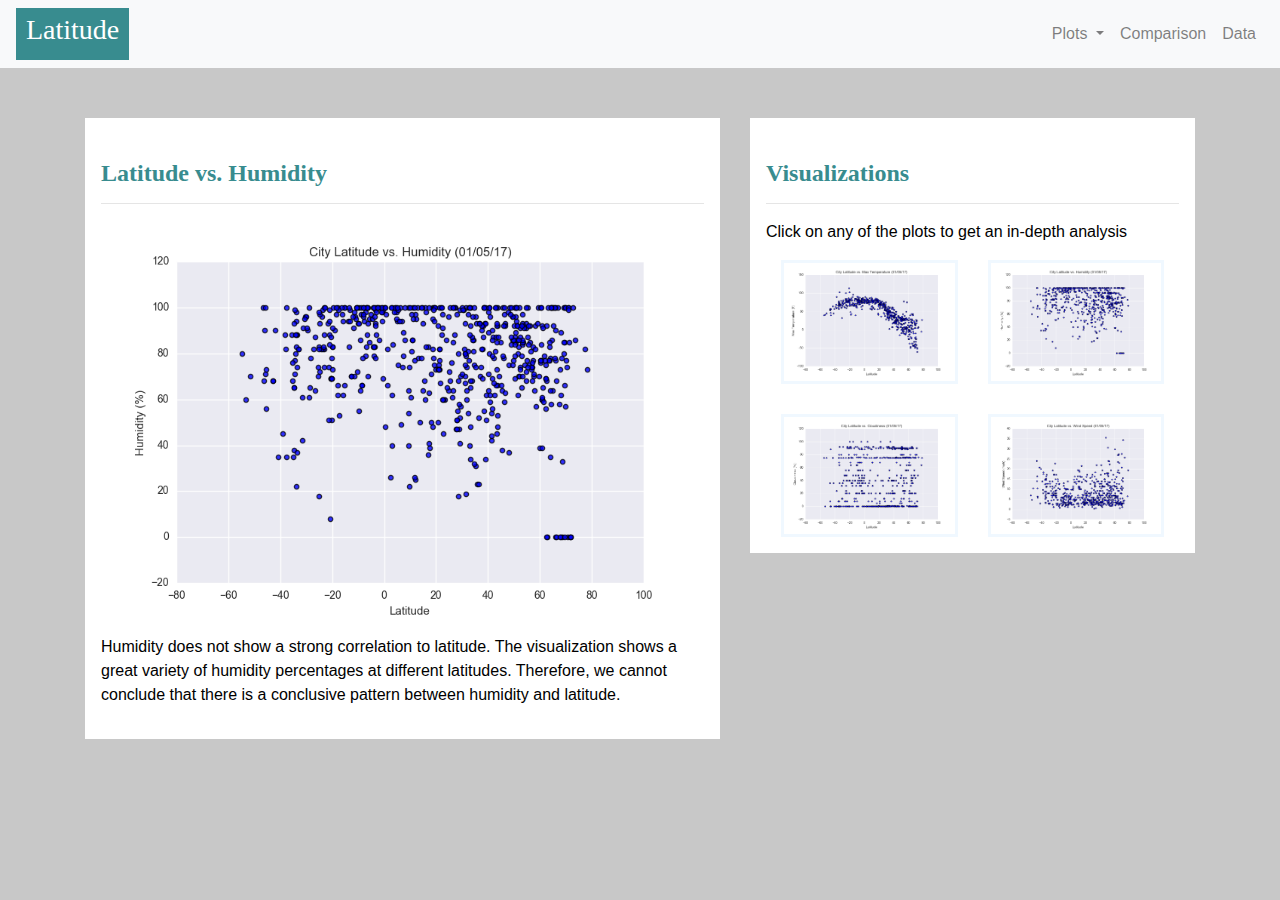
<file: humidity.html>
<!DOCTYPE html>
<html lang="en-us">

<head>
    <meta charset="UTF-8">
    <title>Weather Visualization HW</title>

    <!-- Bring in our bootstrap stylesheet -->
    <link rel="stylesheet" href="https://stackpath.bootstrapcdn.com/bootstrap/4.3.1/css/bootstrap.min.css"
        integrity="sha384-ggOyR0iXCbMQv3Xipma34MD+dH/1fQ784/j6cY/iJTQUOhcWr7x9JvoRxT2MZw1T" crossorigin="anonymous">
    <link rel="stylesheet" href="styles.css">
</head>

<body style="background-color:rgb(200, 200, 200);">
    <nav class="navbar sticky-top navbar-expand-lg navbar-light bg-light">
        <a class="navbar-brand" href="index.html">
            <h3>Latitude</h3>
        </a>
        <button class="navbar-toggler" type="button" data-toggle="collapse" data-target="#navbarSupportedContent"
            aria-controls="navbarSupportedContent" aria-expanded="true" aria-label="Toggle navigation">
            <span class="navbar-toggler-icon"></span>
        </button>

        <div class="navbar-collapse collapse show" id="navbarSupportedContent">
            <ul class="navbar-nav ml-auto">
                <li class="nav-item dropdown">
                    <a class="nav-link dropdown-toggle" href="#" id="navbarDropdown" role="button"
                        data-toggle="dropdown" aria-haspopup="true" aria-expanded="false">
                        Plots
                    </a>
                    <div class="dropdown-menu" aria-labelledby="navbarDropdown">
                        <a class="dropdown-item" href="max_temp.html">Max Temperature</a>
                        <a class="dropdown-item" href="humidity.html">Humidity</a>
                        <a class="dropdown-item" href="clouds.html">Cloudiness</a>
                        <a class="dropdown-item" href="wind.html">Wind Speed</a>
                    </div>
                </li>
                <li class="nav-item">
                    <a class="nav-link" href="comparison.html">Comparison</a>
                </li>
                <li class="nav-item">
                    <a class="nav-link" href="data.html">Data</a>
                </li>
            </ul>
        </div>
    </nav>
    <div class="container">
        <div class="row">
            <div class="col-lg-7 col-md-12">
                <div class="box">
                    <h4 class="title">Latitude vs. Humidity</h4>
                    <hr>

                    <img src="Images/Fig2_Hum.png" class="vizualization float-center" alt="Fig2_Hum">
                    <p>
                        Humidity does not show a strong correlation to latitude. The visualization shows a great variety
                        of humidity percentages at different latitudes. Therefore, we cannot conclude that there is a
                        conclusive pattern between humidity and latitude.
                    </p>
                </div>
            </div>
            <div class="col-lg-5 col-md-12">
                <div class="box">
                    <h4 class="title">Visualizations</h4>
                    <hr>
                    <p></p>Click on any of the plots to get an in-depth analysis<p></p>
                    <div class="container">
                        <div class="row" style="padding-bottom: 30px">
                            <div class="col-6">
                                <a href="max_temp.html">
                                    <img class="panel" src="Images/Fig1_MaxTemp.png" alt="Fig1_MaxTemp">
                                </a>
                            </div>

                            <div class="col-6">
                                <a href="humidity.html">
                                    <img class="panel" src="Images/Fig2_Hum.png" alt="Fig2_Hum">
                                </a>
                            </div>
                        </div>

                        <div class="row">
                            <div class="col-6">
                                <a href="clouds.html">
                                    <img class="panel" src="Images/Fig3_Cloud.png" alt="Fig3_Cloud">
                                </a>
                            </div>

                            <div class="col-6">
                                <a href="wind.html">
                                    <img class="panel" src="Images/Fig4_Wind.png" alt="Fig4_Wind">
                                </a>
                            </div>
                        </div>
                    </div>
                </div>
            </div>
        </div>
    </div>
    <!-- jQuery library -->
    <script src="https://code.jquery.com/jquery-3.2.1.slim.min.js"
        integrity="sha384-KJ3o2DKtIkvYIK3UENzmM7KCkRr/rE9/Qpg6aAZGJwFDMVNA/GpGFF93hXpG5KkN"
        crossorigin="anonymous"></script>

    <!-- Popper -->
    <script src="https://cdnjs.cloudflare.com/ajax/libs/popper.js/1.12.9/umd/popper.min.js"
        integrity="sha384-ApNbgh9B+Y1QKtv3Rn7W3mgPxhU9K/ScQsAP7hUibX39j7fakFPskvXusvfa0b4Q"
        crossorigin="anonymous"></script>

    <!-- Latest compiled and minified Bootstrap JavaScript -->
    <script src="https://maxcdn.bootstrapcdn.com/bootstrap/4.0.0/js/bootstrap.min.js"
        integrity="sha384-JZR6Spejh4U02d8jOt6vLEHfe/JQGiRRSQQxSfFWpi1MquVdAyjUar5+76PVCmYl"
        crossorigin="anonymous"></script>
</body>

</html>
</file>
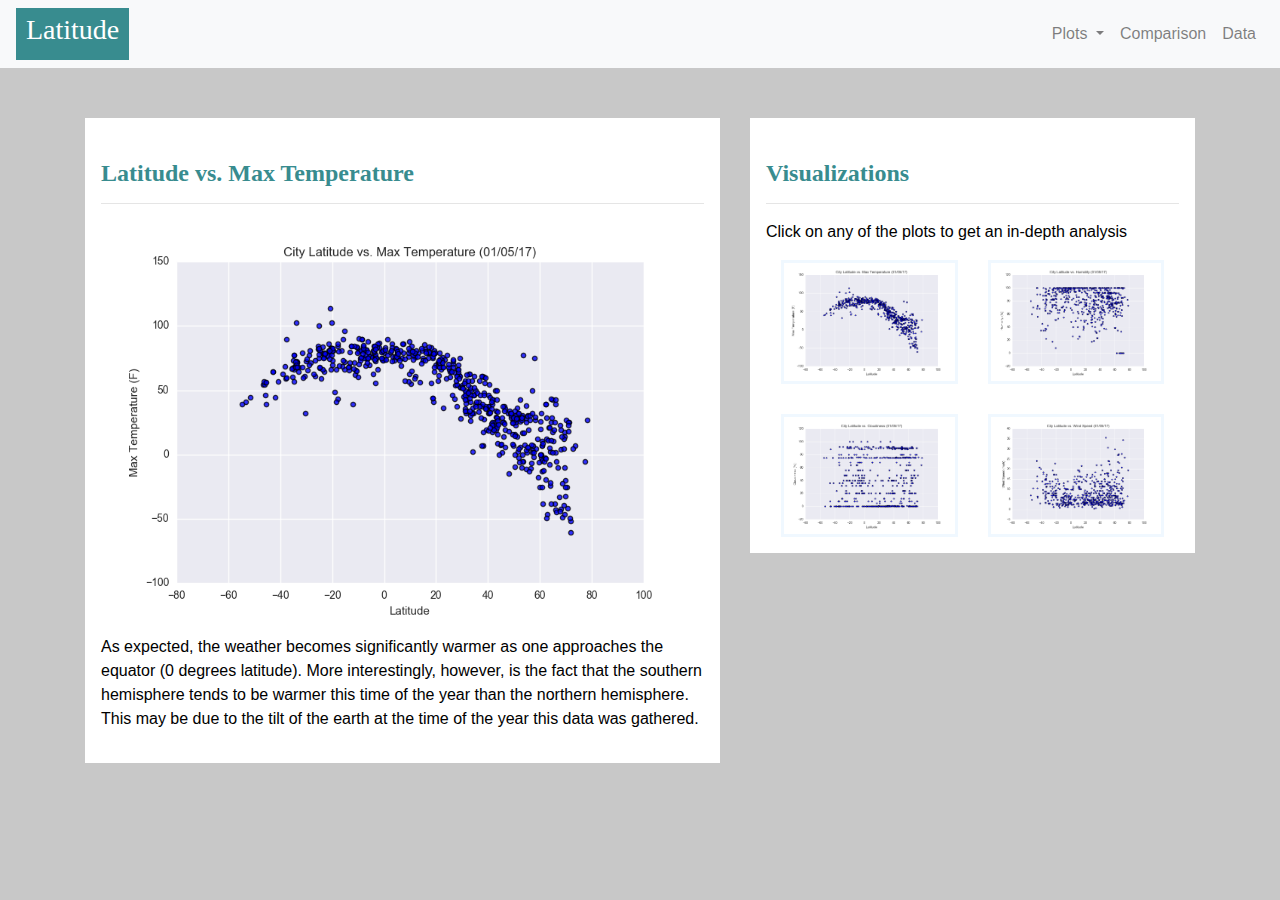
<file: max_temp.html>
<!DOCTYPE html>
<html lang="en-us">

<head>
    <meta charset="UTF-8">
    <title>Weather Visualization HW</title>

    <!-- Bring in our bootstrap stylesheet -->
    <link rel="stylesheet" href="https://stackpath.bootstrapcdn.com/bootstrap/4.3.1/css/bootstrap.min.css"
        integrity="sha384-ggOyR0iXCbMQv3Xipma34MD+dH/1fQ784/j6cY/iJTQUOhcWr7x9JvoRxT2MZw1T" crossorigin="anonymous">
    <link rel="stylesheet" href="styles.css">

    <link rel="stylesheet" href="styles.css">
</head>

<body style="background-color:rgb(200, 200, 200);">
    <nav class="navbar sticky-top navbar-expand-lg navbar-light bg-light">
        <a class="navbar-brand" href="index.html">
            <h3>Latitude</h3>
        </a>
        <button class="navbar-toggler" type="button" data-toggle="collapse" data-target="#navbarSupportedContent"
            aria-controls="navbarSupportedContent" aria-expanded="true" aria-label="Toggle navigation">
            <span class="navbar-toggler-icon"></span>
        </button>

        <div class="navbar-collapse collapse show" id="navbarSupportedContent">
            <ul class="navbar-nav ml-auto">
                <li class="nav-item dropdown">
                    <a class="nav-link dropdown-toggle" href="#" id="navbarDropdown" role="button"
                        data-toggle="dropdown" aria-haspopup="true" aria-expanded="false">
                        Plots
                    </a>
                    <div class="dropdown-menu" aria-labelledby="navbarDropdown">
                        <a class="dropdown-item" href="max_temp.html">Max Temperature</a>
                        <a class="dropdown-item" href="humidity.html">Humidity</a>
                        <a class="dropdown-item" href="clouds.html">Cloudiness</a>
                        <a class="dropdown-item" href="wind.html">Wind Speed</a>
                    </div>
                </li>
                <li class="nav-item">
                    <a class="nav-link" href="comparison.html">Comparison</a>
                </li>
                <li class="nav-item">
                    <a class="nav-link" href="data.html">Data</a>
                </li>
            </ul>
        </div>
    </nav>
    <div class="container">
        <div class="row">
            <div class="col-lg-7 col-md-12">
                <div class="box">
                    <h4 class="title">Latitude vs. Max Temperature</h4>
                    <hr>

                    <img src="Images/Fig1_MaxTemp.png" class="vizualization float-center" alt="Fig1_MaxTemp">
                    <p>
                        As expected, the weather becomes significantly warmer as one approaches the equator (0 degrees
                        latitude). More interestingly, however, is the fact that the southern hemisphere tends to be
                        warmer this time of the year than the northern hemisphere. This may be due to the tilt of the
                        earth at the time of the year this data was gathered.
                    </p>
                </div>
            </div>
            <div class="col-lg-5 col-md-12">
                <div class="box">
                    <h4 class="title">Visualizations</h4>
                    <hr>
                    <p></p>Click on any of the plots to get an in-depth analysis<p></p>
                    <div class="container">
                        <div class="row" style="padding-bottom: 30px">
                            <div class="col-6">
                                <a href="max_temp.html">
                                    <img class="panel" src="Images/Fig1_MaxTemp.png" alt="Fig1_MaxTemp">
                                </a>
                            </div>

                            <div class="col-6">
                                <a href="humidity.html">
                                    <img class="panel" src="Images/Fig2_Hum.png" alt="Fig2_Hum">
                                </a>
                            </div>
                        </div>

                        <div class="row">
                            <div class="col-6">
                                <a href="clouds.html">
                                    <img class="panel" src="Images/Fig3_Cloud.png" alt="Fig3_Cloud">
                                </a>
                            </div>

                            <div class="col-6">
                                <a href="wind.html">
                                    <img class="panel" src="Images/Fig4_Wind.png" alt="Fig4_Wind">
                                </a>
                            </div>
                        </div>
                    </div>
                </div>
            </div>
        </div>
    </div>
    <!-- jQuery library -->
    <script src="https://code.jquery.com/jquery-3.2.1.slim.min.js"
        integrity="sha384-KJ3o2DKtIkvYIK3UENzmM7KCkRr/rE9/Qpg6aAZGJwFDMVNA/GpGFF93hXpG5KkN"
        crossorigin="anonymous"></script>

    <!-- Popper -->
    <script src="https://cdnjs.cloudflare.com/ajax/libs/popper.js/1.12.9/umd/popper.min.js"
        integrity="sha384-ApNbgh9B+Y1QKtv3Rn7W3mgPxhU9K/ScQsAP7hUibX39j7fakFPskvXusvfa0b4Q"
        crossorigin="anonymous"></script>

    <!-- Latest compiled and minified Bootstrap JavaScript -->
    <script src="https://maxcdn.bootstrapcdn.com/bootstrap/4.0.0/js/bootstrap.min.js"
        integrity="sha384-JZR6Spejh4U02d8jOt6vLEHfe/JQGiRRSQQxSfFWpi1MquVdAyjUar5+76PVCmYl"
        crossorigin="anonymous"></script>
</body>

</html>
</file>
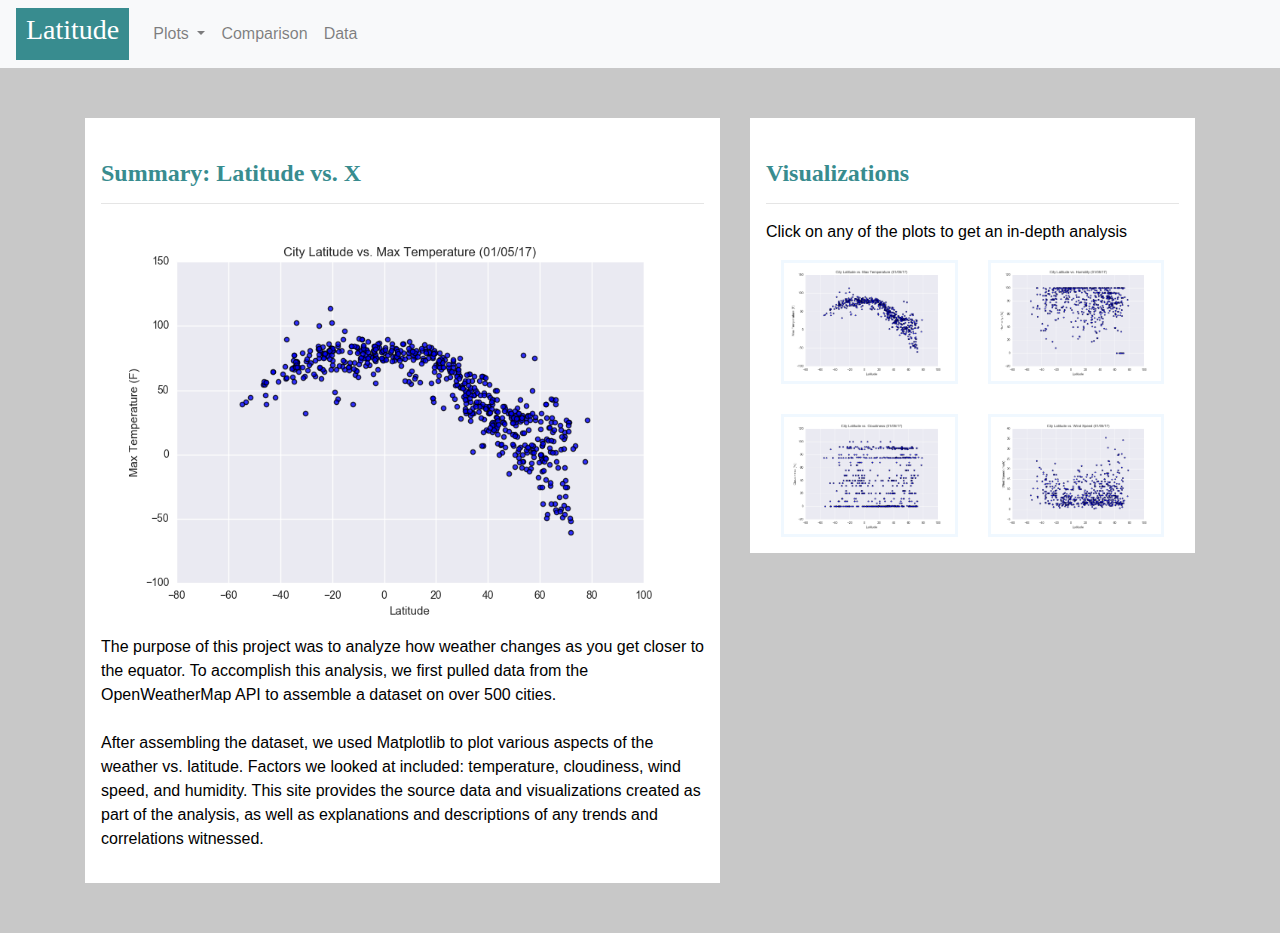
<file: weather_visualization.html>
<!DOCTYPE html>
<html lang="en-us">

<head>

  <meta charset="UTF-8">
  <title>Weather Visualization HW</title>

  <!-- Bring in our bootstrap stylesheet -->
  <link rel="stylesheet" href="https://stackpath.bootstrapcdn.com/bootstrap/4.3.1/css/bootstrap.min.css" integrity="sha384-ggOyR0iXCbMQv3Xipma34MD+dH/1fQ784/j6cY/iJTQUOhcWr7x9JvoRxT2MZw1T" crossorigin="anonymous">  <link rel="stylesheet" href="styles.css">

  <link rel="stylesheet" href="styles.css">
</head>

<body style="background-color:rgb(200, 200, 200);">
        <nav class="navbar sticky-top navbar-expand-lg navbar-light bg-light">
            <a class="navbar-brand" href="weather_visualization.html"><h3>Latitude</h3></a>
            <button class="navbar-toggler" type="button" data-toggle="collapse" data-target="#navbarSupportedContent" aria-controls="navbarSupportedContent" aria-expanded="true" aria-label="Toggle navigation">
            <span class="navbar-toggler-icon"></span>
            </button>

            <div class="navbar-collapse collapse show" id="navbarSupportedContent">
            <ul class="navbar-nav mr-auto">
                <li class="nav-item dropdown">
                        <a class="nav-link dropdown-toggle" href="#" id="navbarDropdown" role="button" data-toggle="dropdown" aria-haspopup="true" aria-expanded="false">
                            Plots
                        </a> 
                        <div class="dropdown-menu" aria-labelledby="navbarDropdown">
                            <a class="dropdown-item" href="max_temp.html">Max Temperature</a>
                            <a class="dropdown-item" href="humidity.html">Humidity</a>
                            <a class="dropdown-item" href="clouds.html">Cloudiness</a>
                            <a class="dropdown-item" href="wind.html">Wind Speed</a>
                        </div>
                        </li>           
                <li class="nav-item">
                <a class="nav-link" href="comparison.html">Comparison</a>
                </li>
                <li class="nav-item">
                        <a class="nav-link" href="data.html">Data</a>
                        </li>
                    </ul>
            </div>
        </nav>
        <div class="container">
                <div class="row">
                    <div class="col-lg-7 col-md-12">
                        <div class="box">
                            <h4 class="title">Summary: Latitude vs. X</h4>
                            <hr>

                            <img src="Images/Fig1_MaxTemp.png" class="vizualization float-left" alt="Fig1_MaxTemp">
                            <p>
                                    The purpose of this project was to analyze how weather
                                    changes as you get closer to the equator. To accomplish
                                    this analysis, we first pulled data from the OpenWeatherMap
                                    API to assemble a dataset on over 500 cities.
                                    <br>
                                    <br>
                                    After assembling the dataset, we used Matplotlib to plot various
                                    aspects of the weather vs. latitude. Factors we looked at included:
                                    temperature, cloudiness, wind speed, and humidity. This site provides
                                    the source data and visualizations created as part of the analysis,
                                    as well as explanations and descriptions of any trends and
                                    correlations witnessed.
                            </p>
                        </div>
                    </div>
                    <div class="col-lg-5 col-md-12">
                        <div class="box">
                            <h4 class="title">Visualizations</h4>
                            <hr>
                            <p></p>Click on any of the plots to get an in-depth analysis<p></p>
                            <div class="container">
                                <div class="row" style="padding-bottom: 30px">
                                    <div class="col-6">
                                        <a href="max_temp.html">
                                            <img class="panel" src="Images/Fig1_MaxTemp.png" alt="Fig1_MaxTemp">
                                        </a>
                                    </div>

                                    <div class="col-6">
                                            <a href="humidity.html">
                                                <img class="panel" src="Images/Fig2_Hum.png" alt="Fig2_Hum">
                                            </a>
                                         </div>                                    
                                </div>                                                             

                                <div class="row">
                                        <div class="col-6">
                                            <a href="clouds.html">
                                                <img class="panel" src="Images/Fig3_Cloud.png" alt="Fig3_Cloud">
                                            </a>
                                        </div>

                                        <div class="col-6">
                                                <a href="wind.html">
                                                    <img class="panel" src="Images/Fig4_Wind.png" alt="Fig4_Wind">
                                                </a>
                                            </div>
                                </div>                             
                            </div>
                        </div>
                    </div>
                </div>
         </div>
<!-- jQuery library -->
<script src="https://code.jquery.com/jquery-3.2.1.slim.min.js" integrity="sha384-KJ3o2DKtIkvYIK3UENzmM7KCkRr/rE9/Qpg6aAZGJwFDMVNA/GpGFF93hXpG5KkN" crossorigin="anonymous"></script>

<!-- Popper -->
<script src="https://cdnjs.cloudflare.com/ajax/libs/popper.js/1.12.9/umd/popper.min.js" integrity="sha384-ApNbgh9B+Y1QKtv3Rn7W3mgPxhU9K/ScQsAP7hUibX39j7fakFPskvXusvfa0b4Q" crossorigin="anonymous"></script>

<!-- Latest compiled and minified Bootstrap JavaScript -->
<script src="https://maxcdn.bootstrapcdn.com/bootstrap/4.0.0/js/bootstrap.min.js" integrity="sha384-JZR6Spejh4U02d8jOt6vLEHfe/JQGiRRSQQxSfFWpi1MquVdAyjUar5+76PVCmYl" crossorigin="anonymous"></script>
</body>
</file>
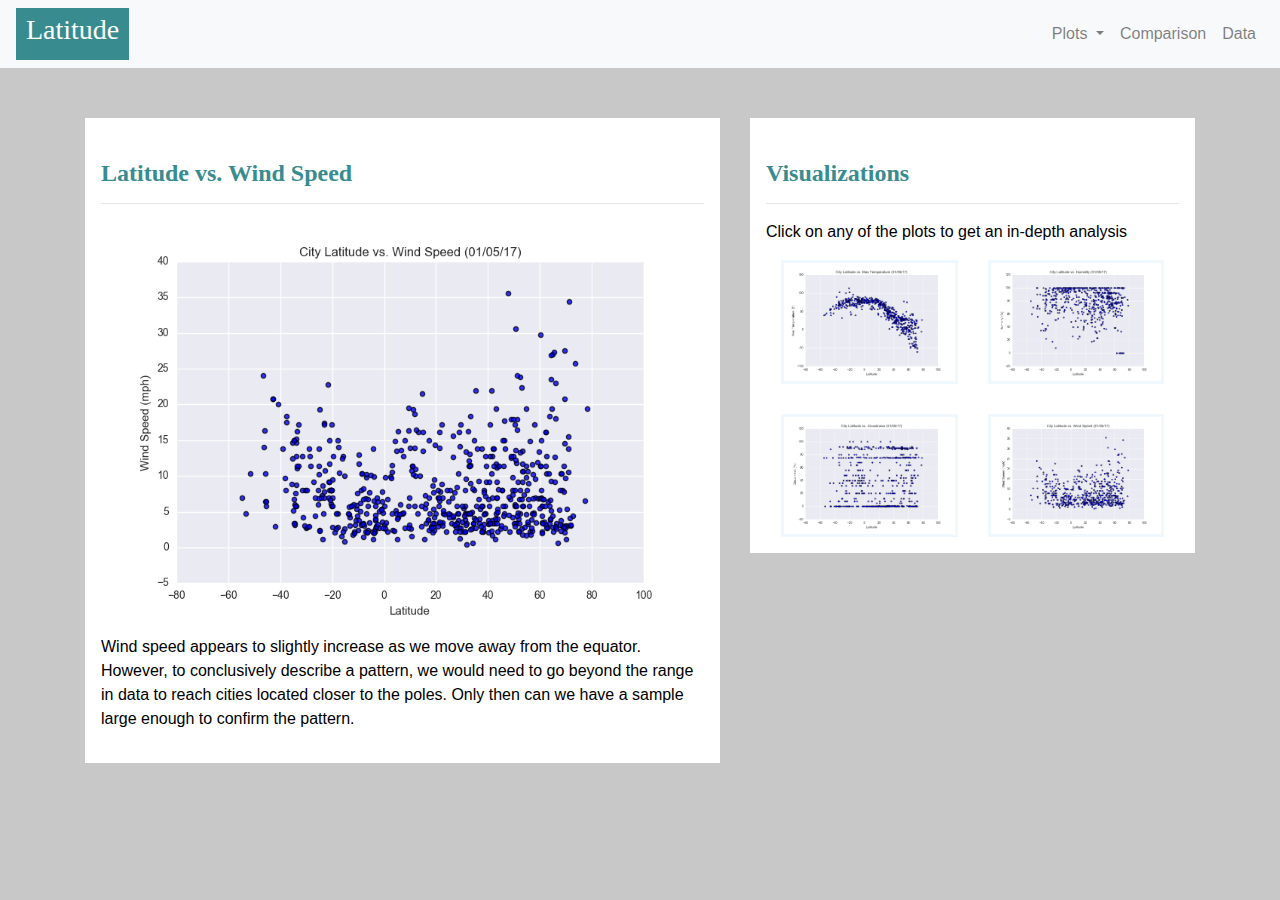
<file: wind.html>
<!DOCTYPE html>
<html lang="en-us">

<head>
    <meta charset="UTF-8">
    <title>Weather Visualization HW</title>

    <!-- Bring in our bootstrap stylesheet -->
    <link rel="stylesheet" href="https://stackpath.bootstrapcdn.com/bootstrap/4.3.1/css/bootstrap.min.css"
        integrity="sha384-ggOyR0iXCbMQv3Xipma34MD+dH/1fQ784/j6cY/iJTQUOhcWr7x9JvoRxT2MZw1T" crossorigin="anonymous">
    <link rel="stylesheet" href="styles.css">
</head>

<body style="background-color:rgb(200, 200, 200);">
    <nav class="navbar sticky-top navbar-expand-lg navbar-light bg-light">
        <a class="navbar-brand" href="index.html">
            <h3>Latitude</h3>
        </a>
        <button class="navbar-toggler" type="button" data-toggle="collapse" data-target="#navbarSupportedContent"
            aria-controls="navbarSupportedContent" aria-expanded="true" aria-label="Toggle navigation">
            <span class="navbar-toggler-icon"></span>
        </button>

        <div class="navbar-collapse collapse show" id="navbarSupportedContent">
            <ul class="navbar-nav ml-auto">
                <li class="nav-item dropdown">
                    <a class="nav-link dropdown-toggle" href="#" id="navbarDropdown" role="button"
                        data-toggle="dropdown" aria-haspopup="true" aria-expanded="false">
                        Plots
                    </a>
                    <div class="dropdown-menu" aria-labelledby="navbarDropdown">
                        <a class="dropdown-item" href="max_temp.html">Max Temperature</a>
                        <a class="dropdown-item" href="humidity.html">Humidity</a>
                        <a class="dropdown-item" href="clouds.html">Cloudiness</a>
                        <a class="dropdown-item" href="wind.html">Wind Speed</a>
                    </div>
                </li>
                <li class="nav-item">
                    <a class="nav-link" href="comparison.html">Comparison</a>
                </li>
                <li class="nav-item">
                    <a class="nav-link" href="data.html">Data</a>
                </li>
            </ul>
        </div>
    </nav>
    <div class="container">
        <div class="row">
            <div class="col-lg-7 col-md-12">
                <div class="box">
                    <h4 class="title">Latitude vs. Wind Speed</h4>
                    <hr>

                    <img src="Images/Fig4_Wind.png" class="vizualization float-center" alt="Fig4_Wind">
                    <p>
                        Wind speed appears to slightly increase as we move away from the equator. However, to
                        conclusively describe a pattern, we would need to go beyond the range in data to reach cities
                        located closer to the poles. Only then can we have a sample large enough to confirm the pattern.
                    </p>
                </div>
            </div>
            <div class="col-lg-5 col-md-12">
                <div class="box">
                    <h4 class="title">Visualizations</h4>
                    <hr>
                    <p></p>Click on any of the plots to get an in-depth analysis<p></p>
                    <div class="container">
                        <div class="row" style="padding-bottom: 30px">
                            <div class="col-6">
                                <a href="max_temp.html">
                                    <img class="panel" src="Images/Fig1_MaxTemp.png" alt="Fig1_MaxTemp">
                                </a>
                            </div>

                            <div class="col-6">
                                <a href="humidity.html">
                                    <img class="panel" src="Images/Fig2_Hum.png" alt="Fig2_Hum">
                                </a>
                            </div>
                        </div>

                        <div class="row">
                            <div class="col-6">
                                <a href="clouds.html">
                                    <img class="panel" src="Images/Fig3_Cloud.png" alt="Fig3_Cloud">
                                </a>
                            </div>

                            <div class="col-6">
                                <a href="wind.html">
                                    <img class="panel" src="Images/Fig4_Wind.png" alt="Fig4_Wind">
                                </a>
                            </div>
                        </div>
                    </div>
                </div>
            </div>
        </div>
    </div>
    <!-- jQuery library -->
    <script src="https://code.jquery.com/jquery-3.2.1.slim.min.js"
        integrity="sha384-KJ3o2DKtIkvYIK3UENzmM7KCkRr/rE9/Qpg6aAZGJwFDMVNA/GpGFF93hXpG5KkN"
        crossorigin="anonymous"></script>

    <!-- Popper -->
    <script src="https://cdnjs.cloudflare.com/ajax/libs/popper.js/1.12.9/umd/popper.min.js"
        integrity="sha384-ApNbgh9B+Y1QKtv3Rn7W3mgPxhU9K/ScQsAP7hUibX39j7fakFPskvXusvfa0b4Q"
        crossorigin="anonymous"></script>

    <!-- Latest compiled and minified Bootstrap JavaScript -->
    <script src="https://maxcdn.bootstrapcdn.com/bootstrap/4.0.0/js/bootstrap.min.js"
        integrity="sha384-JZR6Spejh4U02d8jOt6vLEHfe/JQGiRRSQQxSfFWpi1MquVdAyjUar5+76PVCmYl"
        crossorigin="anonymous"></script>
</body>

</html>
</file>
<file: styles.css>
.title{
    color: rgb(56, 140, 143);  
    font-weight: bolder; 
    padding-top: 25px;
    font-family: Georgia, 'Times New Roman', Times, serif; 
}
  .box {
    margin-top: 50px; 
    margin-bottom: 50px; 
    padding: 1em; 
    color:black;
    background-color: white; 

  }

  .panel {
    border-style: solid;
    color: aliceblue
  }

  img{
    width:100% !important;
    height:100% !important
}
.navbar-brand{
    background: rgb(56, 140, 143);
    background-size: 110%;
    color: darkslategray;
    padding: 5px 10px;
}

.navbar-light .navbar-brand{
    color: #ffffff;
    font-family: 'Times New Roman', Times, serif;
}
.active, .panel:hover{
  border-color:rgb(56, 140, 143);
  border-style: solid; 
  
}
.nav-link:hover{
  background-color:rgb(214, 227, 228) !important;
 }
 .dropdown .dropdown-menu .dropdown-item:active, .dropdown .dropdown-menu .dropdown-item:hover{
  background-color:rgb(214, 227, 228) !important; 
}

.table-striped {
  border-color: darkgray;
  border: "1";
}



@media(max-width: 780px){
  .navbar-expand-lg{
  background-color: #ffff !important;
  }
  .navbar{
      max-height: none; 
      padding: inherit;
  }
  .navbar div{
      margin: inherit; 
      background-color: white;  
  }
  .navbar-brand{
      padding: 10px !important; 
  }
  
  button{
      margin-right: 30px; 
  }
  button:focus {
  
      outline: 1px dotted;
      outline: 5px auto -webkit-focusring-color;
      
      }
  }
</file>
